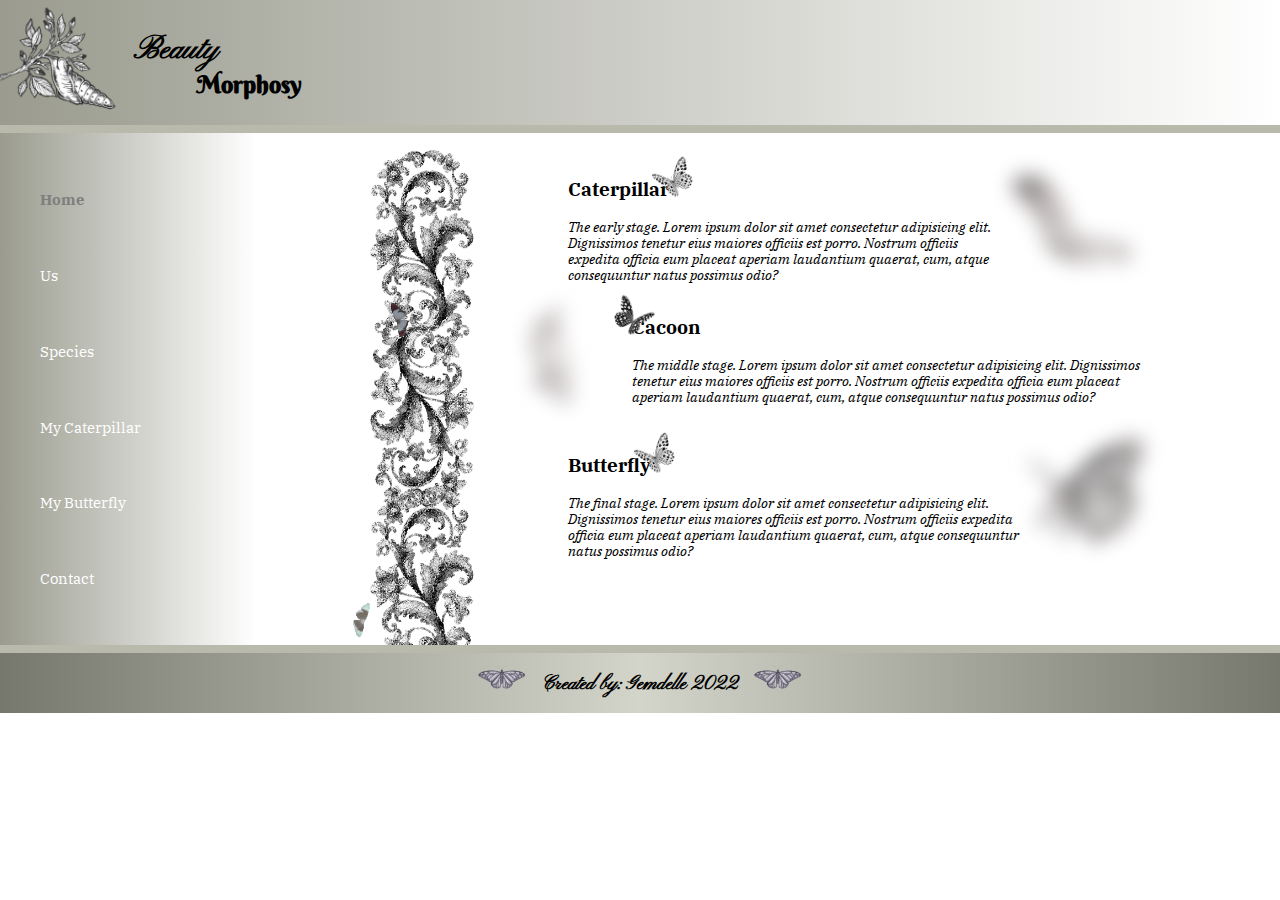
<file: index.html>
<!DOCTYPE html>
<html lang="en">

<head>
    <meta charset="UTF-8">
    <meta http-equiv="X-UA-Compatible" content="IE=edge">
    <meta name="viewport" content="width=device-width, initial-scale=1.0">
    <title>index</title>
    <link rel="preconnect" href="https://fonts.googleapis.com">
    <link rel="preconnect" href="https://fonts.gstatic.com" crossorigin>
    <link
        href="https://fonts.googleapis.com/css2?family=Abyssinica+SIL&family=Berkshire+Swash&family=EB+Garamond&family=IBM+Plex+Serif&family=Lemonada&family=Macondo&family=Pinyon+Script&family=Tangerine&family=Titillium+Web&display=swap"
        rel="stylesheet">
    <link rel="stylesheet" href="CSS/beautymorphosy.css">
    <link rel="stylesheet" href="CSS/normalize.css">
</head>

<body>
    <header>
        <div class="holder">
            <img class="logo" src="Images/Logo.png" alt="" width="200">
            <h1>Beauty</h1>
            <h2>Morphosy</h2>
        </div>
    </header>

    <main class="parts">
        <nav>
            <ul>
                <li><a class="active" href="index.html">Home</a></li>
                <li><a href="us.html">Us</a></li>
                <li><a href="species.html">Species</a></li>
                <li><a href="caterpillar.html">My Caterpillar</a></li>
                <li><a href="butterfly.html">My Butterfly</a></li>
                <li><a href="contact.html">Contact</a></li>
            </ul>
        </nav>
        <div class="drawings">
            <img class="giph" src="GIPH/butterfly.gif" alt="">
            <img class="division" src="Images/Divide.png" alt="division">
            <img class="giph02" src="GIPH/butterfly.gif" alt="">
        </div>
        <section>
            <div class="stage">
                <img class="blur" src="Images/CaterpillarNew.png" alt="caterpillar" width=500px>
                <div class="info">
                    <div class="nameandgiph">
                        <h3>Caterpillar</h3>
                        <img class="giph03" src="GIPH/staticbutterfly.gif" alt="">
                    </div>
                    <p>The early stage. Lorem ipsum dolor sit amet consectetur adipisicing elit. Dignissimos tenetur
                        eius maiores officiis est porro. Nostrum officiis expedita officia eum placeat aperiam
                        laudantium quaerat, cum, atque consequuntur natus possimus odio?</p>
                </div>
            </div>
            <div class="stage">
                <img class="blur" src="Images/CacoonNew.png" alt="cacoon">
                <div class="info">
                    <div class="nameandgiph">
                        <h3>Cacoon</h3>
                        <img class="giph04" src="GIPH/staticbutterfly.gif" alt="">
                    </div>
                    <p>The middle stage. Lorem ipsum dolor sit amet consectetur adipisicing elit. Dignissimos tenetur
                        eius maiores officiis est porro. Nostrum officiis expedita officia eum placeat aperiam
                        laudantium quaerat, cum, atque consequuntur natus possimus odio?</p>
                </div>
            </div>
            <div class="stage">
                <img class="blur" src="Images/ButterflyNew.png" alt="butterfly">
                <div class="info">
                    <div class="nameandgiph">
                        <h3>Butterfly</h3>
                        <img class="giph03" src="GIPH/staticbutterfly.gif" alt="">
                    </div>
                    <p>The final stage. Lorem ipsum dolor sit amet consectetur adipisicing elit. Dignissimos tenetur
                        eius maiores officiis est porro. Nostrum officiis expedita officia eum placeat aperiam
                        laudantium quaerat, cum, atque consequuntur natus possimus odio?</p>
                </div>
            </div>
        </section>
    </main>
    <footer>
        <img class="footerbutterfly" src="GIPH/Flying.gif" alt="butterfly01">
        <p>Created by: Gemdelle 2022</p>
        <img class="footerbutterfly" src="GIPH/Flying.gif" alt="butterfly01">
    </footer>
</body>

</html>
</file>
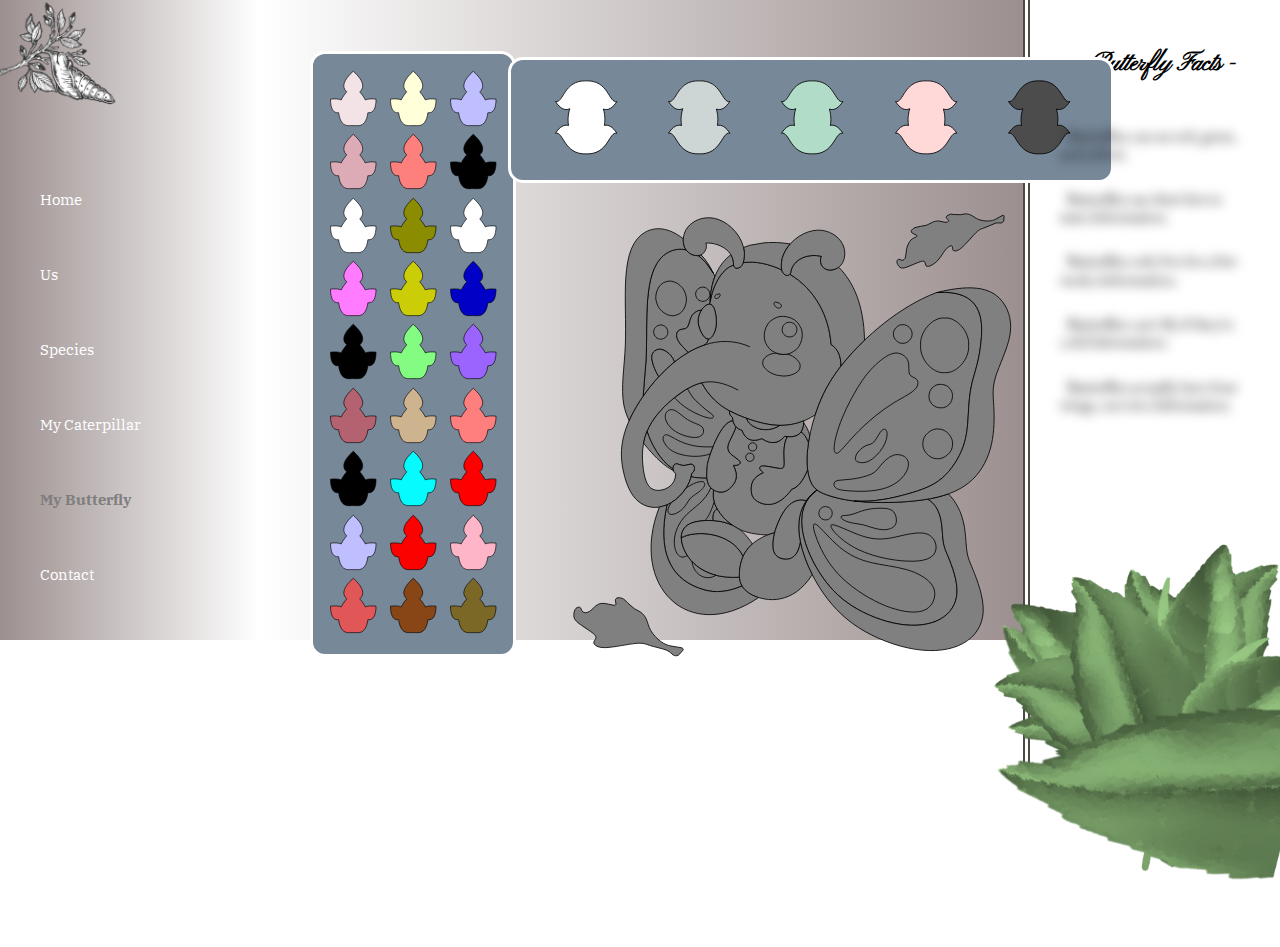
<file: butterfly.html>
<!DOCTYPE html>
<html lang="en">

<head>
    <meta charset="UTF-8">
    <meta http-equiv="X-UA-Compatible" content="IE=edge">
    <meta name="viewport" content="width=device-width, initial-scale=1.0">
    <title>MyButterfly</title>
    <link rel="preconnect" href="https://fonts.googleapis.com">
    <link rel="preconnect" href="https://fonts.gstatic.com" crossorigin>
    <link
        href="https://fonts.googleapis.com/css2?family=Abyssinica+SIL&family=Berkshire+Swash&family=EB+Garamond&family=IBM+Plex+Serif&family=Lemonada&family=Macondo&family=Pinyon+Script&family=Tangerine&family=Titillium+Web&display=swap"
        rel="stylesheet">
    <link rel="stylesheet" href="https://cdnjs.cloudflare.com/ajax/libs/font-awesome/6.2.0/css/all.min.css"
        integrity="sha512-xh6O/CkQoPOWDdYTDqeRdPCVd1SpvCA9XXcUnZS2FmJNp1coAFzvtCN9BmamE+4aHK8yyUHUSCcJHgXloTyT2A=="
        crossorigin="anonymous" referrerpolicy="no-referrer" />
    <link rel="stylesheet" href="CSS/butterfly.css">
    <link rel="stylesheet" href="CSS/normalize.css">
</head>

<body>
    <nav class="sidebar">
        <img class="logo" src="Images/Logo.png" alt="" width="200">
        <ul>
            <li><a href="index.html">Home</a></li>
            <li><a href="us.html">Us</a></li>
            <li><a href="species.html">Species</a></li>
            <li><a href="caterpillar.html">My Caterpillar</a></li>
            <li><a class="active" href="butterfly.html">My Butterfly</a></li>
            <li><a href="contact.html">Contact</a></li>
        </ul>
    </nav>

    <div class="butterflybox">
        <!-- Visible Buttons -->
        <div class="buttons">
            <label for="base-01A" class="base-01A"><svg class="base-01A" viewBox="0 0 283.44 283.44" overflow="visible"
                    version="1.1" xmlns="http://www.w3.org/2000/svg">
                    <path
                        d="M160.1753,267.6935 C189.1627,270.1836 206.4695,249.7803 212.0958,206.4837 L213.403,206.5313 C237.7638,208.6239 250.156,187.2588 250.5796,142.4358 C228.1202,139.8952 211.2101,141.1015 199.8494,146.0546 C194.1832,134.19 185.4962,121.5458 173.7885,108.1219 L175.0251,106.8228 C199.3076,83.70866 188.6275,51.5715 142.9847,10.41132 C97.34199,51.5715 86.66187,83.70866 110.9444,106.8228 L112.2391,108.0553 C100.502,121.5039 91.79559,134.1704 86.12002,146.0546 C74.75935,141.1015 57.84928,139.8952 35.38982,142.4358 C35.81349,187.2588 48.20569,208.6239 72.56642,206.5313 L73.87366,206.4837 C79.49995,249.7803 96.80679,270.1836 125.7942,267.6935 L142.9847,267.315 z"
                        stroke="#000000" stroke-width="3" fill-opacity="1" />
                </svg>
            </label>
            <label for="base-02A" class="base-02A"><svg class="base-02A" viewBox="0 0 283.44 283.44" overflow="visible"
                    version="1.1" xmlns="http://www.w3.org/2000/svg">
                    <path
                        d="M160.1753,267.6935 C189.1627,270.1836 206.4695,249.7803 212.0958,206.4837 L213.403,206.5313 C237.7638,208.6239 250.156,187.2588 250.5796,142.4358 C228.1202,139.8952 211.2101,141.1015 199.8494,146.0546 C194.1832,134.19 185.4962,121.5458 173.7885,108.1219 L175.0251,106.8228 C199.3076,83.70866 188.6275,51.5715 142.9847,10.41132 C97.34199,51.5715 86.66187,83.70866 110.9444,106.8228 L112.2391,108.0553 C100.502,121.5039 91.79559,134.1704 86.12002,146.0546 C74.75935,141.1015 57.84928,139.8952 35.38982,142.4358 C35.81349,187.2588 48.20569,208.6239 72.56642,206.5313 L73.87366,206.4837 C79.49995,249.7803 96.80679,270.1836 125.7942,267.6935 L142.9847,267.315 z"
                        stroke="#000000" stroke-width="3" fill-opacity="1" />
                </svg>
            </label>
            <label for="base-03A" class="base-03A"><svg class="base-03A" viewBox="0 0 283.44 283.44" overflow="visible"
                    version="1.1" xmlns="http://www.w3.org/2000/svg">
                    <path
                        d="M160.1753,267.6935 C189.1627,270.1836 206.4695,249.7803 212.0958,206.4837 L213.403,206.5313 C237.7638,208.6239 250.156,187.2588 250.5796,142.4358 C228.1202,139.8952 211.2101,141.1015 199.8494,146.0546 C194.1832,134.19 185.4962,121.5458 173.7885,108.1219 L175.0251,106.8228 C199.3076,83.70866 188.6275,51.5715 142.9847,10.41132 C97.34199,51.5715 86.66187,83.70866 110.9444,106.8228 L112.2391,108.0553 C100.502,121.5039 91.79559,134.1704 86.12002,146.0546 C74.75935,141.1015 57.84928,139.8952 35.38982,142.4358 C35.81349,187.2588 48.20569,208.6239 72.56642,206.5313 L73.87366,206.4837 C79.49995,249.7803 96.80679,270.1836 125.7942,267.6935 L142.9847,267.315 z"
                        stroke="#000000" stroke-width="3" fill-opacity="1" />
                </svg>
            </label>
            <label for="coat-01A" class="coat-01A"><svg class="coat-01A" viewBox="0 0 283.44 283.44" overflow="visible"
                    version="1.1" xmlns="http://www.w3.org/2000/svg">
                    <path
                        d="M160.1753,267.6935 C189.1627,270.1836 206.4695,249.7803 212.0958,206.4837 L213.403,206.5313 C237.7638,208.6239 250.156,187.2588 250.5796,142.4358 C228.1202,139.8952 211.2101,141.1015 199.8494,146.0546 C194.1832,134.19 185.4962,121.5458 173.7885,108.1219 L175.0251,106.8228 C199.3076,83.70866 188.6275,51.5715 142.9847,10.41132 C97.34199,51.5715 86.66187,83.70866 110.9444,106.8228 L112.2391,108.0553 C100.502,121.5039 91.79559,134.1704 86.12002,146.0546 C74.75935,141.1015 57.84928,139.8952 35.38982,142.4358 C35.81349,187.2588 48.20569,208.6239 72.56642,206.5313 L73.87366,206.4837 C79.49995,249.7803 96.80679,270.1836 125.7942,267.6935 L142.9847,267.315 z"
                        stroke="#000000" stroke-width="3" fill-opacity="1" />
                </svg>
            </label>
            <label for="coat-02A" class="coat-02A"><svg class="coat-02A" viewBox="0 0 283.44 283.44" overflow="visible"
                    version="1.1" xmlns="http://www.w3.org/2000/svg">
                    <path
                        d="M160.1753,267.6935 C189.1627,270.1836 206.4695,249.7803 212.0958,206.4837 L213.403,206.5313 C237.7638,208.6239 250.156,187.2588 250.5796,142.4358 C228.1202,139.8952 211.2101,141.1015 199.8494,146.0546 C194.1832,134.19 185.4962,121.5458 173.7885,108.1219 L175.0251,106.8228 C199.3076,83.70866 188.6275,51.5715 142.9847,10.41132 C97.34199,51.5715 86.66187,83.70866 110.9444,106.8228 L112.2391,108.0553 C100.502,121.5039 91.79559,134.1704 86.12002,146.0546 C74.75935,141.1015 57.84928,139.8952 35.38982,142.4358 C35.81349,187.2588 48.20569,208.6239 72.56642,206.5313 L73.87366,206.4837 C79.49995,249.7803 96.80679,270.1836 125.7942,267.6935 L142.9847,267.315 z"
                        stroke="#000000" stroke-width="3" fill-opacity="1" />
                </svg>
            </label>
            <label for="coat-03A" class="coat-03A"><svg class="coat-03A" viewBox="0 0 283.44 283.44" overflow="visible"
                    version="1.1" xmlns="http://www.w3.org/2000/svg">
                    <path
                        d="M160.1753,267.6935 C189.1627,270.1836 206.4695,249.7803 212.0958,206.4837 L213.403,206.5313 C237.7638,208.6239 250.156,187.2588 250.5796,142.4358 C228.1202,139.8952 211.2101,141.1015 199.8494,146.0546 C194.1832,134.19 185.4962,121.5458 173.7885,108.1219 L175.0251,106.8228 C199.3076,83.70866 188.6275,51.5715 142.9847,10.41132 C97.34199,51.5715 86.66187,83.70866 110.9444,106.8228 L112.2391,108.0553 C100.502,121.5039 91.79559,134.1704 86.12002,146.0546 C74.75935,141.1015 57.84928,139.8952 35.38982,142.4358 C35.81349,187.2588 48.20569,208.6239 72.56642,206.5313 L73.87366,206.4837 C79.49995,249.7803 96.80679,270.1836 125.7942,267.6935 L142.9847,267.315 z"
                        stroke="#000000" stroke-width="3" fill-opacity="1" />
                </svg>
            </label>
            <label for="spots-01A" class="spots-01A"><svg class="spots-01A" viewBox="0 0 283.44 283.44"
                    overflow="visible" version="1.1" xmlns="http://www.w3.org/2000/svg">
                    <path
                        d="M160.1753,267.6935 C189.1627,270.1836 206.4695,249.7803 212.0958,206.4837 L213.403,206.5313 C237.7638,208.6239 250.156,187.2588 250.5796,142.4358 C228.1202,139.8952 211.2101,141.1015 199.8494,146.0546 C194.1832,134.19 185.4962,121.5458 173.7885,108.1219 L175.0251,106.8228 C199.3076,83.70866 188.6275,51.5715 142.9847,10.41132 C97.34199,51.5715 86.66187,83.70866 110.9444,106.8228 L112.2391,108.0553 C100.502,121.5039 91.79559,134.1704 86.12002,146.0546 C74.75935,141.1015 57.84928,139.8952 35.38982,142.4358 C35.81349,187.2588 48.20569,208.6239 72.56642,206.5313 L73.87366,206.4837 C79.49995,249.7803 96.80679,270.1836 125.7942,267.6935 L142.9847,267.315 z"
                        stroke="#000000" stroke-width="3" fill-opacity="1" />
                </svg>
            </label>
            <label for="spots-02A" class="spots-02A"><svg class="spots-02A" viewBox="0 0 283.44 283.44"
                    overflow="visible" version="1.1" xmlns="http://www.w3.org/2000/svg">
                    <path
                        d="M160.1753,267.6935 C189.1627,270.1836 206.4695,249.7803 212.0958,206.4837 L213.403,206.5313 C237.7638,208.6239 250.156,187.2588 250.5796,142.4358 C228.1202,139.8952 211.2101,141.1015 199.8494,146.0546 C194.1832,134.19 185.4962,121.5458 173.7885,108.1219 L175.0251,106.8228 C199.3076,83.70866 188.6275,51.5715 142.9847,10.41132 C97.34199,51.5715 86.66187,83.70866 110.9444,106.8228 L112.2391,108.0553 C100.502,121.5039 91.79559,134.1704 86.12002,146.0546 C74.75935,141.1015 57.84928,139.8952 35.38982,142.4358 C35.81349,187.2588 48.20569,208.6239 72.56642,206.5313 L73.87366,206.4837 C79.49995,249.7803 96.80679,270.1836 125.7942,267.6935 L142.9847,267.315 z"
                        stroke="#000000" stroke-width="3" fill-opacity="1" />
                </svg>
            </label>
            <label for="spots-03A" class="spots-03A"><svg class="spots-03A" viewBox="0 0 283.44 283.44"
                    overflow="visible" version="1.1" xmlns="http://www.w3.org/2000/svg">
                    <path
                        d="M160.1753,267.6935 C189.1627,270.1836 206.4695,249.7803 212.0958,206.4837 L213.403,206.5313 C237.7638,208.6239 250.156,187.2588 250.5796,142.4358 C228.1202,139.8952 211.2101,141.1015 199.8494,146.0546 C194.1832,134.19 185.4962,121.5458 173.7885,108.1219 L175.0251,106.8228 C199.3076,83.70866 188.6275,51.5715 142.9847,10.41132 C97.34199,51.5715 86.66187,83.70866 110.9444,106.8228 L112.2391,108.0553 C100.502,121.5039 91.79559,134.1704 86.12002,146.0546 C74.75935,141.1015 57.84928,139.8952 35.38982,142.4358 C35.81349,187.2588 48.20569,208.6239 72.56642,206.5313 L73.87366,206.4837 C79.49995,249.7803 96.80679,270.1836 125.7942,267.6935 L142.9847,267.315 z"
                        stroke="#000000" stroke-width="3" fill-opacity="1" />
                </svg>
            </label>
            <label for="wings-01A" class="wings-01A"><svg class="wings-01A" viewBox="0 0 283.44 283.44"
                    overflow="visible" version="1.1" xmlns="http://www.w3.org/2000/svg">
                    <path
                        d="M160.1753,267.6935 C189.1627,270.1836 206.4695,249.7803 212.0958,206.4837 L213.403,206.5313 C237.7638,208.6239 250.156,187.2588 250.5796,142.4358 C228.1202,139.8952 211.2101,141.1015 199.8494,146.0546 C194.1832,134.19 185.4962,121.5458 173.7885,108.1219 L175.0251,106.8228 C199.3076,83.70866 188.6275,51.5715 142.9847,10.41132 C97.34199,51.5715 86.66187,83.70866 110.9444,106.8228 L112.2391,108.0553 C100.502,121.5039 91.79559,134.1704 86.12002,146.0546 C74.75935,141.1015 57.84928,139.8952 35.38982,142.4358 C35.81349,187.2588 48.20569,208.6239 72.56642,206.5313 L73.87366,206.4837 C79.49995,249.7803 96.80679,270.1836 125.7942,267.6935 L142.9847,267.315 z"
                        stroke="#000000" stroke-width="3" fill-opacity="1" />
                </svg>
            </label>
            <label for="wings-02A" class="wings-02A"><svg class="wings-02A" viewBox="0 0 283.44 283.44"
                    overflow="visible" version="1.1" xmlns="http://www.w3.org/2000/svg">
                    <path
                        d="M160.1753,267.6935 C189.1627,270.1836 206.4695,249.7803 212.0958,206.4837 L213.403,206.5313 C237.7638,208.6239 250.156,187.2588 250.5796,142.4358 C228.1202,139.8952 211.2101,141.1015 199.8494,146.0546 C194.1832,134.19 185.4962,121.5458 173.7885,108.1219 L175.0251,106.8228 C199.3076,83.70866 188.6275,51.5715 142.9847,10.41132 C97.34199,51.5715 86.66187,83.70866 110.9444,106.8228 L112.2391,108.0553 C100.502,121.5039 91.79559,134.1704 86.12002,146.0546 C74.75935,141.1015 57.84928,139.8952 35.38982,142.4358 C35.81349,187.2588 48.20569,208.6239 72.56642,206.5313 L73.87366,206.4837 C79.49995,249.7803 96.80679,270.1836 125.7942,267.6935 L142.9847,267.315 z"
                        stroke="#000000" stroke-width="3" fill-opacity="1" />
                </svg>
            </label>
            <label for="wings-03A" class="wings-03A"><svg class="wings-03A" viewBox="0 0 283.44 283.44"
                    overflow="visible" version="1.1" xmlns="http://www.w3.org/2000/svg">
                    <path
                        d="M160.1753,267.6935 C189.1627,270.1836 206.4695,249.7803 212.0958,206.4837 L213.403,206.5313 C237.7638,208.6239 250.156,187.2588 250.5796,142.4358 C228.1202,139.8952 211.2101,141.1015 199.8494,146.0546 C194.1832,134.19 185.4962,121.5458 173.7885,108.1219 L175.0251,106.8228 C199.3076,83.70866 188.6275,51.5715 142.9847,10.41132 C97.34199,51.5715 86.66187,83.70866 110.9444,106.8228 L112.2391,108.0553 C100.502,121.5039 91.79559,134.1704 86.12002,146.0546 C74.75935,141.1015 57.84928,139.8952 35.38982,142.4358 C35.81349,187.2588 48.20569,208.6239 72.56642,206.5313 L73.87366,206.4837 C79.49995,249.7803 96.80679,270.1836 125.7942,267.6935 L142.9847,267.315 z"
                        stroke="#000000" stroke-width="3" fill-opacity="1" />
                </svg>
            </label>
            <label for="stripes-01A" class="stripes-01A"><svg class="stripes-01A" viewBox="0 0 283.44 283.44"
                    overflow="visible" version="1.1" xmlns="http://www.w3.org/2000/svg">
                    <path
                        d="M160.1753,267.6935 C189.1627,270.1836 206.4695,249.7803 212.0958,206.4837 L213.403,206.5313 C237.7638,208.6239 250.156,187.2588 250.5796,142.4358 C228.1202,139.8952 211.2101,141.1015 199.8494,146.0546 C194.1832,134.19 185.4962,121.5458 173.7885,108.1219 L175.0251,106.8228 C199.3076,83.70866 188.6275,51.5715 142.9847,10.41132 C97.34199,51.5715 86.66187,83.70866 110.9444,106.8228 L112.2391,108.0553 C100.502,121.5039 91.79559,134.1704 86.12002,146.0546 C74.75935,141.1015 57.84928,139.8952 35.38982,142.4358 C35.81349,187.2588 48.20569,208.6239 72.56642,206.5313 L73.87366,206.4837 C79.49995,249.7803 96.80679,270.1836 125.7942,267.6935 L142.9847,267.315 z"
                        stroke="#000000" stroke-width="3" fill-opacity="1" />
                </svg>
            </label>
            <label for="stripes-02A" class="stripes-02A"><svg class="stripes-02A" viewBox="0 0 283.44 283.44"
                    overflow="visible" version="1.1" xmlns="http://www.w3.org/2000/svg">
                    <path
                        d="M160.1753,267.6935 C189.1627,270.1836 206.4695,249.7803 212.0958,206.4837 L213.403,206.5313 C237.7638,208.6239 250.156,187.2588 250.5796,142.4358 C228.1202,139.8952 211.2101,141.1015 199.8494,146.0546 C194.1832,134.19 185.4962,121.5458 173.7885,108.1219 L175.0251,106.8228 C199.3076,83.70866 188.6275,51.5715 142.9847,10.41132 C97.34199,51.5715 86.66187,83.70866 110.9444,106.8228 L112.2391,108.0553 C100.502,121.5039 91.79559,134.1704 86.12002,146.0546 C74.75935,141.1015 57.84928,139.8952 35.38982,142.4358 C35.81349,187.2588 48.20569,208.6239 72.56642,206.5313 L73.87366,206.4837 C79.49995,249.7803 96.80679,270.1836 125.7942,267.6935 L142.9847,267.315 z"
                        stroke="#000000" stroke-width="3" fill-opacity="1" />
                </svg>
            </label>
            <label for="stripes-03A" class="stripes-03A"><svg class="stripes-03A" viewBox="0 0 283.44 283.44"
                    overflow="visible" version="1.1" xmlns="http://www.w3.org/2000/svg">
                    <path
                        d="M160.1753,267.6935 C189.1627,270.1836 206.4695,249.7803 212.0958,206.4837 L213.403,206.5313 C237.7638,208.6239 250.156,187.2588 250.5796,142.4358 C228.1202,139.8952 211.2101,141.1015 199.8494,146.0546 C194.1832,134.19 185.4962,121.5458 173.7885,108.1219 L175.0251,106.8228 C199.3076,83.70866 188.6275,51.5715 142.9847,10.41132 C97.34199,51.5715 86.66187,83.70866 110.9444,106.8228 L112.2391,108.0553 C100.502,121.5039 91.79559,134.1704 86.12002,146.0546 C74.75935,141.1015 57.84928,139.8952 35.38982,142.4358 C35.81349,187.2588 48.20569,208.6239 72.56642,206.5313 L73.87366,206.4837 C79.49995,249.7803 96.80679,270.1836 125.7942,267.6935 L142.9847,267.315 z"
                        stroke="#000000" stroke-width="3" fill-opacity="1" />
                </svg>
            </label>
            <label for="antennae-01A" class="antennae-01A"><svg class="antennae-01A" viewBox="0 0 283.44 283.44"
                    overflow="visible" version="1.1" xmlns="http://www.w3.org/2000/svg">
                    <path
                        d="M160.1753,267.6935 C189.1627,270.1836 206.4695,249.7803 212.0958,206.4837 L213.403,206.5313 C237.7638,208.6239 250.156,187.2588 250.5796,142.4358 C228.1202,139.8952 211.2101,141.1015 199.8494,146.0546 C194.1832,134.19 185.4962,121.5458 173.7885,108.1219 L175.0251,106.8228 C199.3076,83.70866 188.6275,51.5715 142.9847,10.41132 C97.34199,51.5715 86.66187,83.70866 110.9444,106.8228 L112.2391,108.0553 C100.502,121.5039 91.79559,134.1704 86.12002,146.0546 C74.75935,141.1015 57.84928,139.8952 35.38982,142.4358 C35.81349,187.2588 48.20569,208.6239 72.56642,206.5313 L73.87366,206.4837 C79.49995,249.7803 96.80679,270.1836 125.7942,267.6935 L142.9847,267.315 z"
                        stroke="#000000" stroke-width="3" fill-opacity="1" />
                </svg>
            </label>
            <label for="antennae-02A" class="antennae-02A"><svg class="antennae-02A" viewBox="0 0 283.44 283.44"
                    overflow="visible" version="1.1" xmlns="http://www.w3.org/2000/svg">
                    <path
                        d="M160.1753,267.6935 C189.1627,270.1836 206.4695,249.7803 212.0958,206.4837 L213.403,206.5313 C237.7638,208.6239 250.156,187.2588 250.5796,142.4358 C228.1202,139.8952 211.2101,141.1015 199.8494,146.0546 C194.1832,134.19 185.4962,121.5458 173.7885,108.1219 L175.0251,106.8228 C199.3076,83.70866 188.6275,51.5715 142.9847,10.41132 C97.34199,51.5715 86.66187,83.70866 110.9444,106.8228 L112.2391,108.0553 C100.502,121.5039 91.79559,134.1704 86.12002,146.0546 C74.75935,141.1015 57.84928,139.8952 35.38982,142.4358 C35.81349,187.2588 48.20569,208.6239 72.56642,206.5313 L73.87366,206.4837 C79.49995,249.7803 96.80679,270.1836 125.7942,267.6935 L142.9847,267.315 z"
                        stroke="#000000" stroke-width="3" fill-opacity="1" />
                </svg>
            </label>
            <label for="antennae-03A" class="antennae-03A"><svg class="antennae-03A" viewBox="0 0 283.44 283.44"
                    overflow="visible" version="1.1" xmlns="http://www.w3.org/2000/svg">
                    <path
                        d="M160.1753,267.6935 C189.1627,270.1836 206.4695,249.7803 212.0958,206.4837 L213.403,206.5313 C237.7638,208.6239 250.156,187.2588 250.5796,142.4358 C228.1202,139.8952 211.2101,141.1015 199.8494,146.0546 C194.1832,134.19 185.4962,121.5458 173.7885,108.1219 L175.0251,106.8228 C199.3076,83.70866 188.6275,51.5715 142.9847,10.41132 C97.34199,51.5715 86.66187,83.70866 110.9444,106.8228 L112.2391,108.0553 C100.502,121.5039 91.79559,134.1704 86.12002,146.0546 C74.75935,141.1015 57.84928,139.8952 35.38982,142.4358 C35.81349,187.2588 48.20569,208.6239 72.56642,206.5313 L73.87366,206.4837 C79.49995,249.7803 96.80679,270.1836 125.7942,267.6935 L142.9847,267.315 z"
                        stroke="#000000" stroke-width="3" fill-opacity="1" />
                </svg>
            </label>
            <label for="eyes-01A" class="eyes-01A"><svg class="eyes-01A" viewBox="0 0 283.44 283.44" overflow="visible"
                    version="1.1" xmlns="http://www.w3.org/2000/svg">
                    <path
                        d="M160.1753,267.6935 C189.1627,270.1836 206.4695,249.7803 212.0958,206.4837 L213.403,206.5313 C237.7638,208.6239 250.156,187.2588 250.5796,142.4358 C228.1202,139.8952 211.2101,141.1015 199.8494,146.0546 C194.1832,134.19 185.4962,121.5458 173.7885,108.1219 L175.0251,106.8228 C199.3076,83.70866 188.6275,51.5715 142.9847,10.41132 C97.34199,51.5715 86.66187,83.70866 110.9444,106.8228 L112.2391,108.0553 C100.502,121.5039 91.79559,134.1704 86.12002,146.0546 C74.75935,141.1015 57.84928,139.8952 35.38982,142.4358 C35.81349,187.2588 48.20569,208.6239 72.56642,206.5313 L73.87366,206.4837 C79.49995,249.7803 96.80679,270.1836 125.7942,267.6935 L142.9847,267.315 z"
                        stroke="#000000" stroke-width="3" fill-opacity="1" />
                </svg>
            </label>
            <label for="eyes-02A" class="eyes-02A"><svg class="eyes-02A" viewBox="0 0 283.44 283.44" overflow="visible"
                    version="1.1" xmlns="http://www.w3.org/2000/svg">
                    <path
                        d="M160.1753,267.6935 C189.1627,270.1836 206.4695,249.7803 212.0958,206.4837 L213.403,206.5313 C237.7638,208.6239 250.156,187.2588 250.5796,142.4358 C228.1202,139.8952 211.2101,141.1015 199.8494,146.0546 C194.1832,134.19 185.4962,121.5458 173.7885,108.1219 L175.0251,106.8228 C199.3076,83.70866 188.6275,51.5715 142.9847,10.41132 C97.34199,51.5715 86.66187,83.70866 110.9444,106.8228 L112.2391,108.0553 C100.502,121.5039 91.79559,134.1704 86.12002,146.0546 C74.75935,141.1015 57.84928,139.8952 35.38982,142.4358 C35.81349,187.2588 48.20569,208.6239 72.56642,206.5313 L73.87366,206.4837 C79.49995,249.7803 96.80679,270.1836 125.7942,267.6935 L142.9847,267.315 z"
                        stroke="#000000" stroke-width="3" fill-opacity="1" />
                </svg>
            </label>
            <label for="eyes-03A" class="eyes-03A"><svg class="eyes-03A" viewBox="0 0 283.44 283.44" overflow="visible"
                    version="1.1" xmlns="http://www.w3.org/2000/svg">
                    <path
                        d="M160.1753,267.6935 C189.1627,270.1836 206.4695,249.7803 212.0958,206.4837 L213.403,206.5313 C237.7638,208.6239 250.156,187.2588 250.5796,142.4358 C228.1202,139.8952 211.2101,141.1015 199.8494,146.0546 C194.1832,134.19 185.4962,121.5458 173.7885,108.1219 L175.0251,106.8228 C199.3076,83.70866 188.6275,51.5715 142.9847,10.41132 C97.34199,51.5715 86.66187,83.70866 110.9444,106.8228 L112.2391,108.0553 C100.502,121.5039 91.79559,134.1704 86.12002,146.0546 C74.75935,141.1015 57.84928,139.8952 35.38982,142.4358 C35.81349,187.2588 48.20569,208.6239 72.56642,206.5313 L73.87366,206.4837 C79.49995,249.7803 96.80679,270.1836 125.7942,267.6935 L142.9847,267.315 z"
                        stroke="#000000" stroke-width="3" fill-opacity="1" />
                </svg>
            </label>
            <label for="shirt-01A" class="shirt-01A"><svg class="shirt-01A" viewBox="0 0 283.44 283.44" overflow="visible"
                    version="1.1" xmlns="http://www.w3.org/2000/svg">
                    <path
                        d="M160.1753,267.6935 C189.1627,270.1836 206.4695,249.7803 212.0958,206.4837 L213.403,206.5313 C237.7638,208.6239 250.156,187.2588 250.5796,142.4358 C228.1202,139.8952 211.2101,141.1015 199.8494,146.0546 C194.1832,134.19 185.4962,121.5458 173.7885,108.1219 L175.0251,106.8228 C199.3076,83.70866 188.6275,51.5715 142.9847,10.41132 C97.34199,51.5715 86.66187,83.70866 110.9444,106.8228 L112.2391,108.0553 C100.502,121.5039 91.79559,134.1704 86.12002,146.0546 C74.75935,141.1015 57.84928,139.8952 35.38982,142.4358 C35.81349,187.2588 48.20569,208.6239 72.56642,206.5313 L73.87366,206.4837 C79.49995,249.7803 96.80679,270.1836 125.7942,267.6935 L142.9847,267.315 z"
                        stroke="#000000" stroke-width="3" fill-opacity="1" />
                </svg>
            </label>
            <label for="shirt-02A" class="shirt-02A"><svg class="shirt-02A" viewBox="0 0 283.44 283.44" overflow="visible"
                    version="1.1" xmlns="http://www.w3.org/2000/svg">
                    <path
                        d="M160.1753,267.6935 C189.1627,270.1836 206.4695,249.7803 212.0958,206.4837 L213.403,206.5313 C237.7638,208.6239 250.156,187.2588 250.5796,142.4358 C228.1202,139.8952 211.2101,141.1015 199.8494,146.0546 C194.1832,134.19 185.4962,121.5458 173.7885,108.1219 L175.0251,106.8228 C199.3076,83.70866 188.6275,51.5715 142.9847,10.41132 C97.34199,51.5715 86.66187,83.70866 110.9444,106.8228 L112.2391,108.0553 C100.502,121.5039 91.79559,134.1704 86.12002,146.0546 C74.75935,141.1015 57.84928,139.8952 35.38982,142.4358 C35.81349,187.2588 48.20569,208.6239 72.56642,206.5313 L73.87366,206.4837 C79.49995,249.7803 96.80679,270.1836 125.7942,267.6935 L142.9847,267.315 z"
                        stroke="#000000" stroke-width="3" fill-opacity="1" />
                </svg>
            </label>
            <label for="shirt-03A" class="shirt-03A"><svg class="shirt-03A" viewBox="0 0 283.44 283.44" overflow="visible"
                    version="1.1" xmlns="http://www.w3.org/2000/svg">
                    <path
                        d="M160.1753,267.6935 C189.1627,270.1836 206.4695,249.7803 212.0958,206.4837 L213.403,206.5313 C237.7638,208.6239 250.156,187.2588 250.5796,142.4358 C228.1202,139.8952 211.2101,141.1015 199.8494,146.0546 C194.1832,134.19 185.4962,121.5458 173.7885,108.1219 L175.0251,106.8228 C199.3076,83.70866 188.6275,51.5715 142.9847,10.41132 C97.34199,51.5715 86.66187,83.70866 110.9444,106.8228 L112.2391,108.0553 C100.502,121.5039 91.79559,134.1704 86.12002,146.0546 C74.75935,141.1015 57.84928,139.8952 35.38982,142.4358 C35.81349,187.2588 48.20569,208.6239 72.56642,206.5313 L73.87366,206.4837 C79.49995,249.7803 96.80679,270.1836 125.7942,267.6935 L142.9847,267.315 z"
                        stroke="#000000" stroke-width="3" fill-opacity="1" />
                </svg>
            </label>
            <label for="shoe-01A" class="shoe-01A"><svg class="shoe-01A" viewBox="0 0 283.44 283.44" overflow="visible"
                    version="1.1" xmlns="http://www.w3.org/2000/svg">
                    <path
                        d="M160.1753,267.6935 C189.1627,270.1836 206.4695,249.7803 212.0958,206.4837 L213.403,206.5313 C237.7638,208.6239 250.156,187.2588 250.5796,142.4358 C228.1202,139.8952 211.2101,141.1015 199.8494,146.0546 C194.1832,134.19 185.4962,121.5458 173.7885,108.1219 L175.0251,106.8228 C199.3076,83.70866 188.6275,51.5715 142.9847,10.41132 C97.34199,51.5715 86.66187,83.70866 110.9444,106.8228 L112.2391,108.0553 C100.502,121.5039 91.79559,134.1704 86.12002,146.0546 C74.75935,141.1015 57.84928,139.8952 35.38982,142.4358 C35.81349,187.2588 48.20569,208.6239 72.56642,206.5313 L73.87366,206.4837 C79.49995,249.7803 96.80679,270.1836 125.7942,267.6935 L142.9847,267.315 z"
                        stroke="#000000" stroke-width="3" fill-opacity="1" />
                </svg>
            </label>
            <label for="shoe-02A" class="shoe-02A"><svg class="shoe-02A" viewBox="0 0 283.44 283.44" overflow="visible"
                    version="1.1" xmlns="http://www.w3.org/2000/svg">
                    <path
                        d="M160.1753,267.6935 C189.1627,270.1836 206.4695,249.7803 212.0958,206.4837 L213.403,206.5313 C237.7638,208.6239 250.156,187.2588 250.5796,142.4358 C228.1202,139.8952 211.2101,141.1015 199.8494,146.0546 C194.1832,134.19 185.4962,121.5458 173.7885,108.1219 L175.0251,106.8228 C199.3076,83.70866 188.6275,51.5715 142.9847,10.41132 C97.34199,51.5715 86.66187,83.70866 110.9444,106.8228 L112.2391,108.0553 C100.502,121.5039 91.79559,134.1704 86.12002,146.0546 C74.75935,141.1015 57.84928,139.8952 35.38982,142.4358 C35.81349,187.2588 48.20569,208.6239 72.56642,206.5313 L73.87366,206.4837 C79.49995,249.7803 96.80679,270.1836 125.7942,267.6935 L142.9847,267.315 z"
                        stroke="#000000" stroke-width="3" fill-opacity="1" />
                </svg>
            </label>
            <label for="shoe-03A" class="shoe-03A"><svg class="shoe-03A" viewBox="0 0 283.44 283.44" overflow="visible"
                    version="1.1" xmlns="http://www.w3.org/2000/svg">
                    <path
                        d="M160.1753,267.6935 C189.1627,270.1836 206.4695,249.7803 212.0958,206.4837 L213.403,206.5313 C237.7638,208.6239 250.156,187.2588 250.5796,142.4358 C228.1202,139.8952 211.2101,141.1015 199.8494,146.0546 C194.1832,134.19 185.4962,121.5458 173.7885,108.1219 L175.0251,106.8228 C199.3076,83.70866 188.6275,51.5715 142.9847,10.41132 C97.34199,51.5715 86.66187,83.70866 110.9444,106.8228 L112.2391,108.0553 C100.502,121.5039 91.79559,134.1704 86.12002,146.0546 C74.75935,141.1015 57.84928,139.8952 35.38982,142.4358 C35.81349,187.2588 48.20569,208.6239 72.56642,206.5313 L73.87366,206.4837 C79.49995,249.7803 96.80679,270.1836 125.7942,267.6935 L142.9847,267.315 z"
                        stroke="#000000" stroke-width="3" fill-opacity="1" />
                </svg>
            </label>
        </div>

        <div class="basicbuttons">
            <label for="basic-01" class="basic-01">
                <svg class="basic-01" viewBox="0 0 48 48" overflow="visible" version="1.1"
                    xmlns="http://www.w3.org/2000/svg">
                    <path
                        d="M24.7088,1.721097 C11.19504,1.214234 11.19504,15.3378 6.284109,14.10189 C9.07664,18.36229 11.94221,19.80255 14.88083,18.42266 C14.17668,20.53423 13.85379,22.76227 13.83361,24.80656 C13.82006,26.00142 13.90486,27.25695 14.11104,28.52147 C11.44125,27.71272 8.83227,29.25213 6.284109,33.13971 C11.19504,31.90379 11.19504,46.02736 24.7088,45.5205 C38.22255,46.02736 38.22255,31.90379 43.13348,33.13971 C40.68789,29.40861 38.18627,27.84045 35.62864,28.43522 C35.82389,27.28533 35.91895,26.14488 35.93096,25.05291 C35.95649,23.00129 35.68119,20.7577 35.01919,18.6241 C37.78921,19.63623 40.49397,18.12883 43.13348,14.10189 C38.22255,15.3378 38.22255,1.214234 24.7088,1.721097 z"
                        stroke="#000000" stroke-width="0.5" fill-opacity="1" />
                </svg>
            </label>
            <label for="basic-02" class="basic-02">
                <svg class="basic-02" viewBox="0 0 48 48" overflow="visible" version="1.1"
                    xmlns="http://www.w3.org/2000/svg">
                    <path
                        d="M24.7088,1.721097 C11.19504,1.214234 11.19504,15.3378 6.284109,14.10189 C9.07664,18.36229 11.94221,19.80255 14.88083,18.42266 C14.17668,20.53423 13.85379,22.76227 13.83361,24.80656 C13.82006,26.00142 13.90486,27.25695 14.11104,28.52147 C11.44125,27.71272 8.83227,29.25213 6.284109,33.13971 C11.19504,31.90379 11.19504,46.02736 24.7088,45.5205 C38.22255,46.02736 38.22255,31.90379 43.13348,33.13971 C40.68789,29.40861 38.18627,27.84045 35.62864,28.43522 C35.82389,27.28533 35.91895,26.14488 35.93096,25.05291 C35.95649,23.00129 35.68119,20.7577 35.01919,18.6241 C37.78921,19.63623 40.49397,18.12883 43.13348,14.10189 C38.22255,15.3378 38.22255,1.214234 24.7088,1.721097 z"
                        stroke="#000000" stroke-width="0.5" fill-opacity="1" />
                </svg>
            </label>
            <label for="basic-03" class="basic-03">
                <svg class="basic-03" viewBox="0 0 48 48" overflow="visible" version="1.1"
                    xmlns="http://www.w3.org/2000/svg">
                    <path
                        d="M24.7088,1.721097 C11.19504,1.214234 11.19504,15.3378 6.284109,14.10189 C9.07664,18.36229 11.94221,19.80255 14.88083,18.42266 C14.17668,20.53423 13.85379,22.76227 13.83361,24.80656 C13.82006,26.00142 13.90486,27.25695 14.11104,28.52147 C11.44125,27.71272 8.83227,29.25213 6.284109,33.13971 C11.19504,31.90379 11.19504,46.02736 24.7088,45.5205 C38.22255,46.02736 38.22255,31.90379 43.13348,33.13971 C40.68789,29.40861 38.18627,27.84045 35.62864,28.43522 C35.82389,27.28533 35.91895,26.14488 35.93096,25.05291 C35.95649,23.00129 35.68119,20.7577 35.01919,18.6241 C37.78921,19.63623 40.49397,18.12883 43.13348,14.10189 C38.22255,15.3378 38.22255,1.214234 24.7088,1.721097 z"
                        stroke="#000000" stroke-width="0.5" fill-opacity="1" />
                </svg>
            </label>
            <label for="basic-04" class="basic-04">
                <svg class="basic-04" viewBox="0 0 48 48" overflow="visible" version="1.1"
                    xmlns="http://www.w3.org/2000/svg">
                    <path
                        d="M24.7088,1.721097 C11.19504,1.214234 11.19504,15.3378 6.284109,14.10189 C9.07664,18.36229 11.94221,19.80255 14.88083,18.42266 C14.17668,20.53423 13.85379,22.76227 13.83361,24.80656 C13.82006,26.00142 13.90486,27.25695 14.11104,28.52147 C11.44125,27.71272 8.83227,29.25213 6.284109,33.13971 C11.19504,31.90379 11.19504,46.02736 24.7088,45.5205 C38.22255,46.02736 38.22255,31.90379 43.13348,33.13971 C40.68789,29.40861 38.18627,27.84045 35.62864,28.43522 C35.82389,27.28533 35.91895,26.14488 35.93096,25.05291 C35.95649,23.00129 35.68119,20.7577 35.01919,18.6241 C37.78921,19.63623 40.49397,18.12883 43.13348,14.10189 C38.22255,15.3378 38.22255,1.214234 24.7088,1.721097 z"
                        stroke="#000000" stroke-width="0.5" fill-opacity="1" />
                </svg>
            </label>
            <label for="basic-05" class="basic-05">
                <svg class="basic-05" viewBox="0 0 48 48" overflow="visible" version="1.1"
                    xmlns="http://www.w3.org/2000/svg">
                    <path
                        d="M24.7088,1.721097 C11.19504,1.214234 11.19504,15.3378 6.284109,14.10189 C9.07664,18.36229 11.94221,19.80255 14.88083,18.42266 C14.17668,20.53423 13.85379,22.76227 13.83361,24.80656 C13.82006,26.00142 13.90486,27.25695 14.11104,28.52147 C11.44125,27.71272 8.83227,29.25213 6.284109,33.13971 C11.19504,31.90379 11.19504,46.02736 24.7088,45.5205 C38.22255,46.02736 38.22255,31.90379 43.13348,33.13971 C40.68789,29.40861 38.18627,27.84045 35.62864,28.43522 C35.82389,27.28533 35.91895,26.14488 35.93096,25.05291 C35.95649,23.00129 35.68119,20.7577 35.01919,18.6241 C37.78921,19.63623 40.49397,18.12883 43.13348,14.10189 C38.22255,15.3378 38.22255,1.214234 24.7088,1.721097 z"
                        stroke="#000000" stroke-width="0.5" fill-opacity="1" />
                </svg>
            </label>
        </div>

        <!-- Hidden Buttons -->
        <input type="checkbox" name="color" id="basic-01">
        <input type="checkbox" name="color" id="basic-02">
        <input type="checkbox" name="color" id="basic-03">
        <input type="checkbox" name="color" id="basic-04">
        <input type="checkbox" name="color" id="basic-05">
        <input type="radio" name="base" id="base-01A">
        <input type="radio" name="base" id="base-02A">
        <input type="radio" name="base" id="base-03A">
        <input type="radio" name="coat" id="coat-01A">
        <input type="radio" name="coat" id="coat-02A">
        <input type="radio" name="coat" id="coat-03A">
        <input type="radio" name="spots" id="spots-01A">
        <input type="radio" name="spots" id="spots-02A">
        <input type="radio" name="spots" id="spots-03A">
        <input type="radio" name="wings" id="wings-01A">
        <input type="radio" name="wings" id="wings-02A">
        <input type="radio" name="wings" id="wings-03A">
        <input type="radio" name="stripes" id="stripes-01A">
        <input type="radio" name="stripes" id="stripes-02A">
        <input type="radio" name="stripes" id="stripes-03A">
        <input type="radio" name="antennae" id="antennae-01A">
        <input type="radio" name="antennae" id="antennae-02A">
        <input type="radio" name="antennae" id="antennae-03A">
        <input type="radio" name="eyes" id="eyes-01A">
        <input type="radio" name="eyes" id="eyes-02A">
        <input type="radio" name="eyes" id="eyes-03A">
        <input type="radio" name="shirt" id="shirt-01A">
        <input type="radio" name="shirt" id="shirt-02A">
        <input type="radio" name="shirt" id="shirt-03A">
        <input type="radio" name="shoe" id="shoe-01A">
        <input type="radio" name="shoe" id="shoe-02A">
        <input type="radio" name="shoe" id="shoe-03A">

        <!-- Painting -->
        <div class="butterfly">
            <svg class="butterflysvg" viewBox="0 0 144 144" overflow="visible" version="1.1"
                xmlns="http://www.w3.org/2000/svg">
                <path class="wings-01A wings-02A wings-03A"
                d="M37.83896,81.6846 C37.70232,81.24083 37.73918,80.74303 37.85725,80.39803 C38.068,79.78225 38.53747,79.65336 39.08596,79.77623 C39.63446,79.8991 40.26199,80.27374 41.06609,80.19077 C41.8702,80.10781 42.85088,79.56725 43.44463,79.96899 C44.03836,80.37072 44.24516,81.71477 43.06591,82.52969 L42.92328,83.46631 C44.2955,83.73247 45.80577,83.87795 47.48105,83.8747 L47.45655,82.16318 C47.5939,80.23272 47.60575,79.89566 47.832,79.03218 C48.57441,76.19869 51.62532,67.69668 54.77358,67.39053 L55.02111,67.40916 L54.88334,66.40458 C54.14298,65.80064 53.86733,65.16229 54.05638,64.48953 C52.33739,63.55595 50.91944,62.52217 49.68089,61.31183 C48.15609,59.82176 46.90318,58.06408 46.00267,56.38188 C44.30161,56.77355 42.75605,57.55265 41.19584,58.52626 C37.05371,61.11104 32.80835,65.06673 30.72494,69.29578 L30.24734,70.35979 C30.8987,72.37662 31.80675,74.3051 32.95451,76.11644 C34.18541,78.05897 35.69199,79.86678 37.75827,81.25145"
                stroke="#000000" stroke-width="0.24" fill-opacity="1" /> <!-- PARTE TRASERA DEL ALA -->
                <path class="base-01A base-02A base-03A"
                d="M78.68861,65.62183 C71.62579,70.19222 65.08301,68.6736 60.2184,67.05956 C55.3441,65.44231 52.15467,63.72926 49.68089,61.31183 C48.15609,59.82176 46.90318,58.06408 46.00267,56.38188 C44.30161,56.77355 42.75605,57.55265 41.19584,58.52626 C37.05371,61.11104 32.80835,65.06673 30.72494,69.29578 C28.64153,73.52483 28.72007,78.02726 29.20394,81.38801 C29.68781,84.74876 30.57701,86.96784 32.78658,87.33017 C34.99616,87.69249 38.5261,86.19806 38.5261,82.52969 C37.69447,82.1165 37.6465,81.01382 37.85725,80.39803 C38.068,79.78225 38.53747,79.65336 39.08596,79.77623 C39.63446,79.8991 40.26199,80.27374 41.06609,80.19077 C41.8702,80.10781 42.85088,79.56725 43.44463,79.96899 C44.03836,80.37072 44.24516,81.71477 43.06591,82.52969 C42.83028,85.59286 40.15982,89.16657 37.20136,90.94034 C34.24291,92.7141 30.99646,92.68792 28.53545,91.11706 C26.07443,89.5462 24.39885,86.43066 23.41706,81.79662 C22.43527,77.16257 22.14728,71.01004 28.1096,61.7485 C32.02825,55.66148 38.64679,48.2315 46.67916,45.52935 C47.16679,45.16132 47.63869,44.8755 47.83823,43.97283 L47.87498,43.78185 C48.49718,43.75108 49.00767,43.12961 49.38861,42.44705 C50.02376,41.30898 50.29874,40.00105 50.18641,38.11933 C50.07407,36.23762 49.57441,33.78212 48.25074,33.75164 L48.24806,33.75158 L49.06667,30.29942 C50.08097,27.14098 51.97435,23.60781 55.15969,22.44154 C55.37577,23.35785 55.96457,23.54955 56.69374,23.26885 C57.1344,23.09921 57.62632,22.75704 57.94662,21.76382 C61.52223,21.29095 65.43079,22.16129 69.04491,23.8759 C69.22604,24.67541 69.60168,25.0317 69.96094,25.24724 C70.4985,25.56977 70.99938,25.57718 71.36776,25.1205 C78.59405,29.48426 82.6504,37.01846 83.26004,45.37051 C85.15341,46.57365 86.1024,48.55987 86.10863,51.55914 C82.43634,56.28471 80.50795,60.37249 79.08826,64.43719 z"
                stroke="#000000" stroke-width="0.24" fill-opacity="1" /> <!-- CARA -->
                <path class="wings-01A wings-02A wings-03A"
                d="M48.40681,32.85515 C48.52745,30.11444 49.01164,27.75545 49.79824,25.74458 L49.38523,24.87018 L47.73333,22.48442 C46.82464,21.34105 45.89327,20.43995 44.95992,19.75091 C44.30758,19.81235 43.56356,19.66773 42.84923,19.28246 C42.3535,19.01509 41.87207,18.63183 41.48821,18.10147 C39.03677,17.54482 36.76048,18.26436 35.06964,19.66156 C28.87491,24.78048 30.53838,38.99538 29.96663,49.8111 L29.125,60.23072 C30.40392,58.38923 31.90694,56.47464 33.6014,54.64106 C32.57029,52.78197 32.13426,51.60352 31.88089,50.67889 C31.52944,49.3963 31.52944,48.6021 31.83068,47.9859 C32.13194,47.36972 32.73443,46.93153 33.36888,46.78091 C34.00333,46.63029 34.66973,46.76722 35.42741,47.17345 C36.1851,47.57968 37.03408,48.2552 37.66853,49.36435 L38.16195,50.35952 C39.41305,49.35535 40.72933,48.43356 42.10266,47.63257 C40.88881,46.39045 39.86963,45.34697 39.3161,44.42816 C38.38722,42.88633 38.76955,41.69556 39.50156,41.24255 C40.23356,40.78955 41.31525,41.07432 41.88408,40.38649 C42.45292,39.69865 42.5089,38.03822 43.26717,36.93123 C43.85929,36.06679 44.87967,35.53984 45.92194,35.44881 C46.61522,34.4019 47.54679,33.73717 48.24806,33.75158 z"
                stroke="#000000" stroke-width="0.24" fill-opacity="1" /> 
                <path class="wings-01A wings-02A wings-03A"
                d="M111.0862,89.89444 C115.073,92.17386 115.1431,97.36837 115.3764,100.3489 C115.619,103.4473 116.038,104.153 117.0414,106.5899 C118.0448,109.0268 119.6327,113.1949 119.5224,116.6462 C119.4121,120.0975 117.6038,122.8321 114.6707,124.464 C111.7376,126.096 107.6798,126.6253 103.0928,125.9196 C98.50571,125.2139 93.38937,123.2732 89.32055,120.6599 C85.25173,118.0466 82.23044,114.7606 79.73843,110.78 C77.24641,106.7994 75.28368,102.1241 74.86467,97.88441 C74.44566,93.64468 75.57037,89.84051 79.21565,87.28587 C79.92593,87.80811 80.81915,88.22069 81.97823,88.64075 C83.82642,89.31057 86.35057,89.99943 89.8941,90.42966 L93.40414,90.7417 C98.62679,91.05073 105.5927,90.82793 111.0862,89.89444 z"
                stroke="#000000" stroke-width="0.24" fill-opacity="1" />
                <path class="wings-01A wings-02A wings-03A"
                d="M57.62115,114.8897 C53.63102,116.657 49.89552,116.9262 46.73187,116.0292 C37.425,113.3903 33.75224,106.0044 35.46046,94.47054 L35.99322,91.55943 L37.20136,90.94034 C39.86251,89.34483 42.29064,86.29296 42.92328,83.46631 C44.2955,83.73247 45.80577,83.87795 47.48105,83.8747 C47.69016,85.6993 48.50078,86.73147 49.42509,87.28816 C49.05763,89.46791 49.58056,91.04079 50.30669,92.42618 L50.45116,92.69452 C49.49942,93.22048 49.11706,94.34874 49.30408,96.07929 L46.42801,96.10867 C42.75832,96.39751 41.49636,97.44466 40.79547,98.54912 C40.31042,99.31342 40.09408,100.1052 40.10821,101.0118 L40.26064,102.2981 C41.1143,106.436 45.43915,113.0739 56.86007,112.3776 C56.92997,113.2283 57.14476,114.0813 57.62115,114.8897 z"
                stroke="#000000" stroke-width="0.24" fill-opacity="1" />
                <path class="wings-01A wings-02A wings-03A"
                d="M113.6371,30.40151 C102.9438,34.44366 92.85466,43.26033 86.9304,50.52708 C82.71699,55.69527 80.61028,60.07949 79.08826,64.43719 C77.56624,68.7949 76.62889,73.12608 76.38647,76.73 C76.14406,80.33394 76.59657,83.21062 77.45311,85.06915 C78.30965,86.92767 79.57021,87.76805 81.97823,88.64075 C83.82642,89.31057 86.35057,89.99943 89.8941,90.42966 C95.53285,90.83453 100.9526,89.60683 105.2203,88.417 C109.4879,87.22717 112.6035,86.07521 115.2477,83.81055 C117.892,81.54589 120.0651,78.16854 121.2432,74.909 C122.4213,71.64947 122.6046,68.50774 122.7748,65.47075 C122.945,62.43375 123.1021,59.50148 123.8468,56.42521 C124.5915,53.34894 125.9238,50.12867 126.4764,44.14874 C127.0289,38.1688 126.8017,29.42919 113.6371,30.40151 z"
                stroke="#000000" stroke-width="0.24" fill-opacity="1" />
                <path class="shirt-01A shirt-02A shirt-03A"
                d="M64.95377,100.2193 L66.98668,99.57178 C67.32489,98.31918 67.8242,96.97182 68.47884,95.60302 C69.94321,92.54115 72.18486,89.37193 76.1168,90.36176 C76.90517,89.22209 77.92794,88.18831 79.21565,87.28587 C78.4503,86.72314 77.89736,86.03309 77.45311,85.06915 C77.01505,84.11862 76.68266,82.90178 76.49487,81.45753 C75.0895,84.75528 73.57538,86.60701 71.95248,87.01273 C68.23337,92.1857 64.7002,91.76307 62.71477,90.89013 C60.72934,90.0172 60.29165,88.69395 60.26583,87.09757 C60.24002,85.50121 60.62607,83.63171 63.77042,82.2793 C62.45182,81.265 62.4011,80.47897 63.45767,80.36486 C64.51424,80.25076 66.67809,80.80859 67.95161,80.99735 C69.22513,81.18611 69.60831,81.00579 69.72665,80.22816 C69.84499,79.45052 69.69847,78.07557 69.69284,76.69498 C69.6872,75.31441 69.82244,73.92818 70.22816,72.84062 L70.69029,71.91571 L69.86343,71.81297 C68.09529,73.96583 65.91553,74.1848 63.32418,72.46988 C60.47616,73.57201 58.57439,72.7844 57.61888,70.10703 C56.88558,69.8555 56.2994,69.49136 55.86032,69.01463 C55.63027,69.96331 54.97697,71.22402 54.18928,72.84043 C53.57981,74.09109 52.88989,75.55469 54.43308,76.97697 C55.20468,77.68813 56.53455,78.38895 56.92954,79.02612 C57.32453,79.66328 56.78462,80.23681 55.12206,80.17845 C56.68389,83.22421 55.79031,84.91109 54.7533,86.12504 C53.71629,87.33898 52.53585,88.08001 50.8976,87.81658 L49.42509,87.28816 C49.05763,89.46791 49.58056,91.04079 50.30669,92.42618 C51.28145,94.28594 52.62239,95.80782 54.67147,97.29201 C56.53738,98.64353 58.99047,99.96382 64.95377,100.2193 z"
                stroke="#000000" stroke-width="0.24" fill-opacity="1" />
                <path class="spots-01A spots-02A spots-03A"
                    d="M38.12908,60.68596 L38.64987,61.20891 C40.2474,62.76993 41.73539,63.81973 43.2325,64.63676 C44.72962,65.45378 46.23586,66.03802 47.26285,66.33927 C48.28983,66.64052 48.83756,66.65878 49.13424,66.49446 C49.43093,66.33014 49.47657,65.98325 49.09316,65.56789 L46.95247,63.94297 L44.17733,61.43713 C43.42421,60.62467 42.99516,59.9674 42.21008,58.68024 L41.86948,58.11831 L41.19584,58.52626 z"
                    stroke="#000000" stroke-width="0.24" fill-opacity="1" /> 
                <path class="spots-01A spots-02A spots-03A"
                    d="M35.68883,27.29414 C33.58141,27.68836 32.10923,31.07876 33.04965,33.37213 C33.57787,35.79388 36.71493,37.74862 38.67346,36.87639 C40.78088,36.48218 42.25306,33.09177 41.31264,30.79841 C40.78442,28.37666 37.64736,26.42191 35.68883,27.29414 z"
                    stroke="#000000" stroke-width="0.24" fill-opacity="1" />
<!--                 <path class=""
                    d="M58.04452,17.42718 C57.06774,13.48391 53.89104,10.4872 50.87634,9.379061 C47.5107,8.141928 44.34697,9.258637 42.58976,10.90894 C41.31919,12.1022 40.78397,13.57444 40.6867,14.88582 C36.14383,11.41213 32.54667,11.56894 30.00409,12.85885 C21.86889,16.98601 24.5299,32.71312 23.99442,45.63142 C23.72668,52.09058 22.65982,57.84752 23.56722,62.75002 C23.81381,64.08228 24.20619,65.35144 25.08643,67.28201 C22.30228,73.57337 22.64534,78.1541 23.41706,81.79662 C24.39885,86.43066 26.07443,89.5462 28.53545,91.11706 C30.06985,92.09646 31.90956,92.4754 33.79444,92.19201 C24.90654,114.8965 42.23898,132.0021 62.39336,118.2247 C66.52827,119.5522 72.91599,119.304 77.82886,111.6461 L79.83628,115.1775 C82.79473,119.9032 86.38153,123.8042 91.21193,126.9066 C96.04233,130.0091 102.1163,132.313 107.562,133.1508 C113.0076,133.9886 117.8249,133.3603 121.307,131.4229 C124.7891,129.4855 126.9359,126.239 127.0668,122.1417 C127.1977,118.0444 125.3127,113.0962 124.1215,110.2032 C122.9302,107.3102 122.4328,106.4724 122.1448,102.7939 C121.8717,99.30579 121.787,93.26331 117.036,88.39143 C119.9523,87.34612 122.2189,85.95318 124.0406,84.19145 C126.8258,81.49801 128.5712,77.94257 129.4354,74.13924 C130.2997,70.33591 130.2827,66.28469 130.1126,63.20861 C129.9426,60.13253 129.6193,58.03159 130.6262,54.71497 C131.6331,51.39835 133.97,46.86605 134.7068,42.95409 C135.4435,39.04213 134.5802,35.7505 132.814,33.2971 C129.9988,29.3865 124.8899,27.60555 113.6371,30.40151 C105.9714,33.29923 98.6161,38.6506 92.88309,44.12567 C92.70244,34.04616 89.71452,27.39275 85.44767,23.09876 C86.0281,22.66448 86.54042,22.02913 86.86554,21.1227 C87.398,19.63816 87.42831,17.4265 85.98127,15.49846 C84.53423,13.57042 81.60983,11.926 78.08152,12.56558 C75.83116,12.9735 73.33514,14.31054 71.49193,16.38839 L69.22302,16.11149 C67.4164,15.95161 65.65202,15.93571 63.96297,16.08199 L59.80267,16.79237 z"
                    stroke="#000000" stroke-width="0.24" fill-opacity="1" /> --> <!-- MARIPOSA ENTERA -->
                <path class="spots-01A spots-02A spots-03A"
                    d="M79.09832,97.27935 C77.83813,96.4081 77.93147,97.93279 78.9194,100.7332 C79.90733,103.5337 81.78985,107.6098 85.08813,111.2193 C88.38643,114.8287 93.10049,117.9715 97.3167,119.9084 C101.5329,121.8454 105.2513,122.5766 107.8106,122.3899 C110.3698,122.2032 111.7701,121.0986 112.5402,119.5817 C113.3103,118.0648 113.4503,116.1356 112.159,114.3931 C110.8677,112.6506 108.1451,111.0948 104.9168,110.1691 C101.6885,109.2434 97.95457,108.9478 94.64851,108.1388 C91.34244,107.3298 88.46422,106.0074 85.71824,103.7126 C82.97225,101.4178 80.35851,98.1506 79.09832,97.27935 z"
                    stroke="#000000" stroke-width="0.24" fill-opacity="1" />
                <path class="eyes-01A eyes-02A eyes-03A"
                    d="M50.18641,38.11933 C50.29874,40.00105 50.02376,41.30898 49.38861,42.44705 C48.75346,43.58511 47.75814,44.5533 46.48543,42.89695 C45.81411,42.02328 45.06561,40.4194 44.96678,38.93323 C44.7794,36.11566 46.92707,33.72115 48.25074,33.75164 C49.57441,33.78212 50.07407,36.23762 50.18641,38.11933 z"
                    stroke="#000000" stroke-width="0.24" fill-opacity="1" />
                <path class="basic-04"
                    d="M67.41051,47.82185 C65.28316,47.96888 63.66146,49.19424 63.59845,50.35052 C63.10835,51.90228 65.846,54.12285 68.50624,54.33134 C71.12132,54.86207 74.36388,53.47948 74.31917,51.85278 C74.65742,50.56626 72.91984,48.6837 70.57962,48.11635 C69.5405,48.33472 68.39161,48.22796 67.41051,47.82185 z"
                    stroke="#000000" stroke-width="0.24" fill-opacity="1" /> <!-- NO SÉ QUÉ ES -->
                <path class="stripes-01A stripes-02A stripes-03A"
                    d="M37.75827,81.25145 C35.69199,79.86678 34.18541,78.05897 32.95451,76.11644 C31.80675,74.3051 30.8987,72.37662 30.24734,70.35979 C29.78115,71.50595 29.46051,72.66333 29.25134,73.80444 L30.85544,75.70573 C32.79198,77.92231 34.91765,80.12575 37.83896,81.6846 z"
                    stroke="#000000" stroke-width="0.24" fill-opacity="1" />
                <path class="basic-01"
                    d="M68.23703,33.39557 C68.58826,33.59521 68.90621,33.87619 68.93948,34.17566 C68.97276,34.47513 68.72135,34.79309 68.4071,34.87442 C68.09284,34.95576 67.71573,34.80048 67.40517,34.54538 C67.09461,34.29028 66.8506,33.93535 66.81363,33.65437 C66.77666,33.37338 66.94672,33.16634 67.22401,33.12197 z"
                    stroke="#000000" stroke-width="0.24" fill-opacity="1" />
                <path class="coat-01A coat-02A coat-03A"
                    d="M69.14789,20.61059 C69.60901,18.98727 70.44521,17.56838 71.49193,16.38839 L69.22302,16.11149 C67.4164,15.95161 65.65202,15.93571 63.96297,16.08199 L59.80267,16.79237 L58.04452,17.42718 L58.29247,18.84124 C58.29247,20.18408 58.15633,21.1135 57.94662,21.76382 C61.52223,21.29095 65.43079,22.16129 69.04491,23.8759 C68.88822,23.18433 68.87705,22.16115 69.14789,20.61059 z"
                    stroke="#000000" stroke-width="0.24" fill-opacity="1" />
                <path class="spots-01A spots-02A spots-03A"
                    d="M49.27177,74.799 C42.96244,75.23023 39.58144,73.20164 37.77824,72.20988 C35.97503,71.21811 35.74963,71.26319 35.48478,71.39843 C35.21994,71.53367 34.91565,71.75907 34.86493,72.23241 C34.81421,72.70576 35.01707,73.42704 35.65947,74.31174 C36.30186,75.19644 37.38379,76.24456 39.69134,76.93767 C41.99885,77.63077 45.53194,77.96886 48.51274,76.83296 z"
                    stroke="#000000" stroke-width="0.24" fill-opacity="1" />
                <path class="spots-01A spots-02A spots-03A"
                    d="M49.58889,90.68893 C48.74101,93.3663 47.85001,95.16193 46.91587,96.07584 L46.42801,96.10867 C42.75832,96.39751 41.49636,97.44466 40.79547,98.54912 C40.31042,99.31342 40.09408,100.1052 40.10821,101.0118 L40.26064,102.2981 C40.49842,103.4507 41.00554,104.7973 41.86034,106.1253 C39.43594,107.6858 38.10491,104.983 38.10073,102.2059 C38.09655,99.42876 39.4192,96.57732 41.63938,94.36573 C43.85955,92.15414 46.97725,90.58242 48.63081,86.64347 L49.42509,87.28816 C49.2014,88.61511 49.30767,89.71717 49.58889,90.68893 z"
                    stroke="#000000" stroke-width="0.24" fill-opacity="1" />
                <path class="basic-02"
                    d="M60.66673,73.64758 C61.25508,73.58793 61.92204,74.2549 61.86239,74.84324 C61.92204,75.43159 61.25508,76.09856 60.66673,76.03891 C60.07838,76.09856 59.41142,75.43159 59.47107,74.84324 C59.41142,74.2549 60.07838,73.58793 60.66673,73.64758 z"
                    stroke="#000000" stroke-width="0.24" fill-opacity="1" />
                <path class="spots-01A spots-02A spots-03A"
                    d="M114.3004,69.70624 C116.4135,69.66009 118.6013,72.22504 118.2224,74.30443 C118.2685,76.41754 115.7036,78.60529 113.6242,78.22641 C111.5111,78.27256 109.3233,75.7076 109.7022,73.62822 C109.6561,71.51511 112.221,69.32735 114.3004,69.70624 z"
                    stroke="#000000" stroke-width="0.24" fill-opacity="1" />
                <path class="base-01A base-02A base-03A"
                    d="M55.12206,80.17845 C56.68389,83.22421 55.79031,84.91109 54.7533,86.12504 C53.71629,87.33898 52.53585,88.08001 50.8976,87.81658 C49.25935,87.55315 47.16328,86.28527 47.45655,82.16318 C47.5939,80.23272 47.60575,79.89566 47.832,79.03218 C48.57441,76.19869 51.62532,67.69668 54.77358,67.39053 L55.02111,67.40916 C55.17585,68.04 55.45558,68.57516 55.86032,69.01463 C55.63027,69.96331 54.97697,71.22402 54.18928,72.84043 C53.57981,74.09109 52.88989,75.55469 54.43308,76.97697 C55.20468,77.68813 56.53455,78.38895 56.92954,79.02612 C57.32453,79.66328 56.78462,80.23681 55.12206,80.17845 z"
                    stroke="#000000" stroke-width="0.24" fill-opacity="1" />
                <path class="stripes-01A stripes-02A stripes-03A"
                    d="M117.036,88.39143 C121.787,93.26331 121.8717,99.30579 122.1448,102.7939 C122.4328,106.4724 122.9302,107.3102 124.1215,110.2032 C125.3127,113.0962 127.1977,118.0444 127.0668,122.1417 C126.9359,126.239 124.7891,129.4855 121.307,131.4229 C117.8249,133.3603 113.0076,133.9886 107.562,133.1508 C102.1163,132.313 96.04233,130.0091 91.21193,126.9066 C86.38153,123.8042 82.79473,119.9032 79.83628,115.1775 C76.87782,110.4519 74.54771,104.9015 74.05028,99.86819 C73.55283,94.8349 74.88807,90.31867 79.21565,87.28587 C75.57037,89.84051 74.44566,93.64468 74.86467,97.88441 C75.28368,102.1241 77.24641,106.7994 79.73843,110.78 C82.23044,114.7606 85.25173,118.0466 89.32055,120.6599 C93.38937,123.2732 98.50571,125.2139 103.0928,125.9196 C107.6798,126.6253 111.7376,126.096 114.6707,124.464 C117.6038,122.8321 119.4121,120.0975 119.5224,116.6462 C119.6327,113.1949 118.0448,109.0268 117.0414,106.5899 C116.038,104.153 115.619,103.4473 115.3764,100.3489 C115.1431,97.36837 115.073,92.17386 111.0862,89.89444 L111.8333,89.76134 C113.7695,89.39985 115.4936,88.94425 117.036,88.39143 z"
                    stroke="#000000" stroke-width="0.24" fill-opacity="1" />
                <path class="eyes-01A eyes-02A eyes-03A"
                    d="M64.82672,45.64771 C63.16311,43.50254 64.13672,39.28354 66.57212,38.0843 C68.71729,36.42069 72.93629,37.3943 74.13552,39.8297 C75.79913,41.97486 74.82552,46.19387 72.39012,47.3931 C70.24496,49.05672 66.02596,48.0831 64.82672,45.64771 z"
                    stroke="#000000" stroke-width="0.24" fill-opacity="1" />
                <path class="spots-01A spots-02A spots-03A"
                    d="M103.8978,39.65719 C105.2163,39.52351 106.7111,41.01828 106.5774,42.33686 C106.7111,43.65544 105.2163,45.15021 103.8978,45.01653 C102.5792,45.15021 101.0844,43.65544 101.2181,42.33686 C101.0844,41.01828 102.5792,39.52351 103.8978,39.65719 z"
                    stroke="#000000" stroke-width="0.24" fill-opacity="1" />
                <path class="basic-01"
                    d="M54.05638,64.48953 C53.86733,65.16229 54.14298,65.80064 54.88334,66.40458 C54.96396,68.27499 55.87581,69.50914 57.61888,70.10703 C58.57439,72.7844 60.47616,73.57201 63.32418,72.46988 C65.91553,74.1848 68.09529,73.96583 69.86343,71.81297 C73.58947,72.41901 75.43174,70.93249 75.39025,67.35342 C72.98315,68.33408 70.66231,68.68325 68.47755,68.65877 C64.38395,71.35615 59.51528,69.09087 58.93307,66.61673 C57.06289,65.94672 55.45937,65.2515 54.05638,64.48953 z"
                    stroke="#000000" stroke-width="0.24" fill-opacity="1" />
                <path class="basic-03"
                    d="M125.0082,13.12952 C123.8954,14.19076 122.2377,16.2761 121.0266,17.3495 C119.8156,18.42289 119.0511,18.48433 118.664,18.36445 C118.2768,18.24456 118.2669,17.94335 118.2399,17.60608 C118.2129,17.2688 118.1688,16.89547 117.8102,16.92363 C117.4515,16.9518 116.7783,17.38147 116.12,18.19739 C115.4616,19.01332 114.8181,20.21549 114.0384,21.08597 C113.2588,21.95644 112.3429,22.49521 111.7322,22.73296 C111.1215,22.9707 110.8159,22.90743 110.6351,22.71822 L110.3273,21.89574 C110.2566,21.5776 110.1714,21.25644 109.5237,21.36133 C108.876,21.46622 107.6658,21.99717 106.58,22.45901 C105.4942,22.92085 104.5327,23.31359 103.8826,23.33833 C103.2326,23.36306 102.8939,23.01978 102.627,22.62307 C102.3602,22.22636 102.165,21.77623 102.2141,21.41081 C102.2633,21.04539 102.5566,20.76469 102.8261,20.78255 L103.6878,21.12792 C104.0346,21.13902 104.4824,20.84479 104.6834,20.22248 L105.0443,17.70984 C105.2504,16.7699 105.7084,15.84042 106.2396,15.29029 C106.7708,14.74017 107.3753,14.56941 107.6913,14.38067 C108.0073,14.19192 108.035,13.98519 107.8232,13.83512 L106.8236,13.4043 C106.4868,13.21695 106.2643,12.93566 106.3773,12.61002 C106.4902,12.28438 106.9387,11.91438 107.4327,11.69042 L109.0249,11.32964 L110.7407,11.01342 L112.504,10.13797 C113.1047,9.875382 113.7234,9.745521 114.3453,9.802199 L116.0478,10.15473 C116.5035,10.20737 116.79,10.06943 116.9629,9.930712 C117.1358,9.791996 117.1951,9.652509 117.0765,9.510358 L116.5218,9.019895 C116.3818,8.816398 116.3982,8.554216 116.614,8.318161 L117.6243,7.817919 L118.8563,7.932655 L120.539,7.977591 L121.8389,7.745979 C122.3229,7.717206 122.9722,7.806129 123.6141,8.132523 C124.2559,8.458915 124.8903,9.022778 125.7565,9.365265 C126.6226,9.707751 127.7205,9.828863 128.5805,9.79827 C129.4404,9.767677 130.0624,9.58538 130.7189,9.254684 L132.483,8.265575 C132.8995,8.086255 133.0415,8.206707 133.0825,8.393504 L133.053,9.085464 L132.9503,9.838128 C132.8189,10.08787 132.517,10.33646 132.154,10.36751 C131.7909,10.39856 131.3667,10.21208 130.5403,10.4469 L127.5873,11.6845 C126.689,12.03114 126.121,12.06828 125.0082,13.12952 z"
                    stroke="#000000" stroke-width="0.24" fill-opacity="1" />
                <path class="spots-01A spots-02A spots-03A"
                    d="M117.614,58.25826 C118.7164,59.52987 118.2565,62.17445 116.7895,62.99921 C115.5179,64.10161 112.8733,63.64168 112.0485,62.1747 C110.9461,60.90309 111.4061,58.25851 112.873,57.43375 C114.1446,56.33135 116.7892,56.79128 117.614,58.25826 z"
                    stroke="#000000" stroke-width="0.24" fill-opacity="1" />
                <path class="stripes-01A stripes-02A stripes-03A"
                    d="M44.95992,19.75091 L45.54768,19.63183 L45.80201,19.53358 C47.18795,20.96808 48.38235,22.74694 49.38523,24.87018 L47.73333,22.48442 C46.82464,21.34105 45.89327,20.43995 44.95992,19.75091 z"
                    stroke="#000000" stroke-width="0.24" fill-opacity="1" />
                <path class="stripes-01A stripes-02A stripes-03A"
                    d="M25.08643,67.28201 C25.84429,65.56945 26.83387,63.73014 28.1096,61.7485 L29.125,60.23072 L29.96663,49.8111 C30.53838,38.99538 28.87491,24.78048 35.06964,19.66156 C36.76048,18.26436 39.03677,17.54482 41.48821,18.10147 C41.14396,17.62584 40.87818,17.03189 40.75095,16.29714 L40.6867,14.88582 C36.14383,11.41213 32.54667,11.56894 30.00409,12.85885 C21.86889,16.98601 24.5299,32.71312 23.99442,45.63142 C23.72668,52.09058 22.65982,57.84752 23.56722,62.75002 C23.81381,64.08228 24.20619,65.35144 25.08643,67.28201 z"
                    stroke="#000000" stroke-width="0.24" fill-opacity="1" />
                <path class="coat-01A coat-02A coat-03A"
                    d="M86.10863,51.55914 C86.1024,48.55987 85.15341,46.57365 83.26004,45.37051 C82.6504,37.01846 78.59405,29.48426 71.36776,25.1205 L71.61446,24.69624 C72.17332,20.63736 76.8104,19.04477 80.50263,19.9978 C80.18038,20.50986 80.15783,21.14757 80.26559,21.71332 C80.42224,22.53582 80.85429,23.2062 81.56657,23.58231 C82.27885,23.95841 83.27133,24.04025 84.28489,23.70245 L85.44767,23.09876 C89.71452,27.39275 92.70244,34.04616 92.88309,44.12567 C90.61888,46.28802 88.6077,48.46967 86.9304,50.52708 z"
                    stroke="#000000" stroke-width="0.24" fill-opacity="1" />
                <path class="basic-02"
                    d="M59.87253,76.63268 C60.46087,76.57304 61.12784,77.24 61.06819,77.82835 C61.12784,78.41669 60.46087,79.08366 59.87253,79.02401 C59.28418,79.08366 58.61722,78.41669 58.67686,77.82835 C58.61722,77.24 59.28418,76.57304 59.87253,76.63268 z"
                    stroke="#000000" stroke-width="0.24" fill-opacity="1" />
                <path class="basic-01"
                    d="M50.25782,30.97558 C49.98798,31.12896 49.74371,31.34483 49.71814,31.57491 C49.69258,31.80498 49.88573,32.04926 50.12716,32.11175 C50.3686,32.17424 50.65832,32.05494 50.89692,31.85895 L51.35138,31.17441 C51.37979,30.95854 51.24913,30.79947 51.0361,30.76539 z"
                    stroke="#000000" stroke-width="0.24" fill-opacity="1" />
                <path class="spots-01A spots-02A spots-03A"
                    d="M105.4448,50.20274 C105.8717,51.47478 105.4719,53.08733 105.8311,53.90442 C106.1904,54.7215 107.3087,54.74313 107.8891,55.3789 C108.4695,56.01468 108.5119,57.26461 107.1971,58.49397 C105.8823,59.72332 103.2102,60.93209 100.3791,62.75586 C97.54805,64.57964 94.55792,67.01839 92.17217,69.30871 C89.78643,71.59903 88.00507,73.7409 86.85992,75.0239 C85.71476,76.3069 85.2058,76.73103 84.78167,76.68861 C84.35754,76.6462 84.01823,76.13725 84.18788,74.47253 C84.35754,72.8078 85.03615,69.98732 86.4782,66.47763 C87.92025,62.96793 90.12573,58.76902 92.23579,55.72587 C94.34586,52.68272 96.36048,50.79533 98.05701,49.54491 C99.75354,48.29449 101.132,47.68104 102.4481,47.84009 C103.7641,47.99914 105.0179,48.93069 105.4448,50.20274 z"
                    stroke="#000000" stroke-width="0.24" fill-opacity="1" />
                <path class="spots-01A spots-02A spots-03A"
                    d="M33.6014,54.64106 C32.57029,52.78197 32.13426,51.60352 31.88089,50.67889 C31.52944,49.3963 31.52944,48.6021 31.83068,47.9859 C32.13194,47.36972 32.73443,46.93153 33.36888,46.78091 C34.00333,46.63029 34.66973,46.76722 35.42741,47.17345 C36.1851,47.57968 37.03408,48.2552 37.66853,49.36435 L38.16195,50.35952 C36.52394,51.67423 34.99767,53.13014 33.6014,54.64106 z"
                    stroke="#000000" stroke-width="0.24" fill-opacity="1" />
                <path class="base-01A base-02A base-03A"
                    d="M74.60945,70.54419 C75.31862,70.94149 76.05609,71.82713 76.74621,73.57841 L76.38647,76.73 C76.26804,78.49075 76.31548,80.0779 76.49487,81.45753 C75.0895,84.75528 73.57538,86.60701 71.95248,87.01273 C68.23337,92.1857 64.7002,91.76307 62.71477,90.89013 C60.72934,90.0172 60.29165,88.69395 60.26583,87.09757 C60.24002,85.50121 60.62607,83.63171 63.77042,82.2793 C62.45182,81.265 62.4011,80.47897 63.45767,80.36486 C64.51424,80.25076 66.67809,80.80859 67.95161,80.99735 C69.22513,81.18611 69.60831,81.00579 69.72665,80.22816 C69.84499,79.45052 69.69847,78.07557 69.69284,76.69498 C69.6872,75.31441 69.82244,73.92818 70.22816,72.84062 L70.69029,71.91571 C72.5463,72.06908 73.85268,71.6119 74.60945,70.54419 z"
                    stroke="#000000" stroke-width="0.24" fill-opacity="1" />
                <path d="M46.00267,56.38188 C48.81771,55.73373 52.05864,56.14661 56.49657,58.49492" stroke="#000000"
                    stroke-width="0.24" fill-opacity="0" /> <!-- BORDE DE LA BOCA, SI SE BORRA NO SE VE LA LÍNEA -->
                <path class="base-01A base-02A base-03A"
                    d="M76.1168,90.36176 C72.18486,89.37193 69.94321,92.54115 68.47884,95.60302 C67.01447,98.66489 66.32738,101.6194 66.48197,103.6463 C66.63657,105.6732 67.63286,106.7726 69.36739,107.1161 C71.10191,107.4597 73.57468,107.0474 74.42956,102.3414 L74.05028,99.86819 C73.70085,96.3326 74.25571,93.05215 76.1168,90.36176 z"
                    stroke="#000000" stroke-width="0.24" fill-opacity="1" />
                <path class="spots-01A spots-02A spots-03A"
                    d="M93.26909,100.8204 C97.27104,101.9197 100.1852,101.1855 103.1203,100.5103 C106.0554,99.83514 109.0114,99.21887 110.943,99.9665 C112.8747,100.7141 113.7821,102.8257 113.4174,104.5525 C113.0528,106.2794 111.4161,107.6216 107.166,107.7666 C102.9158,107.9116 96.05223,106.8594 90.93694,104.3414 C85.82164,101.8234 82.45463,97.83955 83.316,97.31396 C84.17738,96.78838 89.26713,99.72108 93.26909,100.8204 z"
                    stroke="#000000" stroke-width="0.24" fill-opacity="1" />
                <path class="spots-01A spots-02A spots-03A"
                    d="M115.9522,37.74649 C112.5511,37.35467 108.6956,41.73594 109.0404,45.60079 C108.6956,49.46564 112.5511,53.84691 115.9522,53.4551 C119.3532,53.84691 123.2088,49.46564 122.864,45.60079 C123.2088,41.73594 119.3532,37.35467 115.9522,37.74649 z"
                    stroke="#000000" stroke-width="0.24" fill-opacity="1" />
                <path class="spots-01A spots-02A spots-03A"
                    d="M97.42532,80.30494 C98.32129,79.22301 99.71878,77.73536 101.2121,77.25075 C102.7053,76.76614 104.2944,77.28456 105.0326,78.25378 C105.7708,79.22301 105.6581,80.64304 104.903,82.05743 C104.1479,83.47182 102.7504,84.88058 100.9529,85.84418 C99.15527,86.80777 96.95761,87.32619 94.56836,87.52905 C92.1791,87.73191 89.59826,87.61921 87.89084,87.46706 C86.18343,87.31492 85.34944,87.12333 84.81975,86.80213 C84.29005,86.48093 84.06465,86.03013 84.08156,85.58496 C84.09846,85.13979 84.35767,84.70026 85.24238,84.50304 L89.49119,84.09731 C91.34512,83.84373 93.54278,83.2915 94.83884,82.67728 C96.1349,82.06306 96.52935,81.38686 97.42532,80.30494 z"
                    stroke="#000000" stroke-width="0.24" fill-opacity="1" />
                <path class="coat-01A coat-02A coat-03A"
                    d="M54.39017,19.49529 C50.93933,22.16214 48.68771,26.47398 48.40681,32.85515 L49.06667,30.29942 C50.08097,27.14098 51.97435,23.60781 55.15969,22.44154 C55.19998,21.32581 54.91046,20.33837 54.39017,19.49529 z"
                    stroke="#000000" stroke-width="0.24" fill-opacity="1" />
                <path class="coat-01A coat-02A coat-03A"
                    d="M76.74621,73.57841 L76.74766,73.5821 C76.05713,71.82838 75.31911,70.94176 74.60945,70.54419 C75.06529,69.90105 75.32172,69.03638 75.37872,67.95018 C76.13642,68.92395 76.71935,70.11195 77.12174,71.50682 z"
                    stroke="#000000" stroke-width="0.24" fill-opacity="1" />
                <path class="spots-01A spots-02A spots-03A"
                    d="M99.38792,70.95793 C99.46117,71.93279 99.07799,73.47679 98.13694,75.00952 C97.19588,76.54225 95.69697,78.06371 94.42908,78.79063 C93.1612,79.51755 92.12435,79.44993 91.44251,79.30905 C90.76067,79.16817 90.43385,78.95404 90.31551,78.50887 C90.19717,78.06371 90.28733,77.3875 90.80013,76.62678 C91.31291,75.86604 92.24833,75.02079 93.05977,74.6038 C93.87122,74.18681 94.55869,74.19807 95.12783,73.82616 C95.69697,73.45425 96.14777,72.69916 96.64928,71.85954 C97.1508,71.01991 97.70304,70.09577 98.244,69.83656 C98.78497,69.57735 99.31466,69.98307 99.38792,70.95793 z"
                    stroke="#000000" stroke-width="0.24" fill-opacity="1" />
                <path class="spots-01A spots-02A spots-03A"
                    d="M98.25069,92.52047 C96.78565,92.4548 94.86617,92.58276 93.21806,92.98756 C91.56997,93.39236 90.19327,94.074 89.01589,94.36236 C87.83852,94.65071 86.86046,94.54579 86.41238,94.71505 C85.96431,94.88432 86.04622,95.32776 86.62294,95.74181 C87.19967,96.15588 88.27121,96.54056 89.21474,96.72761 L92.30681,97.24521 C93.63983,97.58632 95.49036,98.2791 96.95979,98.55692 C98.42921,98.83474 99.5175,98.6976 100.3652,98.37505 C101.2129,98.05249 101.8199,97.54452 102.0085,96.63524 C102.197,95.72595 101.9669,94.41536 101.3466,93.6304 C100.7263,92.84545 99.71572,92.58614 98.25069,92.52047 z"
                    stroke="#000000" stroke-width="0.24" fill-opacity="1" />
                <path class="spots-01A spots-02A spots-03A"
                    d="M83.23512,92.85524 C83.85756,93.57322 83.59787,95.06642 82.76958,95.5321 C82.0516,96.15454 80.5584,95.89486 80.09271,95.06656 C79.47027,94.34858 79.72996,92.85538 80.55825,92.38969 C81.27624,91.76726 82.76944,92.02695 83.23512,92.85524 z"
                    stroke="#000000" stroke-width="0.24" fill-opacity="1" />
                <path class="basic-05"
                    d="M56.86007,112.3776 L56.91683,110.3087 C57.07525,108.8667 57.38668,107.553 57.93566,106.342 C54.43525,99.36098 44.33675,98.69907 40.10821,101.0118 L40.26064,102.2981 C41.1143,106.436 45.43915,113.0739 56.86007,112.3776 z"
                    stroke="#000000" stroke-width="0.24" fill-opacity="1" />
                <path class="base-01A base-02A base-03A"
                    d="M68.47755,68.65877 C64.38395,71.35615 59.51528,69.09087 58.93307,66.61673 L60.2184,67.05956 C62.61133,67.85352 65.41033,68.62439 68.47755,68.65877 z"
                    stroke="#000000" stroke-width="0.24" fill-opacity="1" />
                <path class="spots-01A spots-02A spots-03A"
                    d="M41.51945,86.67927 C42.98901,85.63693 44.42584,85.05027 45.35625,84.88261 C46.55379,84.6668 46.91236,85.14511 46.84871,85.71526 C46.77312,86.3922 46.10231,87.19862 44.83982,88.073 C44.11416,88.57558 43.19303,89.10061 42.54847,89.85271 L41.3713,91.65831 C40.48975,92.99545 39.33515,93.71275 38.44965,94.06289 C37.56416,94.41303 36.94777,94.39602 36.58415,94.03477 C36.22731,93.68025 36.1139,92.99423 36.57788,91.98687 L37.19534,90.94395 L37.20136,90.94034 C38.85601,89.94828 40.42057,88.39318 41.51945,86.67927 z"
                    stroke="#000000" stroke-width="0.24" fill-opacity="1" />
                <path class="antennae-01A antennae-02A antennae-03A"
                    d="M80.50263,19.9978 C80.18038,20.50986 80.15783,21.14757 80.26559,21.71332 C80.42224,22.53582 80.85429,23.2062 81.56657,23.58231 C82.27885,23.95841 83.27133,24.04025 84.28489,23.70245 C85.29845,23.36466 86.33307,22.60723 86.86554,21.1227 C87.398,19.63816 87.42831,17.4265 85.98127,15.49846 C84.53423,13.57042 81.60983,11.926 78.08152,12.56558 C74.55322,13.20516 70.421,16.12873 69.14789,20.61059 C68.56394,23.95375 69.29094,24.84526 69.96094,25.24724 C70.63094,25.64923 71.24395,25.5617 71.61446,24.69624 C72.17332,20.63736 76.8104,19.04477 80.50263,19.9978 z"
                    stroke="#000000" stroke-width="0.24" fill-opacity="1" />
                <path class="spots-01A spots-02A spots-03A"
                    d="M44.29097,68.13168 C43.31876,67.74371 42.25069,67.28726 41.1096,66.43372 C39.9685,65.58018 38.75438,64.32954 37.63611,64.13328 C36.51783,63.93701 35.49541,64.79511 35.49541,66.10509 C35.49541,67.41507 36.51783,69.17692 38.4577,70.41386 C40.39756,71.65081 43.25486,72.36285 44.83413,72.06617 C46.41341,71.76949 46.71465,70.46407 46.4271,69.65161 C46.13954,68.83915 45.26318,68.51965 44.29097,68.13168 z"
                    stroke="#000000" stroke-width="0.24" fill-opacity="1" />
                <path class="spots-01A spots-02A spots-03A"
                    d="M45.92478,35.44856 C44.88153,35.53888 43.85983,36.066 43.26717,36.93123 C42.5089,38.03822 42.45292,39.69865 41.88408,40.38649 C41.31525,41.07432 40.23356,40.78955 39.50156,41.24255 C38.76955,41.69556 38.38722,42.88633 39.3161,44.42816 C39.86963,45.34697 40.88881,46.39045 42.09296,47.6187 C43.57256,46.77085 45.10668,46.05905 46.682,45.5291 C47.16962,45.16108 47.64153,44.87525 47.84107,43.97258 L47.87782,43.78161 C47.46261,43.80215 46.99766,43.55964 46.48827,42.89671 C45.81695,42.02303 45.06845,40.41916 44.96962,38.93298 C44.88156,37.6088 45.30925,36.37805 45.92478,35.44856 z"
                    stroke="#000000" stroke-width="0.24" fill-opacity="1" />
                <path class="spots-01A spots-02A spots-03A"
                    d="M50.04723,111.81 C47.75023,113.5142 43.73072,112.1228 43.21114,107.8644 C44.76532,109.5381 46.98418,111.0157 50.04723,111.81 z"
                    stroke="#000000" stroke-width="0.24" fill-opacity="1" />
                <path class="stripes-01A stripes-02A stripes-03A"
                    d="M89.8941,90.42966 L93.40414,90.7417 C98.86659,91.06492 106.2361,90.80634 111.8333,89.76134 C117.4305,88.71633 121.2554,86.8849 124.0406,84.19145 C126.8258,81.49801 128.5712,77.94257 129.4354,74.13924 C130.2997,70.33591 130.2827,66.28469 130.1126,63.20861 C129.9426,60.13253 129.6193,58.03159 130.6262,54.71497 C131.6331,51.39835 133.97,46.86605 134.7068,42.95409 C135.4435,39.04213 134.5802,35.7505 132.814,33.2971 C129.9988,29.3865 124.8899,27.60555 113.6371,30.40151 C126.8017,29.42919 127.0289,38.1688 126.4764,44.14874 C125.9238,50.12867 124.5915,53.34894 123.8468,56.42521 C123.1021,59.50148 122.945,62.43375 122.7748,65.47075 C122.6046,68.50774 122.4213,71.64947 121.2432,74.909 C120.0651,78.16854 117.892,81.54589 115.2477,83.81055 C112.6035,86.07521 109.4879,87.22717 105.2203,88.417 C100.9526,89.60683 95.53285,90.83453 89.8941,90.42966 z"
                    stroke="#000000" stroke-width="0.24" fill-opacity="1" />
                <path d="M59.87008,46.02046 C55.34862,43.99678 50.86822,44.12011 46.67916,45.52935" stroke="#000000"
                    stroke-width="0.24" fill-opacity="0" /> <!-- LÍNEA SUPERIOR DE LA NARIZ  -->
                <path class="stripes-01A stripes-02A stripes-03A"
                    d="M35.99322,91.55943 L33.79492,92.19079 C24.90591,114.8959 42.23862,132.0024 62.39336,118.2247 L60.70813,117.546 C59.15783,116.7814 58.19783,115.8682 57.62115,114.8897 C53.63102,116.657 49.89552,116.9262 46.73187,116.0292 C37.425,113.3903 33.75224,106.0044 35.46046,94.47054 z"
                    stroke="#000000" stroke-width="0.24" fill-opacity="1" />
                <path class="spots-01A spots-02A spots-03A"
                    d="M34.92416,39.87202 C35.89837,40.13191 36.55952,41.59793 36.1094,42.50016 C35.84951,43.47437 34.38349,44.13551 33.48126,43.6854 C32.50705,43.42551 31.84591,41.95949 32.29602,41.05726 C32.55591,40.08305 34.02193,39.42191 34.92416,39.87202 z"
                    stroke="#000000" stroke-width="0.24" fill-opacity="1" />
                <path class="basic-03"
                    d="M27.08552,131.4353 C24.84793,131.6374 21.05614,132.5154 18.69517,132.6421 C16.33419,132.7687 15.40403,132.144 15.07022,131.6549 C14.7364,131.1658 14.99892,130.8123 15.27467,130.402 C15.55043,129.9917 15.83941,129.5246 14.84002,128.6466 C13.84064,127.7686 11.55289,126.4796 10.3714,125.4848 C9.189909,124.4901 9.114672,123.7896 9.170088,123.0932 C9.225504,122.3968 9.411572,121.7046 9.799955,121.3313 C10.18834,120.958 10.77904,120.9037 11.07099,121.1691 C11.36294,121.4345 11.35614,122.0196 11.74262,122.3475 C12.1291,122.6755 12.90886,122.7461 13.70445,122.2171 C14.50003,121.688 15.31145,120.5592 16.29034,120.1328 C17.26923,119.7064 18.4156,119.9825 19.21535,120.1719 L20.79209,120.4625 C21.11594,120.4611 21.3105,120.3554 21.30417,120.085 L21.11556,119.0197 C21.14049,118.6597 21.39755,118.3747 21.85898,118.3009 C22.32041,118.2272 22.98622,118.3646 23.46928,118.6473 C23.95235,118.93 24.25268,119.358 24.77404,119.8986 L26.65778,121.4798 L28.3551,122.3967 C28.9348,122.8038 29.59657,123.4958 30.03395,124.4527 C30.47133,125.4095 30.6843,126.6312 31.36358,127.8103 C32.04285,128.9895 33.18844,130.1261 34.19979,130.873 C35.21114,131.6198 36.08827,131.9768 37.1398,132.1954 L40.05665,132.6679 C40.69605,132.8415 40.74894,133.1083 40.626,133.3592 L39.96321,134.1239 C39.72213,134.4026 39.53875,134.7251 39.16143,134.8913 C38.78411,135.0575 38.21286,135.0674 37.7694,134.7728 C37.32594,134.4783 37.01028,133.8793 35.85166,133.3966 C34.69304,132.9139 32.69147,132.5475 31.34899,132.1273 C30.00651,131.7072 29.32311,131.2333 27.08552,131.4353 z"
                    stroke="#000000" stroke-width="0.24" fill-opacity="1" />
                <path class="spots-01A spots-02A spots-03A"
                    d="M47.01507,28.97823 C47.98928,29.23812 48.65043,30.70414 48.20031,31.60637 C47.94043,32.58057 46.4744,33.24172 45.57217,32.7916 C44.59797,32.53172 43.93682,31.0657 44.38694,30.16347 C44.64682,29.18926 46.11284,28.52811 47.01507,28.97823 z"
                    stroke="#000000" stroke-width="0.24" fill-opacity="1" />
                <path class="shoe-01A shoe-02A shoe-03A"
                    d="M54.78227,97.37171 C51.87604,96.04101 48.69329,95.93036 46.42801,96.10867 C42.75832,96.39751 41.49636,97.44466 40.79547,98.54912 C40.31042,99.31342 40.09408,100.1052 40.10821,101.0118 C44.33675,98.69907 54.43525,99.36098 57.93566,106.342 C58.32797,105.4766 58.84161,104.6637 59.50742,103.8941 L60.62153,102.7757 C59.03984,100.6473 58.42742,99.9394 57.76763,99.33567 L56.91015,98.62696 z"
                    stroke="#000000" stroke-width="0.24" fill-opacity="1" />
                <path class="antennae-01A antennae-02A antennae-03A"
                    d="M47.17335,16.13535 C47.45912,16.70856 47.37593,17.41865 47.15085,18.01458 C46.85501,18.79785 46.31404,19.38389 45.54768,19.63183 C44.78131,19.87977 43.78955,19.78961 42.84923,19.28246 C41.90891,18.7753 41.02004,17.85116 40.75095,16.29714 C40.48186,14.74312 40.83255,12.55924 42.58976,10.90894 C44.34697,9.258637 47.5107,8.141928 50.87634,9.379061 C54.24197,10.61619 57.80951,14.20717 58.29247,18.84124 C58.29247,22.23501 57.42292,22.98814 56.69374,23.26885 C55.96457,23.54955 55.37577,23.35785 55.15969,22.44154 C55.30756,18.34704 51.01366,15.98033 47.17335,16.13535 z"
                    stroke="#000000" stroke-width="0.24" fill-opacity="1" />
                <path class="shoe-01A shoe-02A shoe-03A"
                    d="M77.82886,111.6461 C72.18431,120.4445 64.59291,119.4618 60.70813,117.546 C56.82335,115.6301 56.64518,112.781 56.91683,110.3087 C57.18847,107.8363 57.90992,105.7407 59.50742,103.8941 C61.10491,102.0475 63.57845,100.45 66.98668,99.57178 C66.56836,101.1211 66.39649,102.5255 66.48197,103.6463 C66.63657,105.6732 67.63286,106.7726 69.36739,107.1161 C71.10191,107.4597 73.57468,107.0474 74.42956,102.3414 C75.06239,105.4312 76.28143,108.6285 77.82886,111.6461 z"
                    stroke="#000000" stroke-width="0.24" fill-opacity="1" />
                <path class="base-01A base-02A base-03A"
                    d="M50.45114,92.69453 C49.49941,93.22049 49.11706,94.34875 49.30408,96.0793 C51.04407,96.18541 52.96709,96.5406 54.78225,97.37172 L54.67145,97.29202 C52.72179,95.87983 51.41321,94.43353 50.45114,92.69453 z"
                    stroke="#000000" stroke-width="0.24" fill-opacity="1" />
                <path class="basic-01"
                d="M69.48917,42.1928 C68.84599,41.36345 69.2224,39.73233 70.16396,39.26869 C70.9933,38.62552 72.62442,39.00193 73.08807,39.94349 C73.73124,40.77283 73.35483,42.40395 72.41327,42.86759 C71.58392,43.51077 69.9528,43.13435 69.48917,42.1928 z"
                stroke="#000000" stroke-width="0.24" fill-opacity="1" />
            </svg>
        </div>
    </div>
    <aside class="information">
        <h3>- Butterfly Facts -</h3>
        <ul>
            <li><i class="fa-solid fa-feather-pointed"></i>Butterflies can see red, green, and yellow.<a href=""></a></li>
            <li><i class="fa-solid fa-feather-pointed"></i>Butterflies use their feet to taste.<a href=""></a>Information.</li>
            <li><i class="fa-solid fa-feather-pointed"></i>Butterflies only live for a few weeks.<a href=""></a>Information.</li>
            <li><i class="fa-solid fa-feather-pointed"></i>Butterflies can't fly if they're cold.<a href=""></a>Information.</li>
            <li><i class="fa-solid fa-feather-pointed"></i>Butterflies actually have four wings, not two.<a href=""></a>Information.</li>
        </ul>
        <div class="babyleaf">
            <img class="leaf" src="Images/Leaf.png" alt="leaf">
            <img class="funnybutterfly" src="GIPH/funnybutterfly.gif" alt="funnybutterfly">
        </div>
    </aside>
</body>

</html>
</file>
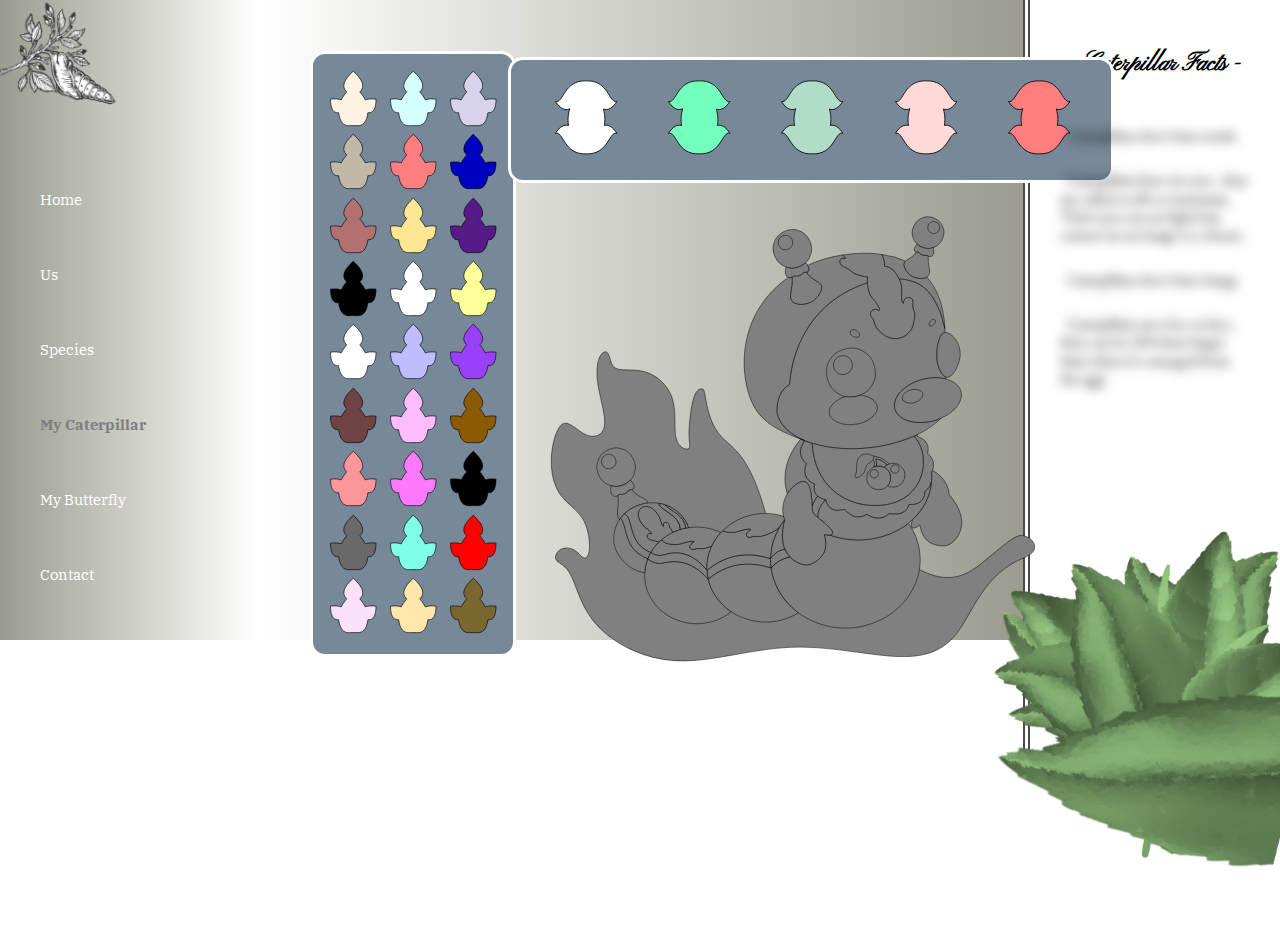
<file: caterpillar.html>
<!DOCTYPE html>
<html lang="en">

<head>
    <meta charset="UTF-8">
    <meta http-equiv="X-UA-Compatible" content="IE=edge">
    <meta name="viewport" content="width=device-width, initial-scale=1.0">
    <title>MyCaterpillar</title>
    <link rel="preconnect" href="https://fonts.googleapis.com">
    <link rel="preconnect" href="https://fonts.gstatic.com" crossorigin>
    <link
        href="https://fonts.googleapis.com/css2?family=Abyssinica+SIL&family=Berkshire+Swash&family=EB+Garamond&family=IBM+Plex+Serif&family=Lemonada&family=Macondo&family=Pinyon+Script&family=Tangerine&family=Titillium+Web&display=swap"
        rel="stylesheet">
    <link rel="stylesheet" href="https://cdnjs.cloudflare.com/ajax/libs/font-awesome/6.2.0/css/all.min.css"
        integrity="sha512-xh6O/CkQoPOWDdYTDqeRdPCVd1SpvCA9XXcUnZS2FmJNp1coAFzvtCN9BmamE+4aHK8yyUHUSCcJHgXloTyT2A=="
        crossorigin="anonymous" referrerpolicy="no-referrer" />
    <link rel="stylesheet" href="CSS/caterpillar.css">
    <link rel="stylesheet" href="CSS/normalize.css">
</head>

<body>
    <nav class="sidebar">
        <img class="logo" src="Images/Logo.png" alt="" width="200">
        <ul>
            <li><a href="index.html">Home</a></li>
            <li><a href="us.html">Us</a></li>
            <li><a href="species.html">Species</a></li>
            <li><a class="active" href="caterpillar.html">My Caterpillar</a></li>
            <li><a href="butterfly.html">My Butterfly</a></li>
            <li><a href="contact.html">Contact</a></li>
        </ul>
    </nav>

    <div class="caterpillarbox">
        <!-- Visible Buttons -->
        <div class="buttons">
            <label for="base-01A" class="base-01A"><svg class="base-01A" viewBox="0 0 283.44 283.44" overflow="visible"
                    version="1.1" xmlns="http://www.w3.org/2000/svg">
                    <path
                        d="M160.1753,267.6935 C189.1627,270.1836 206.4695,249.7803 212.0958,206.4837 L213.403,206.5313 C237.7638,208.6239 250.156,187.2588 250.5796,142.4358 C228.1202,139.8952 211.2101,141.1015 199.8494,146.0546 C194.1832,134.19 185.4962,121.5458 173.7885,108.1219 L175.0251,106.8228 C199.3076,83.70866 188.6275,51.5715 142.9847,10.41132 C97.34199,51.5715 86.66187,83.70866 110.9444,106.8228 L112.2391,108.0553 C100.502,121.5039 91.79559,134.1704 86.12002,146.0546 C74.75935,141.1015 57.84928,139.8952 35.38982,142.4358 C35.81349,187.2588 48.20569,208.6239 72.56642,206.5313 L73.87366,206.4837 C79.49995,249.7803 96.80679,270.1836 125.7942,267.6935 L142.9847,267.315 z"
                        stroke="#000000" stroke-width="3" fill-opacity="1" />
                </svg>
            </label>
            <label for="base-02A" class="base-02A"><svg class="base-02A" viewBox="0 0 283.44 283.44" overflow="visible"
                    version="1.1" xmlns="http://www.w3.org/2000/svg">
                    <path
                        d="M160.1753,267.6935 C189.1627,270.1836 206.4695,249.7803 212.0958,206.4837 L213.403,206.5313 C237.7638,208.6239 250.156,187.2588 250.5796,142.4358 C228.1202,139.8952 211.2101,141.1015 199.8494,146.0546 C194.1832,134.19 185.4962,121.5458 173.7885,108.1219 L175.0251,106.8228 C199.3076,83.70866 188.6275,51.5715 142.9847,10.41132 C97.34199,51.5715 86.66187,83.70866 110.9444,106.8228 L112.2391,108.0553 C100.502,121.5039 91.79559,134.1704 86.12002,146.0546 C74.75935,141.1015 57.84928,139.8952 35.38982,142.4358 C35.81349,187.2588 48.20569,208.6239 72.56642,206.5313 L73.87366,206.4837 C79.49995,249.7803 96.80679,270.1836 125.7942,267.6935 L142.9847,267.315 z"
                        stroke="#000000" stroke-width="3" fill-opacity="1" />
                </svg>
            </label>
            <label for="base-03A" class="base-03A"><svg class="base-03A" viewBox="0 0 283.44 283.44" overflow="visible"
                    version="1.1" xmlns="http://www.w3.org/2000/svg">
                    <path
                        d="M160.1753,267.6935 C189.1627,270.1836 206.4695,249.7803 212.0958,206.4837 L213.403,206.5313 C237.7638,208.6239 250.156,187.2588 250.5796,142.4358 C228.1202,139.8952 211.2101,141.1015 199.8494,146.0546 C194.1832,134.19 185.4962,121.5458 173.7885,108.1219 L175.0251,106.8228 C199.3076,83.70866 188.6275,51.5715 142.9847,10.41132 C97.34199,51.5715 86.66187,83.70866 110.9444,106.8228 L112.2391,108.0553 C100.502,121.5039 91.79559,134.1704 86.12002,146.0546 C74.75935,141.1015 57.84928,139.8952 35.38982,142.4358 C35.81349,187.2588 48.20569,208.6239 72.56642,206.5313 L73.87366,206.4837 C79.49995,249.7803 96.80679,270.1836 125.7942,267.6935 L142.9847,267.315 z"
                        stroke="#000000" stroke-width="3" fill-opacity="1" />
                </svg>
            </label>
            <label for="coat-01A" class="coat-01A"><svg class="coat-01A" viewBox="0 0 283.44 283.44" overflow="visible"
                    version="1.1" xmlns="http://www.w3.org/2000/svg">
                    <path
                        d="M160.1753,267.6935 C189.1627,270.1836 206.4695,249.7803 212.0958,206.4837 L213.403,206.5313 C237.7638,208.6239 250.156,187.2588 250.5796,142.4358 C228.1202,139.8952 211.2101,141.1015 199.8494,146.0546 C194.1832,134.19 185.4962,121.5458 173.7885,108.1219 L175.0251,106.8228 C199.3076,83.70866 188.6275,51.5715 142.9847,10.41132 C97.34199,51.5715 86.66187,83.70866 110.9444,106.8228 L112.2391,108.0553 C100.502,121.5039 91.79559,134.1704 86.12002,146.0546 C74.75935,141.1015 57.84928,139.8952 35.38982,142.4358 C35.81349,187.2588 48.20569,208.6239 72.56642,206.5313 L73.87366,206.4837 C79.49995,249.7803 96.80679,270.1836 125.7942,267.6935 L142.9847,267.315 z"
                        stroke="#000000" stroke-width="3" fill-opacity="1" />
                </svg>
            </label>
            <label for="coat-02A" class="coat-02A"><svg class="coat-02A" viewBox="0 0 283.44 283.44" overflow="visible"
                    version="1.1" xmlns="http://www.w3.org/2000/svg">
                    <path
                        d="M160.1753,267.6935 C189.1627,270.1836 206.4695,249.7803 212.0958,206.4837 L213.403,206.5313 C237.7638,208.6239 250.156,187.2588 250.5796,142.4358 C228.1202,139.8952 211.2101,141.1015 199.8494,146.0546 C194.1832,134.19 185.4962,121.5458 173.7885,108.1219 L175.0251,106.8228 C199.3076,83.70866 188.6275,51.5715 142.9847,10.41132 C97.34199,51.5715 86.66187,83.70866 110.9444,106.8228 L112.2391,108.0553 C100.502,121.5039 91.79559,134.1704 86.12002,146.0546 C74.75935,141.1015 57.84928,139.8952 35.38982,142.4358 C35.81349,187.2588 48.20569,208.6239 72.56642,206.5313 L73.87366,206.4837 C79.49995,249.7803 96.80679,270.1836 125.7942,267.6935 L142.9847,267.315 z"
                        stroke="#000000" stroke-width="3" fill-opacity="1" />
                </svg>
            </label>
            <label for="coat-03A" class="coat-03A"><svg class="coat-03A" viewBox="0 0 283.44 283.44" overflow="visible"
                    version="1.1" xmlns="http://www.w3.org/2000/svg">
                    <path
                        d="M160.1753,267.6935 C189.1627,270.1836 206.4695,249.7803 212.0958,206.4837 L213.403,206.5313 C237.7638,208.6239 250.156,187.2588 250.5796,142.4358 C228.1202,139.8952 211.2101,141.1015 199.8494,146.0546 C194.1832,134.19 185.4962,121.5458 173.7885,108.1219 L175.0251,106.8228 C199.3076,83.70866 188.6275,51.5715 142.9847,10.41132 C97.34199,51.5715 86.66187,83.70866 110.9444,106.8228 L112.2391,108.0553 C100.502,121.5039 91.79559,134.1704 86.12002,146.0546 C74.75935,141.1015 57.84928,139.8952 35.38982,142.4358 C35.81349,187.2588 48.20569,208.6239 72.56642,206.5313 L73.87366,206.4837 C79.49995,249.7803 96.80679,270.1836 125.7942,267.6935 L142.9847,267.315 z"
                        stroke="#000000" stroke-width="3" fill-opacity="1" />
                </svg>
            </label>
            <label for="spheres-01A" class="spheres-01A"><svg class="spheres-01A" viewBox="0 0 283.44 283.44"
                    overflow="visible" version="1.1" xmlns="http://www.w3.org/2000/svg">
                    <path
                        d="M160.1753,267.6935 C189.1627,270.1836 206.4695,249.7803 212.0958,206.4837 L213.403,206.5313 C237.7638,208.6239 250.156,187.2588 250.5796,142.4358 C228.1202,139.8952 211.2101,141.1015 199.8494,146.0546 C194.1832,134.19 185.4962,121.5458 173.7885,108.1219 L175.0251,106.8228 C199.3076,83.70866 188.6275,51.5715 142.9847,10.41132 C97.34199,51.5715 86.66187,83.70866 110.9444,106.8228 L112.2391,108.0553 C100.502,121.5039 91.79559,134.1704 86.12002,146.0546 C74.75935,141.1015 57.84928,139.8952 35.38982,142.4358 C35.81349,187.2588 48.20569,208.6239 72.56642,206.5313 L73.87366,206.4837 C79.49995,249.7803 96.80679,270.1836 125.7942,267.6935 L142.9847,267.315 z"
                        stroke="#000000" stroke-width="3" fill-opacity="1" />
                </svg>
            </label>
            <label for="spheres-02A" class="spheres-02A"><svg class="spheres-02A" viewBox="0 0 283.44 283.44"
                    overflow="visible" version="1.1" xmlns="http://www.w3.org/2000/svg">
                    <path
                        d="M160.1753,267.6935 C189.1627,270.1836 206.4695,249.7803 212.0958,206.4837 L213.403,206.5313 C237.7638,208.6239 250.156,187.2588 250.5796,142.4358 C228.1202,139.8952 211.2101,141.1015 199.8494,146.0546 C194.1832,134.19 185.4962,121.5458 173.7885,108.1219 L175.0251,106.8228 C199.3076,83.70866 188.6275,51.5715 142.9847,10.41132 C97.34199,51.5715 86.66187,83.70866 110.9444,106.8228 L112.2391,108.0553 C100.502,121.5039 91.79559,134.1704 86.12002,146.0546 C74.75935,141.1015 57.84928,139.8952 35.38982,142.4358 C35.81349,187.2588 48.20569,208.6239 72.56642,206.5313 L73.87366,206.4837 C79.49995,249.7803 96.80679,270.1836 125.7942,267.6935 L142.9847,267.315 z"
                        stroke="#000000" stroke-width="3" fill-opacity="1" />
                </svg>
            </label>
            <label for="spheres-03A" class="spheres-03A"><svg class="spheres-03A" viewBox="0 0 283.44 283.44"
                    overflow="visible" version="1.1" xmlns="http://www.w3.org/2000/svg">
                    <path
                        d="M160.1753,267.6935 C189.1627,270.1836 206.4695,249.7803 212.0958,206.4837 L213.403,206.5313 C237.7638,208.6239 250.156,187.2588 250.5796,142.4358 C228.1202,139.8952 211.2101,141.1015 199.8494,146.0546 C194.1832,134.19 185.4962,121.5458 173.7885,108.1219 L175.0251,106.8228 C199.3076,83.70866 188.6275,51.5715 142.9847,10.41132 C97.34199,51.5715 86.66187,83.70866 110.9444,106.8228 L112.2391,108.0553 C100.502,121.5039 91.79559,134.1704 86.12002,146.0546 C74.75935,141.1015 57.84928,139.8952 35.38982,142.4358 C35.81349,187.2588 48.20569,208.6239 72.56642,206.5313 L73.87366,206.4837 C79.49995,249.7803 96.80679,270.1836 125.7942,267.6935 L142.9847,267.315 z"
                        stroke="#000000" stroke-width="3" fill-opacity="1" />
                </svg>
            </label>
            <label for="spots-01A" class="spots-01A"><svg class="spots-01A" viewBox="0 0 283.44 283.44"
                    overflow="visible" version="1.1" xmlns="http://www.w3.org/2000/svg">
                    <path
                        d="M160.1753,267.6935 C189.1627,270.1836 206.4695,249.7803 212.0958,206.4837 L213.403,206.5313 C237.7638,208.6239 250.156,187.2588 250.5796,142.4358 C228.1202,139.8952 211.2101,141.1015 199.8494,146.0546 C194.1832,134.19 185.4962,121.5458 173.7885,108.1219 L175.0251,106.8228 C199.3076,83.70866 188.6275,51.5715 142.9847,10.41132 C97.34199,51.5715 86.66187,83.70866 110.9444,106.8228 L112.2391,108.0553 C100.502,121.5039 91.79559,134.1704 86.12002,146.0546 C74.75935,141.1015 57.84928,139.8952 35.38982,142.4358 C35.81349,187.2588 48.20569,208.6239 72.56642,206.5313 L73.87366,206.4837 C79.49995,249.7803 96.80679,270.1836 125.7942,267.6935 L142.9847,267.315 z"
                        stroke="#000000" stroke-width="3" fill-opacity="1" />
                </svg>
            </label>
            <label for="spots-02A" class="spots-02A"><svg class="spots-02A" viewBox="0 0 283.44 283.44"
                    overflow="visible" version="1.1" xmlns="http://www.w3.org/2000/svg">
                    <path
                        d="M160.1753,267.6935 C189.1627,270.1836 206.4695,249.7803 212.0958,206.4837 L213.403,206.5313 C237.7638,208.6239 250.156,187.2588 250.5796,142.4358 C228.1202,139.8952 211.2101,141.1015 199.8494,146.0546 C194.1832,134.19 185.4962,121.5458 173.7885,108.1219 L175.0251,106.8228 C199.3076,83.70866 188.6275,51.5715 142.9847,10.41132 C97.34199,51.5715 86.66187,83.70866 110.9444,106.8228 L112.2391,108.0553 C100.502,121.5039 91.79559,134.1704 86.12002,146.0546 C74.75935,141.1015 57.84928,139.8952 35.38982,142.4358 C35.81349,187.2588 48.20569,208.6239 72.56642,206.5313 L73.87366,206.4837 C79.49995,249.7803 96.80679,270.1836 125.7942,267.6935 L142.9847,267.315 z"
                        stroke="#000000" stroke-width="3" fill-opacity="1" />
                </svg>
            </label>
            <label for="spots-03A" class="spots-03A"><svg class="spots-03A" viewBox="0 0 283.44 283.44"
                    overflow="visible" version="1.1" xmlns="http://www.w3.org/2000/svg">
                    <path
                        d="M160.1753,267.6935 C189.1627,270.1836 206.4695,249.7803 212.0958,206.4837 L213.403,206.5313 C237.7638,208.6239 250.156,187.2588 250.5796,142.4358 C228.1202,139.8952 211.2101,141.1015 199.8494,146.0546 C194.1832,134.19 185.4962,121.5458 173.7885,108.1219 L175.0251,106.8228 C199.3076,83.70866 188.6275,51.5715 142.9847,10.41132 C97.34199,51.5715 86.66187,83.70866 110.9444,106.8228 L112.2391,108.0553 C100.502,121.5039 91.79559,134.1704 86.12002,146.0546 C74.75935,141.1015 57.84928,139.8952 35.38982,142.4358 C35.81349,187.2588 48.20569,208.6239 72.56642,206.5313 L73.87366,206.4837 C79.49995,249.7803 96.80679,270.1836 125.7942,267.6935 L142.9847,267.315 z"
                        stroke="#000000" stroke-width="3" fill-opacity="1" />
                </svg>
            </label>
            <label for="stripes-01A" class="stripes-01A"><svg class="stripes-01A" viewBox="0 0 283.44 283.44"
                    overflow="visible" version="1.1" xmlns="http://www.w3.org/2000/svg">
                    <path
                        d="M160.1753,267.6935 C189.1627,270.1836 206.4695,249.7803 212.0958,206.4837 L213.403,206.5313 C237.7638,208.6239 250.156,187.2588 250.5796,142.4358 C228.1202,139.8952 211.2101,141.1015 199.8494,146.0546 C194.1832,134.19 185.4962,121.5458 173.7885,108.1219 L175.0251,106.8228 C199.3076,83.70866 188.6275,51.5715 142.9847,10.41132 C97.34199,51.5715 86.66187,83.70866 110.9444,106.8228 L112.2391,108.0553 C100.502,121.5039 91.79559,134.1704 86.12002,146.0546 C74.75935,141.1015 57.84928,139.8952 35.38982,142.4358 C35.81349,187.2588 48.20569,208.6239 72.56642,206.5313 L73.87366,206.4837 C79.49995,249.7803 96.80679,270.1836 125.7942,267.6935 L142.9847,267.315 z"
                        stroke="#000000" stroke-width="3" fill-opacity="1" />
                </svg>
            </label>
            <label for="stripes-02A" class="stripes-02A"><svg class="stripes-02A" viewBox="0 0 283.44 283.44"
                    overflow="visible" version="1.1" xmlns="http://www.w3.org/2000/svg">
                    <path
                        d="M160.1753,267.6935 C189.1627,270.1836 206.4695,249.7803 212.0958,206.4837 L213.403,206.5313 C237.7638,208.6239 250.156,187.2588 250.5796,142.4358 C228.1202,139.8952 211.2101,141.1015 199.8494,146.0546 C194.1832,134.19 185.4962,121.5458 173.7885,108.1219 L175.0251,106.8228 C199.3076,83.70866 188.6275,51.5715 142.9847,10.41132 C97.34199,51.5715 86.66187,83.70866 110.9444,106.8228 L112.2391,108.0553 C100.502,121.5039 91.79559,134.1704 86.12002,146.0546 C74.75935,141.1015 57.84928,139.8952 35.38982,142.4358 C35.81349,187.2588 48.20569,208.6239 72.56642,206.5313 L73.87366,206.4837 C79.49995,249.7803 96.80679,270.1836 125.7942,267.6935 L142.9847,267.315 z"
                        stroke="#000000" stroke-width="3" fill-opacity="1" />
                </svg>
            </label>
            <label for="stripes-03A" class="stripes-03A"><svg class="stripes-03A" viewBox="0 0 283.44 283.44"
                    overflow="visible" version="1.1" xmlns="http://www.w3.org/2000/svg">
                    <path
                        d="M160.1753,267.6935 C189.1627,270.1836 206.4695,249.7803 212.0958,206.4837 L213.403,206.5313 C237.7638,208.6239 250.156,187.2588 250.5796,142.4358 C228.1202,139.8952 211.2101,141.1015 199.8494,146.0546 C194.1832,134.19 185.4962,121.5458 173.7885,108.1219 L175.0251,106.8228 C199.3076,83.70866 188.6275,51.5715 142.9847,10.41132 C97.34199,51.5715 86.66187,83.70866 110.9444,106.8228 L112.2391,108.0553 C100.502,121.5039 91.79559,134.1704 86.12002,146.0546 C74.75935,141.1015 57.84928,139.8952 35.38982,142.4358 C35.81349,187.2588 48.20569,208.6239 72.56642,206.5313 L73.87366,206.4837 C79.49995,249.7803 96.80679,270.1836 125.7942,267.6935 L142.9847,267.315 z"
                        stroke="#000000" stroke-width="3" fill-opacity="1" />
                </svg>
            </label>
            <label for="antennae-01A" class="antennae-01A"><svg class="antennae-01A" viewBox="0 0 283.44 283.44"
                    overflow="visible" version="1.1" xmlns="http://www.w3.org/2000/svg">
                    <path
                        d="M160.1753,267.6935 C189.1627,270.1836 206.4695,249.7803 212.0958,206.4837 L213.403,206.5313 C237.7638,208.6239 250.156,187.2588 250.5796,142.4358 C228.1202,139.8952 211.2101,141.1015 199.8494,146.0546 C194.1832,134.19 185.4962,121.5458 173.7885,108.1219 L175.0251,106.8228 C199.3076,83.70866 188.6275,51.5715 142.9847,10.41132 C97.34199,51.5715 86.66187,83.70866 110.9444,106.8228 L112.2391,108.0553 C100.502,121.5039 91.79559,134.1704 86.12002,146.0546 C74.75935,141.1015 57.84928,139.8952 35.38982,142.4358 C35.81349,187.2588 48.20569,208.6239 72.56642,206.5313 L73.87366,206.4837 C79.49995,249.7803 96.80679,270.1836 125.7942,267.6935 L142.9847,267.315 z"
                        stroke="#000000" stroke-width="3" fill-opacity="1" />
                </svg>
            </label>
            <label for="antennae-02A" class="antennae-02A"><svg class="antennae-02A" viewBox="0 0 283.44 283.44"
                    overflow="visible" version="1.1" xmlns="http://www.w3.org/2000/svg">
                    <path
                        d="M160.1753,267.6935 C189.1627,270.1836 206.4695,249.7803 212.0958,206.4837 L213.403,206.5313 C237.7638,208.6239 250.156,187.2588 250.5796,142.4358 C228.1202,139.8952 211.2101,141.1015 199.8494,146.0546 C194.1832,134.19 185.4962,121.5458 173.7885,108.1219 L175.0251,106.8228 C199.3076,83.70866 188.6275,51.5715 142.9847,10.41132 C97.34199,51.5715 86.66187,83.70866 110.9444,106.8228 L112.2391,108.0553 C100.502,121.5039 91.79559,134.1704 86.12002,146.0546 C74.75935,141.1015 57.84928,139.8952 35.38982,142.4358 C35.81349,187.2588 48.20569,208.6239 72.56642,206.5313 L73.87366,206.4837 C79.49995,249.7803 96.80679,270.1836 125.7942,267.6935 L142.9847,267.315 z"
                        stroke="#000000" stroke-width="3" fill-opacity="1" />
                </svg>
            </label>
            <label for="antennae-03A" class="antennae-03A"><svg class="antennae-03A" viewBox="0 0 283.44 283.44"
                    overflow="visible" version="1.1" xmlns="http://www.w3.org/2000/svg">
                    <path
                        d="M160.1753,267.6935 C189.1627,270.1836 206.4695,249.7803 212.0958,206.4837 L213.403,206.5313 C237.7638,208.6239 250.156,187.2588 250.5796,142.4358 C228.1202,139.8952 211.2101,141.1015 199.8494,146.0546 C194.1832,134.19 185.4962,121.5458 173.7885,108.1219 L175.0251,106.8228 C199.3076,83.70866 188.6275,51.5715 142.9847,10.41132 C97.34199,51.5715 86.66187,83.70866 110.9444,106.8228 L112.2391,108.0553 C100.502,121.5039 91.79559,134.1704 86.12002,146.0546 C74.75935,141.1015 57.84928,139.8952 35.38982,142.4358 C35.81349,187.2588 48.20569,208.6239 72.56642,206.5313 L73.87366,206.4837 C79.49995,249.7803 96.80679,270.1836 125.7942,267.6935 L142.9847,267.315 z"
                        stroke="#000000" stroke-width="3" fill-opacity="1" />
                </svg>
            </label>
            <label for="nose-01A" class="nose-01A"><svg class="nose-01A" viewBox="0 0 283.44 283.44" overflow="visible"
                    version="1.1" xmlns="http://www.w3.org/2000/svg">
                    <path
                        d="M160.1753,267.6935 C189.1627,270.1836 206.4695,249.7803 212.0958,206.4837 L213.403,206.5313 C237.7638,208.6239 250.156,187.2588 250.5796,142.4358 C228.1202,139.8952 211.2101,141.1015 199.8494,146.0546 C194.1832,134.19 185.4962,121.5458 173.7885,108.1219 L175.0251,106.8228 C199.3076,83.70866 188.6275,51.5715 142.9847,10.41132 C97.34199,51.5715 86.66187,83.70866 110.9444,106.8228 L112.2391,108.0553 C100.502,121.5039 91.79559,134.1704 86.12002,146.0546 C74.75935,141.1015 57.84928,139.8952 35.38982,142.4358 C35.81349,187.2588 48.20569,208.6239 72.56642,206.5313 L73.87366,206.4837 C79.49995,249.7803 96.80679,270.1836 125.7942,267.6935 L142.9847,267.315 z"
                        stroke="#000000" stroke-width="3" fill-opacity="1" />
                </svg>
            </label>
            <label for="nose-02A" class="nose-02A"><svg class="nose-02A" viewBox="0 0 283.44 283.44" overflow="visible"
                    version="1.1" xmlns="http://www.w3.org/2000/svg">
                    <path
                        d="M160.1753,267.6935 C189.1627,270.1836 206.4695,249.7803 212.0958,206.4837 L213.403,206.5313 C237.7638,208.6239 250.156,187.2588 250.5796,142.4358 C228.1202,139.8952 211.2101,141.1015 199.8494,146.0546 C194.1832,134.19 185.4962,121.5458 173.7885,108.1219 L175.0251,106.8228 C199.3076,83.70866 188.6275,51.5715 142.9847,10.41132 C97.34199,51.5715 86.66187,83.70866 110.9444,106.8228 L112.2391,108.0553 C100.502,121.5039 91.79559,134.1704 86.12002,146.0546 C74.75935,141.1015 57.84928,139.8952 35.38982,142.4358 C35.81349,187.2588 48.20569,208.6239 72.56642,206.5313 L73.87366,206.4837 C79.49995,249.7803 96.80679,270.1836 125.7942,267.6935 L142.9847,267.315 z"
                        stroke="#000000" stroke-width="3" fill-opacity="1" />
                </svg>
            </label>
            <label for="nose-03A" class="nose-03A"><svg class="nose-03A" viewBox="0 0 283.44 283.44" overflow="visible"
                    version="1.1" xmlns="http://www.w3.org/2000/svg">
                    <path
                        d="M160.1753,267.6935 C189.1627,270.1836 206.4695,249.7803 212.0958,206.4837 L213.403,206.5313 C237.7638,208.6239 250.156,187.2588 250.5796,142.4358 C228.1202,139.8952 211.2101,141.1015 199.8494,146.0546 C194.1832,134.19 185.4962,121.5458 173.7885,108.1219 L175.0251,106.8228 C199.3076,83.70866 188.6275,51.5715 142.9847,10.41132 C97.34199,51.5715 86.66187,83.70866 110.9444,106.8228 L112.2391,108.0553 C100.502,121.5039 91.79559,134.1704 86.12002,146.0546 C74.75935,141.1015 57.84928,139.8952 35.38982,142.4358 C35.81349,187.2588 48.20569,208.6239 72.56642,206.5313 L73.87366,206.4837 C79.49995,249.7803 96.80679,270.1836 125.7942,267.6935 L142.9847,267.315 z"
                        stroke="#000000" stroke-width="3" fill-opacity="1" />
                </svg>
            </label>
            <label for="eyes-01A" class="eyes-01A"><svg class="eyes-01A" viewBox="0 0 283.44 283.44" overflow="visible"
                    version="1.1" xmlns="http://www.w3.org/2000/svg">
                    <path
                        d="M160.1753,267.6935 C189.1627,270.1836 206.4695,249.7803 212.0958,206.4837 L213.403,206.5313 C237.7638,208.6239 250.156,187.2588 250.5796,142.4358 C228.1202,139.8952 211.2101,141.1015 199.8494,146.0546 C194.1832,134.19 185.4962,121.5458 173.7885,108.1219 L175.0251,106.8228 C199.3076,83.70866 188.6275,51.5715 142.9847,10.41132 C97.34199,51.5715 86.66187,83.70866 110.9444,106.8228 L112.2391,108.0553 C100.502,121.5039 91.79559,134.1704 86.12002,146.0546 C74.75935,141.1015 57.84928,139.8952 35.38982,142.4358 C35.81349,187.2588 48.20569,208.6239 72.56642,206.5313 L73.87366,206.4837 C79.49995,249.7803 96.80679,270.1836 125.7942,267.6935 L142.9847,267.315 z"
                        stroke="#000000" stroke-width="3" fill-opacity="1" />
                </svg>
            </label>
            <label for="eyes-02A" class="eyes-02A"><svg class="eyes-02A" viewBox="0 0 283.44 283.44" overflow="visible"
                    version="1.1" xmlns="http://www.w3.org/2000/svg">
                    <path
                        d="M160.1753,267.6935 C189.1627,270.1836 206.4695,249.7803 212.0958,206.4837 L213.403,206.5313 C237.7638,208.6239 250.156,187.2588 250.5796,142.4358 C228.1202,139.8952 211.2101,141.1015 199.8494,146.0546 C194.1832,134.19 185.4962,121.5458 173.7885,108.1219 L175.0251,106.8228 C199.3076,83.70866 188.6275,51.5715 142.9847,10.41132 C97.34199,51.5715 86.66187,83.70866 110.9444,106.8228 L112.2391,108.0553 C100.502,121.5039 91.79559,134.1704 86.12002,146.0546 C74.75935,141.1015 57.84928,139.8952 35.38982,142.4358 C35.81349,187.2588 48.20569,208.6239 72.56642,206.5313 L73.87366,206.4837 C79.49995,249.7803 96.80679,270.1836 125.7942,267.6935 L142.9847,267.315 z"
                        stroke="#000000" stroke-width="3" fill-opacity="1" />
                </svg>
            </label>
            <label for="eyes-03A" class="eyes-03A"><svg class="eyes-03A" viewBox="0 0 283.44 283.44" overflow="visible"
                    version="1.1" xmlns="http://www.w3.org/2000/svg">
                    <path
                        d="M160.1753,267.6935 C189.1627,270.1836 206.4695,249.7803 212.0958,206.4837 L213.403,206.5313 C237.7638,208.6239 250.156,187.2588 250.5796,142.4358 C228.1202,139.8952 211.2101,141.1015 199.8494,146.0546 C194.1832,134.19 185.4962,121.5458 173.7885,108.1219 L175.0251,106.8228 C199.3076,83.70866 188.6275,51.5715 142.9847,10.41132 C97.34199,51.5715 86.66187,83.70866 110.9444,106.8228 L112.2391,108.0553 C100.502,121.5039 91.79559,134.1704 86.12002,146.0546 C74.75935,141.1015 57.84928,139.8952 35.38982,142.4358 C35.81349,187.2588 48.20569,208.6239 72.56642,206.5313 L73.87366,206.4837 C79.49995,249.7803 96.80679,270.1836 125.7942,267.6935 L142.9847,267.315 z"
                        stroke="#000000" stroke-width="3" fill-opacity="1" />
                </svg>
            </label>
            <label for="lace-01A" class="lace-01A"><svg class="lace-01A" viewBox="0 0 283.44 283.44" overflow="visible"
                    version="1.1" xmlns="http://www.w3.org/2000/svg">
                    <path
                        d="M160.1753,267.6935 C189.1627,270.1836 206.4695,249.7803 212.0958,206.4837 L213.403,206.5313 C237.7638,208.6239 250.156,187.2588 250.5796,142.4358 C228.1202,139.8952 211.2101,141.1015 199.8494,146.0546 C194.1832,134.19 185.4962,121.5458 173.7885,108.1219 L175.0251,106.8228 C199.3076,83.70866 188.6275,51.5715 142.9847,10.41132 C97.34199,51.5715 86.66187,83.70866 110.9444,106.8228 L112.2391,108.0553 C100.502,121.5039 91.79559,134.1704 86.12002,146.0546 C74.75935,141.1015 57.84928,139.8952 35.38982,142.4358 C35.81349,187.2588 48.20569,208.6239 72.56642,206.5313 L73.87366,206.4837 C79.49995,249.7803 96.80679,270.1836 125.7942,267.6935 L142.9847,267.315 z"
                        stroke="#000000" stroke-width="3" fill-opacity="1" />
                </svg>
            </label>
            <label for="lace-02A" class="lace-02A"><svg class="lace-02A" viewBox="0 0 283.44 283.44" overflow="visible"
                    version="1.1" xmlns="http://www.w3.org/2000/svg">
                    <path
                        d="M160.1753,267.6935 C189.1627,270.1836 206.4695,249.7803 212.0958,206.4837 L213.403,206.5313 C237.7638,208.6239 250.156,187.2588 250.5796,142.4358 C228.1202,139.8952 211.2101,141.1015 199.8494,146.0546 C194.1832,134.19 185.4962,121.5458 173.7885,108.1219 L175.0251,106.8228 C199.3076,83.70866 188.6275,51.5715 142.9847,10.41132 C97.34199,51.5715 86.66187,83.70866 110.9444,106.8228 L112.2391,108.0553 C100.502,121.5039 91.79559,134.1704 86.12002,146.0546 C74.75935,141.1015 57.84928,139.8952 35.38982,142.4358 C35.81349,187.2588 48.20569,208.6239 72.56642,206.5313 L73.87366,206.4837 C79.49995,249.7803 96.80679,270.1836 125.7942,267.6935 L142.9847,267.315 z"
                        stroke="#000000" stroke-width="3" fill-opacity="1" />
                </svg>
            </label>
            <label for="lace-03A" class="lace-03A"><svg class="lace-03A" viewBox="0 0 283.44 283.44" overflow="visible"
                    version="1.1" xmlns="http://www.w3.org/2000/svg">
                    <path
                        d="M160.1753,267.6935 C189.1627,270.1836 206.4695,249.7803 212.0958,206.4837 L213.403,206.5313 C237.7638,208.6239 250.156,187.2588 250.5796,142.4358 C228.1202,139.8952 211.2101,141.1015 199.8494,146.0546 C194.1832,134.19 185.4962,121.5458 173.7885,108.1219 L175.0251,106.8228 C199.3076,83.70866 188.6275,51.5715 142.9847,10.41132 C97.34199,51.5715 86.66187,83.70866 110.9444,106.8228 L112.2391,108.0553 C100.502,121.5039 91.79559,134.1704 86.12002,146.0546 C74.75935,141.1015 57.84928,139.8952 35.38982,142.4358 C35.81349,187.2588 48.20569,208.6239 72.56642,206.5313 L73.87366,206.4837 C79.49995,249.7803 96.80679,270.1836 125.7942,267.6935 L142.9847,267.315 z"
                        stroke="#000000" stroke-width="3" fill-opacity="1" />
                </svg>
            </label>
        </div>

        <div class="basicbuttons">
            <label for="basic-01">
                <svg class="basic-01" viewBox="0 0 48 48" overflow="visible" version="1.1"
                    xmlns="http://www.w3.org/2000/svg">
                    <path
                        d="M24.7088,1.721097 C11.19504,1.214234 11.19504,15.3378 6.284109,14.10189 C9.07664,18.36229 11.94221,19.80255 14.88083,18.42266 C14.17668,20.53423 13.85379,22.76227 13.83361,24.80656 C13.82006,26.00142 13.90486,27.25695 14.11104,28.52147 C11.44125,27.71272 8.83227,29.25213 6.284109,33.13971 C11.19504,31.90379 11.19504,46.02736 24.7088,45.5205 C38.22255,46.02736 38.22255,31.90379 43.13348,33.13971 C40.68789,29.40861 38.18627,27.84045 35.62864,28.43522 C35.82389,27.28533 35.91895,26.14488 35.93096,25.05291 C35.95649,23.00129 35.68119,20.7577 35.01919,18.6241 C37.78921,19.63623 40.49397,18.12883 43.13348,14.10189 C38.22255,15.3378 38.22255,1.214234 24.7088,1.721097 z"
                        stroke="#000000" stroke-width="0.5" fill-opacity="1" />
                </svg>
            </label>
            <label for="basic-02">
                <svg class="basic-02" viewBox="0 0 48 48" overflow="visible" version="1.1"
                    xmlns="http://www.w3.org/2000/svg">
                    <path
                        d="M24.7088,1.721097 C11.19504,1.214234 11.19504,15.3378 6.284109,14.10189 C9.07664,18.36229 11.94221,19.80255 14.88083,18.42266 C14.17668,20.53423 13.85379,22.76227 13.83361,24.80656 C13.82006,26.00142 13.90486,27.25695 14.11104,28.52147 C11.44125,27.71272 8.83227,29.25213 6.284109,33.13971 C11.19504,31.90379 11.19504,46.02736 24.7088,45.5205 C38.22255,46.02736 38.22255,31.90379 43.13348,33.13971 C40.68789,29.40861 38.18627,27.84045 35.62864,28.43522 C35.82389,27.28533 35.91895,26.14488 35.93096,25.05291 C35.95649,23.00129 35.68119,20.7577 35.01919,18.6241 C37.78921,19.63623 40.49397,18.12883 43.13348,14.10189 C38.22255,15.3378 38.22255,1.214234 24.7088,1.721097 z"
                        stroke="#000000" stroke-width="0.5" fill-opacity="1" />
                </svg>
            </label>
            <label for="basic-03" class="basic-03">
                <svg class="basic-03" viewBox="0 0 48 48" overflow="visible" version="1.1"
                    xmlns="http://www.w3.org/2000/svg">
                    <path
                        d="M24.7088,1.721097 C11.19504,1.214234 11.19504,15.3378 6.284109,14.10189 C9.07664,18.36229 11.94221,19.80255 14.88083,18.42266 C14.17668,20.53423 13.85379,22.76227 13.83361,24.80656 C13.82006,26.00142 13.90486,27.25695 14.11104,28.52147 C11.44125,27.71272 8.83227,29.25213 6.284109,33.13971 C11.19504,31.90379 11.19504,46.02736 24.7088,45.5205 C38.22255,46.02736 38.22255,31.90379 43.13348,33.13971 C40.68789,29.40861 38.18627,27.84045 35.62864,28.43522 C35.82389,27.28533 35.91895,26.14488 35.93096,25.05291 C35.95649,23.00129 35.68119,20.7577 35.01919,18.6241 C37.78921,19.63623 40.49397,18.12883 43.13348,14.10189 C38.22255,15.3378 38.22255,1.214234 24.7088,1.721097 z"
                        stroke="#000000" stroke-width="0.5" fill-opacity="1" />
                </svg>
            </label>
            <label for="basic-04" class="basic-04">
                <svg class="basic-04" viewBox="0 0 48 48" overflow="visible" version="1.1"
                    xmlns="http://www.w3.org/2000/svg">
                    <path
                        d="M24.7088,1.721097 C11.19504,1.214234 11.19504,15.3378 6.284109,14.10189 C9.07664,18.36229 11.94221,19.80255 14.88083,18.42266 C14.17668,20.53423 13.85379,22.76227 13.83361,24.80656 C13.82006,26.00142 13.90486,27.25695 14.11104,28.52147 C11.44125,27.71272 8.83227,29.25213 6.284109,33.13971 C11.19504,31.90379 11.19504,46.02736 24.7088,45.5205 C38.22255,46.02736 38.22255,31.90379 43.13348,33.13971 C40.68789,29.40861 38.18627,27.84045 35.62864,28.43522 C35.82389,27.28533 35.91895,26.14488 35.93096,25.05291 C35.95649,23.00129 35.68119,20.7577 35.01919,18.6241 C37.78921,19.63623 40.49397,18.12883 43.13348,14.10189 C38.22255,15.3378 38.22255,1.214234 24.7088,1.721097 z"
                        stroke="#000000" stroke-width="0.5" fill-opacity="1" />
                </svg>
            </label>
            <label for="basic-05" class="basic-05">
                <svg class="basic-05" viewBox="0 0 48 48" overflow="visible" version="1.1"
                    xmlns="http://www.w3.org/2000/svg">
                    <path
                        d="M24.7088,1.721097 C11.19504,1.214234 11.19504,15.3378 6.284109,14.10189 C9.07664,18.36229 11.94221,19.80255 14.88083,18.42266 C14.17668,20.53423 13.85379,22.76227 13.83361,24.80656 C13.82006,26.00142 13.90486,27.25695 14.11104,28.52147 C11.44125,27.71272 8.83227,29.25213 6.284109,33.13971 C11.19504,31.90379 11.19504,46.02736 24.7088,45.5205 C38.22255,46.02736 38.22255,31.90379 43.13348,33.13971 C40.68789,29.40861 38.18627,27.84045 35.62864,28.43522 C35.82389,27.28533 35.91895,26.14488 35.93096,25.05291 C35.95649,23.00129 35.68119,20.7577 35.01919,18.6241 C37.78921,19.63623 40.49397,18.12883 43.13348,14.10189 C38.22255,15.3378 38.22255,1.214234 24.7088,1.721097 z"
                        stroke="#000000" stroke-width="0.5" fill-opacity="1" />
                </svg>
            </label>
        </div>

        <!-- Hidden Buttons -->
        <input type="checkbox" name="color" id="basic-01">
        <input type="checkbox" name="color" id="basic-02">
        <input type="checkbox" name="color" id="basic-03">
        <input type="checkbox" name="color" id="basic-04">
        <input type="checkbox" name="color" id="basic-05">
        <input type="radio" name="base" id="base-01A">
        <input type="radio" name="base" id="base-02A">
        <input type="radio" name="base" id="base-03A">
        <input type="radio" name="coat" id="coat-01A">
        <input type="radio" name="coat" id="coat-02A">
        <input type="radio" name="coat" id="coat-03A">
        <input type="radio" name="spheres" id="spheres-01A">
        <input type="radio" name="spheres" id="spheres-02A">
        <input type="radio" name="spheres" id="spheres-03A">
        <input type="radio" name="spots" id="spots-01A">
        <input type="radio" name="spots" id="spots-02A">
        <input type="radio" name="spots" id="spots-03A">
        <input type="radio" name="stripes" id="stripes-01A">
        <input type="radio" name="stripes" id="stripes-02A">
        <input type="radio" name="stripes" id="stripes-03A">
        <input type="radio" name="antennae" id="antennae-01A">
        <input type="radio" name="antennae" id="antennae-02A">
        <input type="radio" name="antennae" id="antennae-03A">
        <input type="radio" name="nose" id="nose-01A">
        <input type="radio" name="nose" id="nose-02A">
        <input type="radio" name="nose" id="nose-03A">
        <input type="radio" name="eyes" id="eyes-01A">
        <input type="radio" name="eyes" id="eyes-02A">
        <input type="radio" name="eyes" id="eyes-03A">
        <input type="radio" name="lace" id="lace-01A">
        <input type="radio" name="lace" id="lace-02A">
        <input type="radio" name="lace" id="lace-03A">

        <!-- Painting -->
        <div class="caterpillar">
            <svg class="caterpillarsvg" viewBox="0 0 240 240" version="1.1" xmlns="http://www.w3.org/2000/svg">
                <path class="basic-03"
                    d="M107.3283,156.678 C99.59467,128.3269 91.31299,125.3153 86.33562,120.1288 C81.35825,114.9423 79.68518,107.5808 78.84864,103.2332 C78.01211,98.88564 78.01211,97.55193 77.25635,97.06291 C76.50058,96.57388 74.98904,96.92954 73.87762,98.75227 C72.7662,100.575 72.0549,103.8648 71.47696,107.777 C70.89902,111.6892 70.45445,116.2238 70.58782,119.6025 C70.72119,122.9812 71.4325,125.2041 70.0988,125.6931 C68.76509,126.1821 65.38638,124.9373 64.31941,120.4472 C63.25245,115.9571 64.49724,108.2216 62.71897,102.0421 C60.9407,95.86258 56.13936,91.23907 51.07129,89.28297 C46.00321,87.32687 40.66839,88.03818 37.60087,87.63807 C34.53335,87.23795 33.73313,85.72643 33.11073,83.85924 C32.48834,81.99205 32.04377,79.76921 30.97681,79.23573 C29.90984,78.70225 28.22049,79.85812 27.24244,82.70336 C26.26439,85.5486 25.99764,90.08319 27.1106,96.26323 C28.22355,102.4433 30.7162,110.2688 29.92464,114.8379 C29.13307,119.407 25.05729,120.7198 21.05465,118.8965 C17.052,117.0732 13.12249,112.1139 10.04631,113.6798 C6.97013,115.2457 4.74729,123.3369 4.480549,130.45 C4.213808,137.5631 5.903167,143.6981 9.015143,147.966 C12.12712,152.2338 16.66171,154.6345 19.37358,158.9468 C22.08545,163.2591 22.97458,169.483 22.79675,173.2619 C22.61893,177.0407 21.37414,178.3744 20.12934,178.0188 C18.88456,177.6631 17.63976,175.6181 15.68367,174.4178 C13.72757,173.2174 11.06016,172.8618 9.104057,173.8843 C7.147958,174.9068 5.903167,177.3074 6.747847,178.8634 C7.592526,180.4194 10.52668,181.1307 12.79397,184.5095 C15.06127,187.8882 16.66171,193.9343 19.50695,199.8915 C22.35219,205.8487 26.44221,211.717 34.31107,217.1852 C42.17992,222.6534 53.82761,227.7215 68.63172,227.4992 C83.43584,227.2769 101.3964,221.7643 118.8235,220.964 C136.2505,220.1638 153.1441,224.076 166.8813,225.143 C180.6184,226.2099 191.1991,224.4317 199.0235,214.34 C206.8479,204.2483 211.916,185.8432 231.1214,178.1077 C236.9547,175.7581 236.9722,172.7984 236.0029,170.8295 C235.0336,168.8607 233.0775,167.8826 231.3834,167.4831 C229.6894,167.0837 228.2574,167.2628 225.4566,169.13 C222.6559,170.9972 218.4863,174.5524 212.02,179.7869 C205.5538,185.0215 196.7908,191.9353 181.1566,183.6114"
                    stroke="#000000" stroke-width="0.24" fill-opacity="1" />

                <path class="basic-01"
                    d="M126.5672,36.26304 C129.0582,39.52577 128.738,41.10929 125.6065,41.01359 C124.6838,42.47459 123.0811,43.07041 120.7983,42.80104 C119.1933,43.9947 118.0938,43.71524 117.4287,42.8354 C116.7636,41.95555 116.533,40.47533 117.1678,38.35299 C120.1963,39.51838 124.3179,38.60194 126.5672,36.26304 z"
                    stroke="#000000" stroke-width="0.24" fill-opacity="1" /> <!-- Antennae border -->

                <path class="base-01A base-02A base-03A"
                    d="M50.81374,178.4355 C49.74493,181.124 49.27542,183.873 49.2781,186.4311 C49.12267,191.8426 51.77607,198.3527 56.61966,202.8357 C61.46325,207.3188 68.49702,209.7746 74.34375,209.6308 C79.74448,209.6828 86.04829,207.8316 90.83991,203.8985 C85.09525,200.1385 81.07686,194.1148 79.78645,188.2456 C73.52628,181.1228 66.43751,178.5097 58.52015,180.4064 C55.67021,181.0891 53.1014,180.4322 50.81374,178.4355 z"
                    stroke="#000000" stroke-width="0.24" fill-opacity="1" />

                <path class="stripes-01A stripes-02A stripes-03A"
                    d="M132.3064,148.4132 C131.2261,149.6895 130.342,151.2529 129.6539,153.1036" stroke="#000000"
                    stroke-width="0.24" fill-opacity="1" />


                <path class="spheres-01A spheres-02A spheres-03A"
                    d="M37.93995,125.5894 C42.43819,126.3159 46.07605,132.6076 44.46155,136.8685 C43.73505,141.3667 37.44337,145.0046 33.18246,143.3901 C28.68422,142.6636 25.04636,136.3719 26.66086,132.111 C27.38736,127.6127 33.67904,123.9749 37.93995,125.5894 z"
                    stroke="#000000" stroke-width="0.24" fill-opacity="1" />

                <path class="spots-01A spots-02A spots-03A"
                    d="M62.7694,165.8528 C62.5982,165.2648 62.38953,164.8058 62.15263,164.5275 C61.50839,163.78 61.12453,162.9283 61.09207,162.3993 C61.068,161.8514 60.61013,161.2162 60.08938,161.0083 C59.58273,160.7551 58.88988,160.8739 58.5721,161.2685 C58.21643,161.6267 58.15501,162.351 58.43757,162.8546 C58.1283,162.7755 57.9393,162.6609 57.86985,162.5021 C57.38208,161.3837 56.83776,159.9386 56.4725,158.6812 C56.13243,157.422 54.62599,155.6756 53.14579,154.4742 C51.69677,153.147 49.13588,152.9041 47.79465,153.9667 C46.32222,154.8485 45.70694,157.2862 46.50901,159.0604 C47.17465,160.8237 48.44556,162.8049 49.64261,163.5145 C50.63391,164.13 51.61773,165.0116 52.37345,165.8634 C52.50586,166.0125 52.54017,166.25 52.48515,166.5804 C52.06402,166.2917 51.45655,166.2448 51.06723,166.4707 C50.66127,166.669 50.39117,167.1841 50.43677,167.6732 C50.4524,168.1599 50.79007,168.7215 51.22494,168.984 C51.5903,169.2466 53.5014,169.8027 56.22328,170.4017 L57.41452,169.3223 C59.03941,167.9436 60.85849,166.7725 62.7694,165.8528 z"
                    stroke="#000000" stroke-width="0.24" fill-opacity="1" />

                <path class="spots-01A spots-02A spots-03A"
                    d="M144.0303,32.67618 L144.8663,33.14643 C145.172,33.32577 145.3889,33.68689 145.5335,34.2335 C144.6897,33.95722 143.7283,34.14341 143.2895,34.6681 C142.806,35.15604 142.7496,36.08728 143.1578,36.84173 C143.5187,37.60541 144.4237,38.34941 145.2704,38.57833 C146.0926,38.81076 147.435,39.59846 148.861,40.79577 C150.1734,41.91555 152.95,42.77689 155.9665,43.22268 L156.4027,43.27984 C156.1674,44.09206 156.0812,44.92017 156.1192,45.69863 C156.2178,48.64352 157.1857,52.1372 158.748,53.65051 C160.0262,54.9466 161.1423,56.64896 161.9014,58.22495 C162.0345,58.50101 161.9571,58.87803 161.681,59.36641 C161.1533,58.77397 160.1843,58.48711 159.4192,58.69685 C158.6424,58.8581 157.9099,59.55434 157.7095,60.32196 C157.4612,61.07547 157.6986,62.05779 158.2635,62.61481 C158.8047,63.16362 159.3886,64.37591 159.7442,65.94307 C160.0583,67.39919 161.8298,69.31168 164.1141,71.00978 C166.3568,72.78532 169.8711,73.3185 172.5395,72.28806 C175.2583,71.39904 177.6436,68.76383 178.2583,65.97021 C178.9495,63.21041 179.1994,60.7446 178.6782,59.62699 C178.0431,58.25065 177.8932,56.80632 178.1377,55.98184 C178.4066,55.1313 178.0137,53.99337 177.2773,53.48991 C176.5895,52.9219 175.3872,52.85972 174.6445,53.35375 C173.8601,53.77856 173.3519,54.86989 173.5316,55.74363 C173.0693,55.51289 172.8241,55.27 172.7996,55.00139 C172.6296,53.11043 172.5508,50.69727 172.6597,48.63594 C172.8109,46.58069 171.325,43.3647 169.5754,40.99549 C168.4904,39.43624 166.5119,38.17685 164.4101,37.95932 C164.6626,36.2325 164.1923,34.23335 163.2258,32.51697 L163.1841,32.44196 L160.0982,32.02715 C156.484,31.71415 152.7087,31.74818 148.843,32.09028 z"
                    stroke="#000000" stroke-width="0.24" fill-opacity="1" />

                <path class="coat-01A coat-02A coat-03A"
                    d="M56.06987,151.8237 C55.81237,154.8871 66.45251,157.2046 66.45253,164.4111 C65.20691,164.7933 63.97037,165.274 62.7694,165.8528 C62.5982,165.2648 62.38953,164.8058 62.15263,164.5275 C61.50839,163.78 61.12453,162.9283 61.09207,162.3993 C61.068,161.8514 60.61013,161.2162 60.08938,161.0083 C59.58273,160.7551 58.88988,160.8739 58.5721,161.2685 C58.21643,161.6267 58.15501,162.351 58.43757,162.8546 C58.1283,162.7755 57.9393,162.6609 57.86985,162.5021 C57.38208,161.3837 56.83776,159.9386 56.4725,158.6812 C56.13243,157.422 54.62599,155.6756 53.14579,154.4742 C51.69677,153.147 49.13588,152.9041 47.79465,153.9667 C46.32222,154.8485 45.70694,157.2862 46.50901,159.0604 C47.17465,160.8237 48.44556,162.8049 49.64261,163.5145 C50.63391,164.13 51.61773,165.0116 52.37345,165.8634 C52.50586,166.0125 52.54017,166.25 52.48515,166.5804 C52.06402,166.2917 51.45655,166.2448 51.06723,166.4707 C50.66127,166.669 50.39117,167.1841 50.43677,167.6732 C50.4524,168.1599 50.79007,168.7215 51.22494,168.984 C51.5903,169.2466 53.5014,169.8027 56.22328,170.4017 C54.65154,171.9222 53.31185,173.641 52.26036,175.4559 C40.92372,171.2752 44.16315,158.9202 39.52884,156.8175 C43.11754,153.2515 48.37865,151.4879 52.79778,151.551 C53.85761,151.5509 54.95652,151.6365 56.06987,151.8237 z"
                    stroke="#000000" stroke-width="0.24" fill-opacity="1" />

                <path class="stripes-01A stripes-02A stripes-03A"
                    d="M70.30928,163.5339 C68.60587,157.6849 62.29789,152.6519 56.06987,151.8237 C55.81237,154.8871 66.4525,157.2046 66.45253,164.4111 C67.73727,164.0165 69.03143,163.7266 70.30928,163.5339 z"
                    stroke="#000000" stroke-width="0.24" fill-opacity="1" />

                <path class="base-01A base-02A base-03A"
                    d="M37.58217,159.0662 L37.32853,159.4263 C35.34903,162.2951 34.46668,165.5849 34.48151,168.5037 C33.9059,175.5557 41.0343,184.1657 49.3165,185.1475 C49.42522,183.3208 49.7761,181.42 50.41216,179.5317 L50.81374,178.4355 C44.62822,175.982 42.41502,172.2159 41.05314,168.1958 C39.69127,164.1756 39.18072,159.9015 37.58217,159.0662 z"
                    stroke="#000000" stroke-width="0.24" fill-opacity="1" />

                <path class="base-01A base-02A base-03A"
                    d="M175.9563,161.3676 C179.8296,166.9143 181.5559,173.272 181.5269,178.9135 C181.7497,186.5648 177.9473,195.7695 171.0062,202.1081 C164.0652,208.4467 153.9856,211.9191 145.6071,211.7156 C137.9285,211.8492 128.8292,209.0692 122.0393,203.6678 C115.2495,198.2665 110.7692,190.2437 109.954,182.9037 C112.0402,180.1739 115.0609,178.3838 119.0158,177.5334 C120.1802,178.767 121.4769,179.6291 122.6625,180.2309 C126.8008,182.3314 129.584,181.2601 132.2603,179.1368 C134.9365,177.0134 137.5059,173.8381 135.477,166.8006 C136.5666,167.0537 137.449,167.1302 138.1082,167.0571 C142.6812,168.688 147.4473,169.4022 151.8355,169.3967 C159.7825,169.4785 169.1342,166.8499 175.9563,161.3676 z"
                    stroke="#000000" stroke-width="0.24" fill-opacity="1" />

                <path class="lace-01A lace-02A lace-03A"
                    d="M126.1251,121.7272 C123.0664,125.7347 123.2949,129.446 126.8106,132.8612 C125.1532,137.4818 126.459,140.7212 130.728,142.5795 C129.8949,146.6253 131.7026,149.1425 136.1511,150.1311 C137.2056,154.6125 140.231,156.1427 145.2273,154.7215 C148.5388,158.6014 152.0749,159.4202 155.8357,157.1779 C159.8987,159.673 163.5122,159.5644 166.6763,156.8524 C172.1005,157.6057 175.2646,156.1241 176.1686,152.4076 C180.9577,152.8016 183.5452,150.6534 183.9312,145.9627 C186.6378,144.1243 187.6233,141.2456 186.8876,137.3266 C188.7624,133.6383 188.1707,130.4866 185.1125,127.8717 C186.0146,123.937 184.4265,121.2183 180.3483,119.7156 L180.2077,118.8225 L178.4721,119.6296 C185.8556,126.9128 184.937,144.4233 171.3305,150.5663 C157.7239,156.7094 131.4294,151.4849 129.6911,123.0091 z"
                    stroke="#000000" stroke-width="0.24" fill-opacity="1" />

                <path class="stripes-01A stripes-02A stripes-03A"
                    d="M109.954,182.9037 C98.56987,179.2546 88.51402,181.0352 79.78645,188.2456 C79.45198,186.809 79.25789,185.3829 79.18659,183.9952 C88.13943,176.6008 98.30791,174.7282 109.692,178.3774 L109.6872,178.9135 C109.6872,180.2155 109.7723,181.5501 109.954,182.9037 z"
                    stroke="#000000" stroke-width="0.24" fill-opacity="1" />

                <path class="coat-01A coat-02A coat-03A"
                    d="M109.692,178.3774 C109.76,172.2835 111.9305,165.3934 116.5293,159.6555 L116.5435,159.6857 C114.8106,166.1843 115.2697,170.7601 116.6766,173.9807 C114.1065,174.182 111.7783,175.6476 109.692,178.3774 z"
                    stroke="#000000" stroke-width="0.24" fill-opacity="1" />

                <path class="coat-01A coat-02A coat-03A"
                    d="M57.41452,169.3223 C57.89089,170.1592 58.73668,170.7416 59.69804,171.0233 C61.89936,171.7205 65.04038,171.9055 67.1123,171.1229 C68.84952,170.4979 70.78114,170.1017 72.39875,169.9417 C72.68214,169.9137 72.90795,170.0709 73.09101,170.4072 C72.33214,170.6502 71.52067,171.3063 71.19692,171.9387 C70.83069,172.5672 70.88078,173.3024 71.31385,173.6548 C71.70689,174.0396 72.56841,174.1179 73.32474,173.8375 C74.06034,173.5728 75.30463,173.4498 76.66472,173.5921 C77.67154,173.7021 79.46104,173.202 81.5043,172.3289 C79.86613,175.7938 79.14879,179.4216 79.15467,182.7543 L79.18659,183.9952 C73.15167,176.6884 66.40839,174.1752 58.95673,176.4555 C56.44176,177.2251 54.20964,176.8919 52.26036,175.4559 C53.56764,173.1967 55.32647,171.0887 57.41452,169.3223 z"
                    stroke="#000000" stroke-width="0.24" fill-opacity="1" />

                <path class="stripes-01A stripes-02A stripes-03A"
                    d="M66.45253,164.4111 C66.4525,157.2046 55.81237,154.8871 56.06987,151.8237 C57.06488,151.9908 58.07114,152.2392 59.0655,152.5744 C61.02851,155.1134 68.85188,157.6633 69.00734,163.7632 z"
                    stroke="#000000" stroke-width="0.24" fill-opacity="1" /> <!-- STRIPE QUE ESTÁ REPETIDO -->

                <path class="spots-01A spots-02A spots-03A"
                    d="M57.41452,169.3223 C57.89089,170.1592 58.73668,170.7416 59.69804,171.0233 C61.89936,171.7205 65.04038,171.9055 67.1123,171.1229 C68.84952,170.4979 70.78114,170.1017 72.39875,169.9417 C72.68214,169.9137 72.90795,170.0709 73.09101,170.4072 C72.33214,170.6502 71.52067,171.3063 71.19692,171.9387 C70.83069,172.5672 70.88078,173.3024 71.31385,173.6548 C71.70689,174.0396 72.56841,174.1179 73.32474,173.8375 C74.06034,173.5728 75.30463,173.4498 76.66472,173.5921 C77.67154,173.7021 79.46104,173.202 81.5043,172.3289 C82.58608,170.029 84.06685,167.8121 85.88738,165.8381 C82.12035,164.0205 78.03794,163.2221 74.34375,163.2314 C68.77985,163.1719 62.2522,165.1555 57.41452,169.3223 z"
                    stroke="#000000" stroke-width="0.24" fill-opacity="1" />

                <path class="stripes-01A stripes-02A stripes-03A"
                    d="M50.81374,178.4355 C44.62822,175.982 42.41502,172.2159 41.05314,168.1958 C39.69127,164.1756 39.18072,159.9015 37.58217,159.0662 C38.15706,158.272 38.80999,157.5165 39.52884,156.8175 C44.16315,158.9202 40.92372,171.2752 52.26036,175.4559 C51.69645,176.4277 51.21389,177.4265 50.81374,178.4355 z"
                    stroke="#000000" stroke-width="0.24" fill-opacity="1" />

                <path class="antennae-01A antennae-02A antennae-03A"
                    d="M41.78646,145.4545 C40.96807,146.9764 39.41089,147.6827 37.11491,147.5735 L36.38916,148.1038 C36.80857,150.9924 36.4754,153.3369 36.3213,154.9505 C36.16721,156.5641 36.19218,157.4466 36.45292,158.2758 C36.60502,158.7595 36.83735,159.2251 37.19418,159.6255 C40.11862,155.0404 45.80013,152.0285 50.89144,151.6431 C50.7201,150.9892 50.28102,150.3999 49.47026,149.8572 C47.83897,148.7654 44.70297,147.8623 43.2138,145.2375 z"
                    stroke="#000000" stroke-width="0.24" fill-opacity="1" />

                <path class="antennae-01A antennae-02A antennae-03A"
                    d="M179.638,31.17554 C178.5657,33.41757 176.0414,34.33987 174.7641,35.33073 C173.4868,36.32158 173.4566,37.38098 173.986,38.67715 C174.5154,39.97332 175.6045,41.50625 176.9666,42.47485 C178.3286,43.44344 179.9637,43.84769 181.3564,43.92875 C182.749,44.0098 183.8992,43.76765 184.656,43.31362 C185.4127,42.85959 185.7759,42.19368 185.9424,41.49751 C186.1089,40.80133 186.0786,40.07488 185.8591,38.7582 C185.6397,37.44152 185.2311,35.5346 185.4094,33.13753 L184.7827,32.74367 C182.9028,32.9655 181.5829,32.47483 180.823,31.27167 z"
                    stroke="#000000" stroke-width="0.24" fill-opacity="1" />

                <path class="antennae-01A antennae-02A antennae-03A"
                    d="M127.0455,40.89686 C128.3476,43.61937 131.4129,44.73932 132.9639,45.94252 C134.5149,47.14571 134.5516,48.43215 133.9088,50.0061 C133.2659,51.58004 131.9435,53.44149 130.2895,54.61766 C128.6355,55.79383 126.65,56.28471 124.9589,56.38314 C123.2678,56.48156 121.8711,56.18752 120.9522,55.63619 C120.0333,55.08486 119.5922,54.27624 119.3901,53.43087 C119.1879,52.5855 119.2247,51.70337 119.4912,50.10452 C119.7576,48.50566 120.2538,46.19008 120.0373,43.27931 L120.7983,42.80104 C123.0811,43.07041 124.6838,42.47459 125.6065,41.01359 z"
                    stroke="#000000" stroke-width="0.24" fill-opacity="1" />

                <path class="stripes-01A stripes-02A stripes-03A"
                    d="M136.1511,150.1311 C133.4298,152.963 132.2242,155.8432 132.5345,158.7718 L131.9635,158.2968 C129.9619,156.5995 129.8178,156.0279 129.6934,153.8445 L129.6539,153.1036 C130.342,151.2529 131.2261,149.6895 132.3064,148.4132 C133.2287,149.1938 134.5102,149.7664 136.1511,150.1311 z"
                    stroke="#000000" stroke-width="0.24" fill-opacity="1" />

                <path class="coat-01A coat-02A coat-03A"
                    d="M117.7745,147.2742 C116.9981,144.7603 116.651,142.2562 116.6519,139.8771 C116.5953,134.0025 118.9974,126.9845 124.2286,120.9993 L125.7287,121.5616 L126.1251,121.7272 C123.0664,125.7347 123.2949,129.446 126.8106,132.8612 C125.1532,137.4818 126.459,140.7212 130.728,142.5795 C130.2022,145.133 130.7283,147.0775 132.3064,148.4132 C131.2261,149.6895 130.342,151.2529 129.6539,153.1036 C129.4759,149.6265 129.1985,143.5474 127.0019,141.8787 C124.6795,140.1146 120.2118,143.2801 117.7745,147.2742 z"
                    stroke="#000000" stroke-width="0.24" fill-opacity="1" />

                <path class="spheres-01A spheres-02A spheres-03A"
                    d="M182.8398,14.73107 C179.1863,15.58676 176.5598,20.96474 178.1313,24.37218 C178.987,28.02569 184.365,30.65214 187.7724,29.08063 C191.4259,28.22494 194.0524,22.84696 192.4809,19.43952 C191.6252,15.78601 186.2472,13.15956 182.8398,14.73107 z"
                    stroke="#000000" stroke-width="0.24" fill-opacity="1" />

                <path class="coat-01A coat-02A coat-03A"
                    d="M86.61473,165.0788 L86.9017,165.174 C89.10302,165.8712 92.24403,166.0562 94.31596,165.2736 C96.05317,164.6486 97.98479,164.2524 99.6024,164.0924 C99.8858,164.0644 100.1116,164.2216 100.2947,164.5579 C99.53579,164.8009 98.72432,165.457 98.40057,166.0894 C98.03434,166.7179 98.08443,167.4531 98.5175,167.8055 C98.91055,168.1903 99.77206,168.2685 100.5284,167.9882 C101.264,167.7235 102.5083,167.6005 103.8684,167.7428 C105.122,167.8872 107.6141,167.0515 110.2696,165.7725 C111.6734,165.1057 113.0889,164.1218 114.2149,162.9711 C111.1715,167.9435 109.7646,173.4131 109.692,178.3774 C98.30791,174.7282 88.13943,176.6008 79.18659,183.9952 L79.15467,182.7543 C79.08107,176.9417 81.51356,170.1174 86.61473,165.0788 z"
                    stroke="#000000" stroke-width="0.24" fill-opacity="1" />

                <path class="base-01A base-02A base-03A"
                    d="M145.2273,154.7215 C148.5388,158.6014 152.0749,159.4202 155.8357,157.1779 C159.8987,159.673 163.5122,159.5644 166.6763,156.8524 C172.1005,157.6057 175.2646,156.1241 176.1686,152.4076 C180.9577,152.8016 183.5452,150.6534 183.9312,145.9627 C185.5978,144.8307 186.6118,143.3043 186.9733,141.3835 C186.7551,148.1756 182.7181,156.0154 175.967,161.3591 C169.2159,166.7029 159.7507,169.5507 151.8355,169.3967 C147.4473,169.4022 142.6812,168.688 138.1082,167.0571 C139.5468,166.8976 139.9225,166.0254 139.0689,164.7204 C137.934,162.9856 134.6266,160.486 132.5345,158.7718 C132.2242,155.8432 133.4298,152.963 136.1511,150.1311 C137.2056,154.6125 140.231,156.1427 145.2273,154.7215 z"
                    stroke="#000000" stroke-width="0.24" fill-opacity="1" />

                <path class="base-01A base-02A base-03A"
                    d="M149.2241,48.70418 C151.4848,47.63163 153.7994,46.71348 156.1343,45.97639 C156.2723,48.85834 157.2384,52.18425 158.748,53.65051 C160.0262,54.9466 161.1423,56.64896 161.9014,58.22495 C162.0345,58.50101 161.9571,58.87803 161.681,59.36641 C161.1533,58.77397 160.1843,58.48711 159.4192,58.69685 C158.6424,58.8581 157.9099,59.55434 157.7095,60.32196 C157.4612,61.07547 157.6986,62.05779 158.2635,62.61481 C158.8047,63.16362 159.3886,64.37591 159.7442,65.94307 C160.0583,67.39919 161.8298,69.31168 164.1141,71.00978 C166.3568,72.78532 169.8711,73.3185 172.5395,72.28806 C175.2583,71.39904 177.6436,68.76383 178.2583,65.97021 C178.9495,63.21041 179.1994,60.7446 178.6782,59.62699 C178.0431,58.25065 177.8932,56.80632 178.1377,55.98184 C178.4066,55.1313 178.0137,53.99337 177.2773,53.48991 C176.5895,52.9219 175.3872,52.85972 174.6445,53.35375 C173.8601,53.77856 173.3519,54.86989 173.5316,55.74363 C173.0693,55.51289 172.8241,55.27 172.7996,55.00139 C172.6296,53.11043 172.5508,50.69727 172.6597,48.63594 C172.7334,47.38492 172.2454,45.68179 171.4149,44.01907 L172.9716,44.18485 C174.9553,44.42233 176.9431,44.90572 178.935,45.63502 C185.7508,48.13055 189.8022,55.69065 191.9725,62.44891 L193.3845,67.91754 L193.4698,69.85531 C190.8231,70.21325 189.8098,75.27523 189.5766,79.18159 C189.3362,83.20799 189.9246,86.00665 191.2837,88.44183 C191.9568,89.64793 192.819,90.76488 193.8487,91.1545 L193.8153,92.1295 C190.3307,91.22165 186.0996,91.47012 182.6649,92.39336 C178.9493,93.2999 174.7734,95.51375 172.2099,98.23111 C169.6464,100.9485 168.6953,104.1693 169.3987,106.4558 C169.9053,108.7936 172.3121,111.1359 175.878,112.2494 C179.4439,113.3629 184.169,113.2477 187.8523,112.2182 C189.0739,111.8988 190.3331,111.474 191.5714,110.9375 C182.1144,120.57 164.1317,125.947 147.2816,125.6525 C130.4314,125.358 114.7138,119.3922 112.712,107.9394 C112.7253,101.5217 114.7559,97.27174 118.8072,94.69731 C120.1117,76.82599 128.7913,60.70469 144.2538,51.36732 C145.9145,50.37603 147.5713,49.48832 149.2241,48.70418 z"
                    stroke="#000000" stroke-width="0.24" fill-opacity="1" />

                <path class="base-01A base-02A base-03A"
                    d="M123.0146,204.4149 C115.5253,198.9979 110.8736,190.5967 109.954,182.9037 C98.56987,179.2546 88.51402,181.0352 79.78645,188.2456 C80.97073,193.7932 84.7391,199.4788 89.92016,203.2572 C95.10121,207.0356 101.695,208.9069 107.3283,208.8306 C112.3829,208.856 118.1134,207.4806 123.0146,204.4149 z"
                    stroke="#000000" stroke-width="0.24" fill-opacity="1" />

                <path class="spheres-01A spheres-02A spheres-03A"
                    d="M123.1576,20.92826 C127.594,21.96732 130.7834,28.49783 128.8751,32.6355 C127.836,37.07198 121.3055,40.26129 117.1678,38.35299 C112.7313,37.31393 109.542,30.78342 111.4503,26.64575 C112.4894,22.20928 119.0199,19.01996 123.1576,20.92826 z"
                    stroke="#000000" stroke-width="0.24" fill-opacity="1" />

                <path class="nose-01A nose-02A nose-03A"
                    d="M169.3987,106.4558 C169.9053,108.7936 172.3121,111.1359 175.878,112.2494 C179.4439,113.3629 184.169,113.2477 187.8523,112.2182 C191.5678,111.3117 195.7437,109.0978 198.3073,106.3805 C200.8708,103.6631 201.8218,100.4423 201.1185,98.15585 C200.6118,95.81797 198.2051,93.47571 194.6392,92.36219 C191.0733,91.24867 186.3482,91.36389 182.6649,92.39336 C178.9493,93.2999 174.7734,95.51375 172.2099,98.23111 C169.6464,100.9485 168.6953,104.1693 169.3987,106.4558 z"
                    stroke="#000000" stroke-width="0.24" fill-opacity="1" />

                <path class="spots-01A spots-02A spots-03A"
                    d="M86.61473,165.0788 L86.9017,165.174 C89.10302,165.8712 92.24403,166.0562 94.31596,165.2736 C96.05317,164.6486 97.98479,164.2524 99.6024,164.0924 C99.8858,164.0644 100.1116,164.2216 100.2947,164.5579 C99.53579,164.8009 98.72432,165.457 98.40057,166.0894 C98.03434,166.7179 98.08443,167.4531 98.5175,167.8055 C98.91055,168.1903 99.77206,168.2685 100.5284,167.9882 C101.264,167.7235 102.5083,167.6005 103.8684,167.7428 C105.122,167.8872 107.6141,167.0515 110.2696,165.7725 C111.6734,165.1057 113.0889,164.1218 114.2149,162.9711 C114.9078,161.8331 115.6811,160.7235 116.5293,159.6555 L115.9576,158.0625 C112.7791,157.1025 109.8681,156.6765 107.3283,156.678 C100.406,156.5729 92.13825,159.4059 86.61473,165.0788 z"
                    stroke="#000000" stroke-width="0.24" fill-opacity="1" />

                <path class="coat-01A coat-02A coat-03A"
                    d="M118.1785,43.45632 C95.74154,59.25203 94.83481,84.09175 98.99194,98.46743 C102.82,111.7052 110.942,116.0699 125.7287,121.5616 C118.7575,118.6031 113.7806,114.053 112.712,107.9394 C112.7253,101.5217 114.7559,97.27174 118.8072,94.69731 C120.1117,76.82599 128.7913,60.70469 144.2538,51.36732 C145.9145,50.37603 147.5713,49.48832 149.2241,48.70418 C151.4848,47.63163 153.7994,46.71348 156.1343,45.97639 L156.1192,45.69863 C156.0812,44.92017 156.1674,44.09206 156.4027,43.27984 L155.9665,43.22268 C152.95,42.77689 150.1734,41.91555 148.861,40.79577 C147.435,39.59846 146.0926,38.81076 145.2704,38.57833 C144.4237,38.34941 143.5187,37.60541 143.1578,36.84173 C142.7496,36.08728 142.806,35.15604 143.2895,34.6681 C143.7283,34.14341 144.6897,33.95722 145.5335,34.2335 C145.3889,33.68689 145.172,33.32577 144.8663,33.14643 L144.0303,32.67618 L143.9881,32.68279 C137.9577,33.62799 132.4675,35.28382 127.5177,37.65026 C128.595,39.46997 128.4376,40.55217 127.0455,40.89686 C128.3476,43.61937 131.4129,44.73932 132.9639,45.94252 C134.5149,47.14571 134.5516,48.43215 133.9088,50.0061 C133.2659,51.58004 131.9435,53.44149 130.2895,54.61766 C128.6355,55.79383 126.65,56.28471 124.9589,56.38314 C123.2678,56.48156 121.8711,56.18752 120.9522,55.63619 C120.0333,55.08486 119.5922,54.27624 119.3901,53.43087 C119.1879,52.5855 119.2247,51.70337 119.4912,50.10452 C119.7576,48.50566 120.2538,46.19008 120.0373,43.27931 C119.2866,43.65854 118.6704,43.67619 118.1785,43.45632 z"
                    stroke="#000000" stroke-width="0.24" fill-opacity="1" />

                <path class="coat-01A coat-02A coat-03A"
                    d="M164.4101,37.95932 C166.5119,38.17685 168.4904,39.43624 169.5754,40.99549 C170.248,41.92785 170.8923,42.96265 171.4149,44.01907 L172.9716,44.18485 C174.9553,44.42233 176.9431,44.90572 178.935,45.63502 C185.7508,48.13055 189.8022,55.69065 191.9725,62.44891 L193.3845,67.91754 C192.9056,57.03838 189.7496,48.97018 184.7517,43.2537 L184.656,43.31362 C183.8992,43.76765 182.749,44.0098 181.3564,43.92875 C179.9637,43.84769 178.3286,43.44344 176.9666,42.47485 C175.6045,41.50625 174.5154,39.97332 173.986,38.67715 C173.5055,37.50079 173.486,36.51945 174.4413,35.60738 L172.7622,34.90553 L169.0002,33.54719 L163.1841,32.44196 L163.2258,32.51697 C164.1923,34.23335 164.6626,36.2325 164.4101,37.95932 z"
                    stroke="#000000" stroke-width="0.24" fill-opacity="1" />

                <path class="coat-01A coat-02A coat-03A"
                    d="M117.6493,147.4831 C115.2427,151.5747 115.0127,156.4501 116.5435,159.6857 C113.031,172.8581 118.5243,178.1304 122.6625,180.2309 C126.8008,182.3314 129.584,181.2601 132.2603,179.1368 C134.9365,177.0134 137.5059,173.8381 135.477,166.8006 C138.9444,167.606 140.3137,166.6234 139.0689,164.7204 C137.824,162.8175 133.965,159.9942 131.9635,158.2968 C129.9619,156.5995 129.8178,156.0279 129.6934,153.8445 C129.5068,150.5708 129.3646,143.6735 127.0019,141.8787 C124.6391,140.0839 120.0559,143.3916 117.6493,147.4831 z"
                    stroke="#000000" stroke-width="0.24" fill-opacity="1" />

                <path class="coat-01A coat-02A coat-03A"
                    d="M186.8876,137.3266 L187.4338,136.0829 L189.147,137.0853 C193.0829,139.7388 195.3931,144.0383 195.4075,147.6177 C204.2577,157.987 201.5755,165.113 198.7479,168.7929 C195.9202,172.4727 192.9471,172.7066 189.6168,171.9452 C186.2864,171.1837 182.5988,169.427 181.3941,162.2027 C178.6132,164.4248 176.9539,164.1288 177.2563,161.8751 L177.8459,159.7557 C183.6291,154.4999 186.6655,147.547 186.9733,141.3835 C187.1989,140.1848 187.1703,138.8325 186.8876,137.3266 z"
                    stroke="#000000" stroke-width="0.24" fill-opacity="1" />

                <path class="eyes-01A eyes-02A eyes-03A"
                    d="M189.5766,79.18159 C189.3362,83.20799 189.9246,86.00665 191.2837,88.44183 C192.6427,90.877 194.7724,92.94868 197.4958,89.4045 C198.9322,87.53506 200.5338,84.10317 200.7453,80.92313 C201.1462,74.89423 196.5507,69.77057 193.7184,69.83581 C190.8861,69.90105 189.817,75.15519 189.5766,79.18159 z"
                    stroke="#000000" stroke-width="0.24" fill-opacity="1" />

                <path class="eyes-01A eyes-02A eyes-03A"
                    d="M158.25,95.29044 C161.8097,90.70032 159.7264,81.6727 154.5152,79.10663 C149.9251,75.54691 140.8975,77.6302 138.3314,82.84135 C134.7717,87.43147 136.855,96.45908 142.0661,99.02516 C146.6563,102.5849 155.6839,100.5016 158.25,95.29044 z"
                    stroke="#000000" stroke-width="0.24" fill-opacity="1" />

                <path class="stripes-01A stripes-02A stripes-03A"
                    d="M52.26036,175.4559 C54.20964,176.8919 56.44176,177.2251 58.95673,176.4555 C66.40839,174.1752 73.15167,176.6884 79.18659,183.9952 C79.25789,185.3829 79.45198,186.809 79.78645,188.2456 C73.52628,181.1228 66.43751,178.5097 58.52015,180.4064 C55.67021,181.0891 53.1014,180.4322 50.81374,178.4355 C51.21389,177.4265 51.69645,176.4277 52.26036,175.4559 z"
                    stroke="#000000" stroke-width="0.24" fill-opacity="1" />

                <path class="stripes-01A stripes-02A stripes-03A"
                    d="M109.692,178.3774 C111.7783,175.6476 114.1065,174.182 116.6766,173.9807 C117.3044,175.418 118.121,176.5854 119.0158,177.5334 C115.0609,178.3838 112.0402,180.1739 109.954,182.9037 C109.7723,181.5501 109.6872,180.2155 109.6872,178.9135 z"
                    stroke="#000000" stroke-width="0.24" fill-opacity="1" />

                <path class="basic-01"
                    d="M178.4721,119.6296 C185.8556,126.9128 184.937,144.4233 171.3305,150.5663 C157.7239,156.7094 131.4294,151.4849 129.6911,123.0091 C134.9757,124.6594 141.0512,125.5436 147.2816,125.6525 C158.0572,125.8408 169.296,123.7097 178.4721,119.6296 z"
                    stroke="#000000" stroke-width="0.24" fill-opacity="1" />

                <path class="basic-01"
                    d="M150.9527,69.07391 C150.2398,68.58496 149.4016,68.23618 148.7942,68.45248 C148.1868,68.66877 147.8103,69.45013 147.948,70.13094 C148.0857,70.81176 148.7374,71.39202 149.519,71.7508 C150.3005,72.10957 151.2119,72.24686 151.7871,72.05499 C152.3624,71.86311 152.6016,71.34208 152.4274,70.76701 C152.2532,70.19194 151.6656,69.56284 150.9527,69.07391 z"
                    stroke="#000000" stroke-width="0.24" fill-opacity="1" />

                <path class="basic-01"
                    d="M41.78646,145.4545 C40.96807,146.9764 39.41089,147.6827 37.11491,147.5735 C35.59719,148.8764 34.48088,148.6745 33.75595,147.8433 C33.03102,147.0121 32.69746,145.5516 33.18246,143.3901 C36.28497,144.341 40.33251,143.1388 42.41286,140.6484 C45.12575,143.7291 44.91695,145.3311 41.78646,145.4545 z"
                    stroke="#000000" stroke-width="0.24" fill-opacity="1" />

                <path class="basic-01"
                    d="M173.0118,101.7025 C173.1605,103.2609 176.3154,104.2461 178.6677,103.4687 C181.0993,102.9944 183.3673,100.5902 182.7337,99.15868 C182.585,97.60028 179.43,96.61508 177.0778,97.39252 C174.6462,97.86684 172.3781,100.271 173.0118,101.7025 z"
                    stroke="#000000" stroke-width="0.24" fill-opacity="1" />

                <path class="basic-02"
                    d="M159.2296,134.426 C159.9542,132.125 159.3183,131.454 158.8539,130.8119 C159.3404,129.9047 159.3701,129.3267 158.9429,129.0776 L159.4051,129.1121 C162.484,129.7925 164.9504,130.8239 166.5538,132.9625 L165.5713,133.4181 L165.1544,132.9454 L164.5297,132.3754 L163.8309,131.8735 L163.0548,131.4318 L162.1998,131.0436 L161.3004,130.7126 C160.8614,130.5661 160.497,130.4654 160.3641,130.6516 L160.3458,131.1929 L160.4512,131.5151 L160.5594,131.9738 L160.5943,132.2361 L160.6114,132.5118 L160.566,133.3235 L160.4419,133.9974 L160.4347,134.0284 z"
                    stroke="#000000" stroke-width="0.24" fill-opacity="1" />

                <path class="basic-02"
                    d="M158.9429,129.0776 C156.4371,127.617 154.1178,128.0887 152.807,129.141 C151.4962,130.1932 151.1937,131.8259 151.0869,133.2532 L150.8995,136.8534 C150.7301,137.8045 150.3026,138.4847 150.2169,138.8993 C150.1312,139.3139 150.3873,139.4629 150.86,139.4689 C151.3327,139.4749 152.0218,139.338 152.776,138.8801 C153.5302,138.4222 154.3494,137.6435 154.8345,136.5193 C155.3195,135.3951 155.4703,133.9255 156.1573,133.1696 C156.8443,132.4136 158.0675,132.3714 158.8539,130.8119 C159.3404,129.9047 159.3701,129.3267 158.9429,129.0776 z"
                    stroke="#000000" stroke-width="0.24" fill-opacity="1" />

                <path class="basic-05"
                    d="M165.8549,143.4247 C167.6292,144.4175 170.2803,144.1939 171.8634,142.918 C173.5378,141.7646 174.5081,139.2873 174.0626,137.3035 C173.7673,135.2919 171.9734,133.3271 169.9968,132.8506 C168.0616,132.227 165.5066,132.9687 164.206,134.5316 C165.7257,135.2684 166.9466,136.9056 167.2195,138.5723 C167.5623,140.226 167.0094,142.192 165.8549,143.4247 z"
                    stroke="#000000" stroke-width="0.24" fill-opacity="1" />

                <path class="basic-05"
                    d="M165.6825,143.6083 C167.852,141.8032 167.8085,137.3019 165.6047,135.5389 C163.7995,133.3694 159.2982,133.4129 157.5352,135.6167 C155.3658,137.4219 155.4092,141.9232 157.6131,143.6862 C159.4183,145.8556 163.9196,145.8122 165.6825,143.6083 z"
                    stroke="#000000" stroke-width="0.24" fill-opacity="1" />

                <path class="basic-01"
                    d="M35.12085,133.384 C36.07438,131.9589 35.2747,129.3436 33.68727,128.6954 C32.26221,127.7419 29.64686,128.5416 28.99874,130.129 C28.0452,131.5541 28.84488,134.1694 30.43231,134.8175 C31.85737,135.7711 34.47272,134.9714 35.12085,133.384 z"
                    stroke="#000000" stroke-width="0.24" fill-opacity="1" />

                <path class="basic-01"
                    d="M160.875,139.0457 C161.6413,138.4081 161.6259,136.8182 160.8475,136.1954 C160.2099,135.4292 158.62,135.4445 157.9972,136.2229 C157.231,136.8605 157.2463,138.4505 158.0247,139.0732 C158.6624,139.8395 160.2523,139.8241 160.875,139.0457 z"
                    stroke="#000000" stroke-width="0.24" fill-opacity="1" />

                <path class="basic-01"
                    d="M119.8007,28.5068 C120.8515,27.15186 120.2365,24.48702 118.6982,23.72955 C117.3433,22.67877 114.6785,23.29373 113.921,24.832 C112.8702,26.18694 113.4852,28.85177 115.0234,29.60924 C116.3784,30.66003 119.0432,30.04506 119.8007,28.5068 z"
                    stroke="#000000" stroke-width="0.24" fill-opacity="1" />

                <path class="basic-01"
                    d="M164.206,134.5316 C163.0801,133.9436 161.6754,133.7562 160.4347,134.0284 L160.4419,133.9974 L160.566,133.3235 L160.6114,132.5118 L160.5943,132.2361 L160.5594,131.9738 L160.4512,131.5151 L160.3458,131.1929 L160.3641,130.6516 C160.497,130.4654 160.8614,130.5661 161.3004,130.7126 L162.1998,131.0436 L163.0548,131.4318 L163.8309,131.8735 L164.5297,132.3754 L165.1544,132.9454 L165.5713,133.4181 C165.0641,133.7141 164.598,134.0943 164.206,134.5316 z"
                    stroke="#000000" stroke-width="0.24" fill-opacity="1" />

                <path class="basic-01"
                    d="M185.6042,20.97213 C184.7389,19.85631 185.2453,17.66177 186.5121,17.03798 C187.6279,16.17265 189.8225,16.67908 190.4463,17.94586 C191.3116,19.06168 190.8052,21.25622 189.5384,21.88001 C188.4226,22.74534 186.228,22.23891 185.6042,20.97213 z"
                    stroke="#000000" stroke-width="0.24" fill-opacity="1" />

                <path class="basic-01"
                    d="M186.4239,64.35862 C186.8418,63.84239 187.3826,63.40191 187.8773,63.42812 C188.3719,63.45432 188.8203,63.94722 188.8681,64.47871 C188.9159,65.01021 188.563,65.58029 188.0661,66.01571 C187.5692,66.45113 186.9282,66.75188 186.4626,66.73662 C185.9969,66.72135 185.7066,66.39008 185.7089,65.92844 C185.7112,65.46682 186.006,64.87485 186.4239,64.35862 z"
                    stroke="#000000" stroke-width="0.24" fill-opacity="1" />

                <path class="basic-01"
                    d="M148.2735,87.89779 C149.6497,86.12319 148.8443,82.633 146.8296,81.64093 C145.055,80.2647 141.5648,81.07013 140.5727,83.08482 C139.1965,84.85942 140.0019,88.3496 142.0166,89.34168 C143.7912,90.71791 147.2814,89.91248 148.2735,87.89779 z"
                    stroke="#000000" stroke-width="0.24" fill-opacity="1" />

                <path class="basic-01"
                    d="M180.0319,27.35951 C177.9805,30.04643 178.2442,31.35048 180.823,31.27167 C181.5829,32.47483 182.9028,32.9655 184.7827,32.74367 C186.1045,33.72667 187.0099,33.49652 187.5576,32.77196 C188.1053,32.04739 188.2953,30.82841 187.7724,29.08063 C185.2784,30.04034 181.8842,29.28564 180.0319,27.35951 z"
                    stroke="#000000" stroke-width="0.24" fill-opacity="1" />

                <path class="basic-01"
                    d="M170.8562,136.808 C171.6224,136.1704 171.6071,134.5805 170.8287,133.9577 C170.191,133.1915 168.6011,133.2068 167.9784,133.9852 C167.2121,134.6228 167.2274,136.2128 168.0059,136.8355 C168.6435,137.6018 170.2334,137.5864 170.8562,136.808 z"
                    stroke="#000000" stroke-width="0.24" fill-opacity="1" />

                <path class="base-01A base-02A base-03A"
                    d="M70.30928,163.5339 C68.83057,158.6939 64.28207,154.2168 59.0655,152.5744 C61.02851,155.1134 68.85188,157.6633 69.00734,163.7632 z"
                    stroke="#000000" stroke-width="0.24" fill-opacity="1" />

                <path class="basic-04"
                    d="M152.7213,99.94256 C157.2733,100.2572 160.7433,102.8791 160.8781,105.3533 C161.9268,108.6737 156.0689,113.4251 150.3767,113.8713 C144.7811,115.0069 137.8428,112.0485 137.9385,108.5678 C137.2147,105.8149 140.9327,101.7867 145.9402,100.5727 C148.1636,101.04 150.622,100.8115 152.7213,99.94256 z"
                    stroke="#000000" stroke-width="0.24" fill-opacity="1" />
            </svg>
        </div>
    </div>
    <aside class="information">
        <h3>- Caterpillar Facts -</h3>
        <ul>
            <li><i class="fa-solid fa-feather-pointed"></i><a href=""></a>Caterpillars don’t have teeth.</li>
            <li><i class="fa-solid fa-feather-pointed"></i><a href=""></a>Caterpillars have six eyes - they are called ocelli or stemmata. Their eyes can see light but cannot see an image or colours.</li>
            <li><i class="fa-solid fa-feather-pointed"></i><a href=""></a>Caterpillars don’t have lungs.</li>
            <li><i class="fa-solid fa-feather-pointed"></i><a href=""></a>Caterpillars eat a lot, in fact, they can be 100 times larger than when it’s emerged from the egg!</li>
        </ul>
        <div class="babyleaf">
            <img class="leaf" src="Images/Leaf.png" alt="leaf">
            <img class="babycaterpillar" src="GIPH/babycaterpillar.gif" alt="babycaterpillar">
        </div>
    </aside>
</body>

</html>
</file>
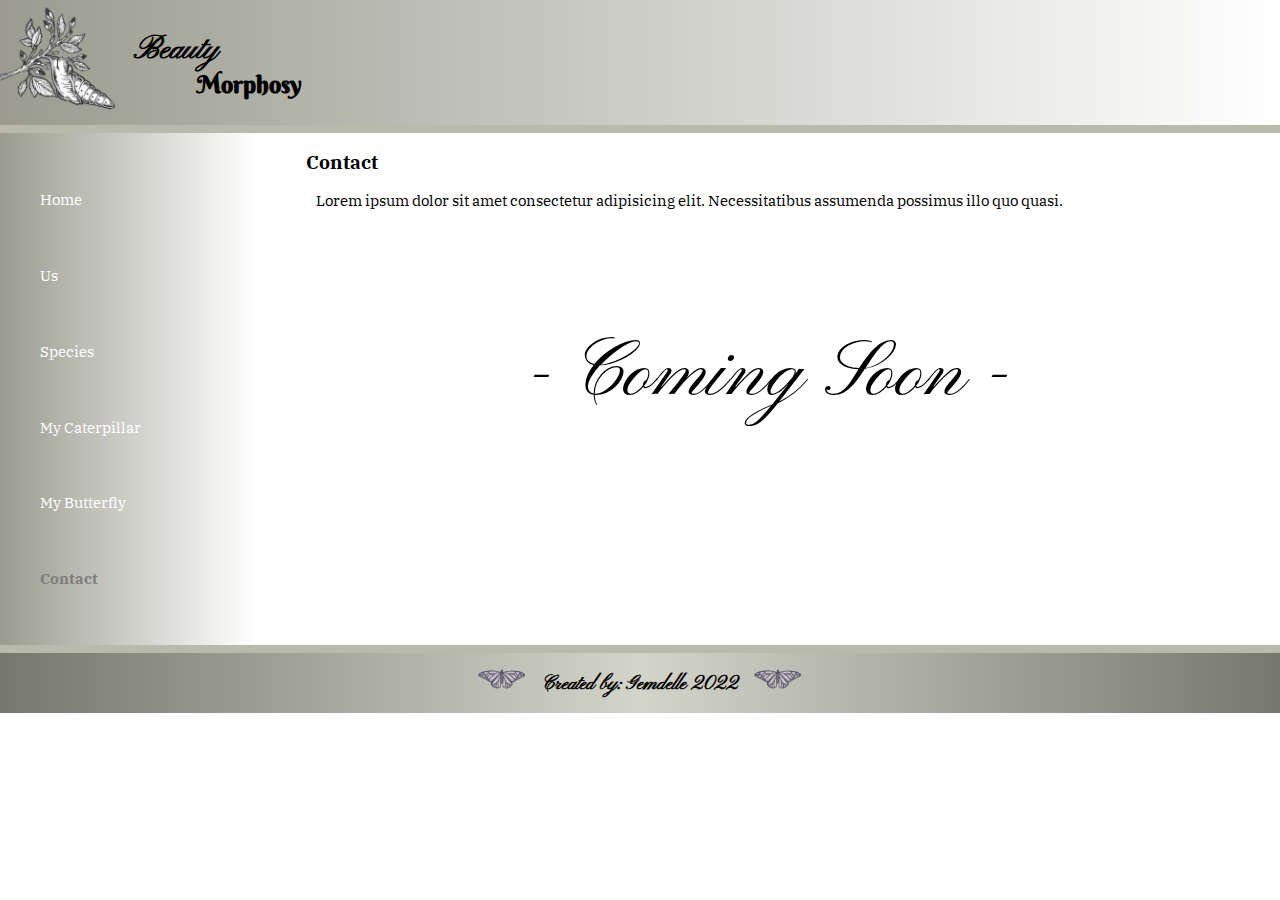
<file: contact.html>
<!DOCTYPE html>
<html lang="en">

<head>
    <meta charset="UTF-8">
    <meta http-equiv="X-UA-Compatible" content="IE=edge">
    <meta name="viewport" content="width=device-width, initial-scale=1.0">
    <title>index</title>
    <link rel="preconnect" href="https://fonts.googleapis.com">
    <link rel="preconnect" href="https://fonts.gstatic.com" crossorigin>
    <link
        href="https://fonts.googleapis.com/css2?family=Abyssinica+SIL&family=Berkshire+Swash&family=EB+Garamond&family=IBM+Plex+Serif&family=Lemonada&family=Macondo&family=Pinyon+Script&family=Tangerine&family=Titillium+Web&display=swap"
        rel="stylesheet">
    <link rel="stylesheet" href="CSS/beautymorphosy.css">
    <link rel="stylesheet" href="CSS/normalize.css">
</head>

<body>
    <header>
        <div class="holder">
            <img class="logo" src="Images/Logo.png" alt="" width="200">
            <h1>Beauty</h1>
            <h2>Morphosy</h2>
        </div>
    </header>


    <main class="parts">
        <nav>
            <ul>
                <li><a href="index.html">Home</a></li>
                <li><a href="">Us</a></li>
                <li><a href="species.html">Species</a></li>
                <li><a href="caterpillar.html">My Caterpillar</a></li>
                <li><a href="butterfly.html">My Butterfly</a></li>
                <li><a class="active" href="contact.html">Contact</a></li>
            </ul>
        </nav>

        <section class="presentation">
            <h3>Contact</h3>
            <p class="description">Lorem ipsum dolor sit amet consectetur adipisicing elit. Necessitatibus assumenda
                possimus illo quo quasi.</p>
            <div>
                <p class="comingsoon">- Coming Soon -</p>
            </div>
        </section>
    </main>
    <footer>
        <img class="footerbutterfly" src="GIPH/Flying.gif" alt="butterfly01">
        <p>Created by: Gemdelle 2022</p>
        <img class="footerbutterfly" src="GIPH/Flying.gif" alt="butterfly01">
    </footer>
</body>

</html>
</file>
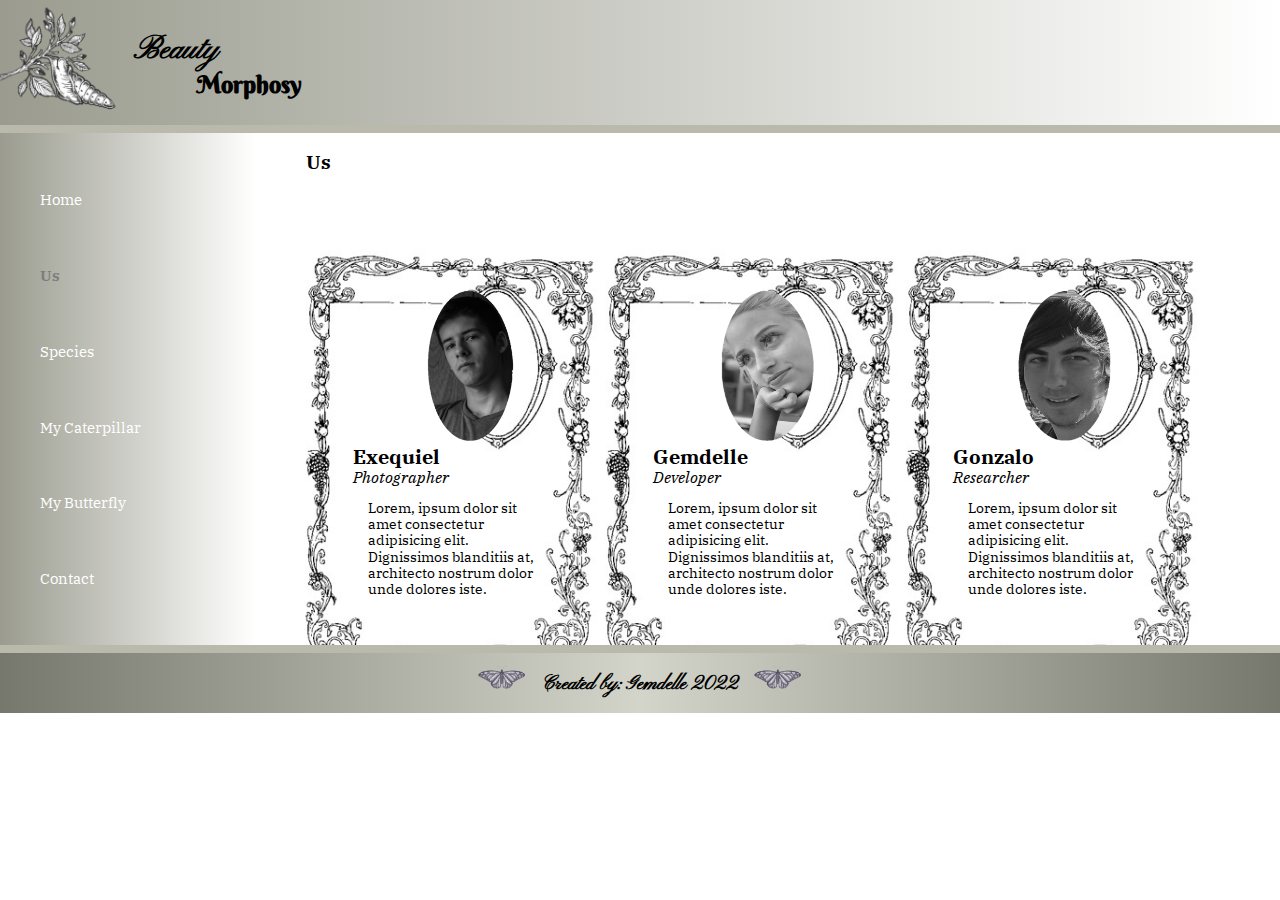
<file: us.html>
<!DOCTYPE html>
<html lang="en">

<head>
    <meta charset="UTF-8">
    <meta http-equiv="X-UA-Compatible" content="IE=edge">
    <meta name="viewport" content="width=device-width, initial-scale=1.0">
    <title>index</title>
    <link rel="preconnect" href="https://fonts.googleapis.com">
    <link rel="preconnect" href="https://fonts.gstatic.com" crossorigin>
    <link
        href="https://fonts.googleapis.com/css2?family=Abyssinica+SIL&family=Berkshire+Swash&family=EB+Garamond&family=IBM+Plex+Serif&family=Lemonada&family=Macondo&family=Pinyon+Script&family=Tangerine&family=Titillium+Web&display=swap"
        rel="stylesheet">
    <link rel="stylesheet" href="CSS/beautymorphosy.css">
    <link rel="stylesheet" href="CSS/normalize.css">
</head>

<body>
    <header>
        <div class="holder">
            <img class="logo" src="Images/Logo.png" alt="" width="200">
            <h1>Beauty</h1>
            <h2>Morphosy</h2>
        </div>
    </header>


    <main class="parts">
        <nav>
            <ul>
                <li><a href="index.html">Home</a></li>
                <li><a class="active" href="">Us</a></li>
                <li><a href="species.html">Species</a></li>
                <li><a href="caterpillar.html">My Caterpillar</a></li>
                <li><a href="butterfly.html">My Butterfly</a></li>
                <li><a href="contact.html">Contact</a></li>
            </ul>
        </nav>

        <section class="presentation">
            <h3>Us</h3>
            <div class="frames">
                <div class="framecontainer">
                    <div class="frame">
                        <div class="spanstyle">
                            <span class="name">Exequiel</span>
                            <span class="occupation">Photographer</span>
                        </div>
                        <img class="profile" src="Images/Exy.png" alt="exy">
                        <p>Lorem, ipsum dolor sit amet consectetur adipisicing elit. Dignissimos blanditiis at,
                            architecto nostrum dolor unde dolores iste.</p>
                        <img class="flying02" src="GIPH/Flying.gif" alt="flying">
                    </div>
                </div>
                <div class="framecontainer">
                    <div class="frame">
                        <div class="spanstyle">
                            <span class="name">Gemdelle</span>
                            <span class="occupation">Developer</span>
                        </div>
                        <img class="profile" src="Images/Gemy.png" alt="gemy">
                        <p>Lorem, ipsum dolor sit amet consectetur adipisicing elit. Dignissimos blanditiis at,
                            architecto nostrum dolor unde dolores iste.</p>
                        <img class="flying01" src="GIPH/Flying.gif" alt="flying">
                    </div>
                </div>
                <div class="framecontainer">
                    <div class="frame">
                        <div class="spanstyle">
                            <span class="name">Gonzalo</span>
                            <span class="occupation">Researcher</span>
                        </div>
                        <img class="profile" src="Images/Hunny.png" alt="hunny">
                        <p>Lorem, ipsum dolor sit amet consectetur adipisicing elit. Dignissimos blanditiis at,
                            architecto nostrum dolor unde dolores iste.</p>
                        <img class="flying02" src="GIPH/Flying.gif" alt="flying">
                    </div>
                </div>
            </div>

        </section>
    </main>
    <footer>
        <img class="footerbutterfly" src="GIPH/Flying.gif" alt="butterfly01">
        <p>Created by: Gemdelle 2022</p>
        <img class="footerbutterfly" src="GIPH/Flying.gif" alt="butterfly01">
    </footer>
</body>

</html>
</file>
<file: CSS/beautymorphosy.css>
/* font-family: 'Abyssinica SIL', serif;
font-family: 'Berkshire Swash', cursive;
font-family: 'EB Garamond', serif;
font-family: 'IBM Plex Serif', serif;
font-family: 'Lemonada', cursive;
font-family: 'Macondo', cursive;
font-family: 'Pinyon Script', cursive;
font-family: 'Tangerine', cursive;
font-family: 'Titillium Web', sans-serif; */

body{
    font-family: 'IBM Plex Serif', serif;
    overflow: hidden;
}

header{
    background-image: linear-gradient(to right, #9b9c8f, white);
    padding-top: 5px;
    height: 120px;
    border-bottom: 8px solid #b9baab;
}

.logo{
    right: 30px;
    bottom: 30px;
    position: relative;
}

h1{
    font-family: 'Pinyon Script', cursive;
    display: inline-block;
    position: relative;
    bottom: 145px;
    right: 70px;
}

h2{
    font-family: 'Berkshire Swash', cursive;
    display: inline-block;
    position: relative;
    bottom: 110px;
    right: 95px;
}

/* MAIN */

.parts{
    display: flex;
    flex-wrap: wrap;
    height: 40vw;
}

nav{
    background-image: linear-gradient(to right, #9b9c8f, white);
    width: 20%;
}

nav ul{
    display: flex;
    flex-direction: column;
    justify-content: space-evenly;
    list-style: none;
    height: 40vw;
    align-items: flex-start;
    padding-left: 40px;
    margin-top: 0px;
    margin-bottom: 0px;
}

nav ul li a{
    font-size: 15px;
    color: white;
    text-decoration: none;
}

nav ul li a.active{
    color: rgb(126, 126, 126);
    font-weight: bold;
}

nav ul li a:hover{
    color: black;
    font-style: italic;
    font-weight: 800;
}

section{
    flex: 65%;
    justify-content: center;
    background-color: white;
}

.stage{
    height: 20%;
    width: 70%;
    display: flex;
    margin-left: 15%;
    padding-top: 3%;
}

.stage img{
    transition: all 700ms;
}

.stage img.blur{
    display: block;
    filter: blur(10px);
}

.stage img.blur:hover{
    scale: 120%;
    filter: blur(0px);
}

.stage .info {
    padding-left: 50px;
}

.stage .info p{
    font-style: italic;
    font-size: 14px;
    margin: 0px;
}

.stage:nth-child(odd){
    flex-direction: row-reverse;
}

.drawings{
    max-width: 10vw;
    max-height: 44vw;
    position: relative;
    left: 8vw;
}

.division{
    height: 100%;
    width: 100%;
}

.giph{
    right: 10px;
    position: absolute;
    height: 300px;
    width: 200px;
}

.giph02{
    top: 300px;
    right: 1px;
    filter: invert(100%);
    transform: scaleX(-1);
    position: absolute;
    height: 300px;
    width: 200px;
}

.giph03{
    position: relative;
    bottom: 7px;
    right: 23px;
    filter: grayscale(1);
    width: 50px;
    height: 50px;
}

.giph04{
    position: relative;
    bottom: 7px;
    right: 90px;
    filter: grayscale(1) invert(100%);
    transform: scaleX(-1);
    width: 50px;
    height: 50px;
}

.nameandgiph{
    display: flex;
}

/*                                       PÁGINA US                                            */

.presentation h3{
    margin-left: 50px;
}

.presentation p.description{
    margin-left: 60px;
    padding-bottom: 15px;
    font-size: 15px;
}

.frames{
    margin-left: 3%;
    max-width: 90%;
    display: flex;
    justify-content: space-between;
}

.framecontainer{
    max-width: 300px;
    height: 350px;
}

.frame{
    background: url(../Images/Frame.jpg) no-repeat;
    background-size: contain;
    width: 220px;
    height: 390px;
    display: flex;
    justify-content: center;
    padding: 30px 50px;
    flex-direction: column;
}

.frame p{
    position: relative;
    top: 30px;
    padding-left: 20px;
    width: 170px;
    font-size: 14px;
}

.spanstyle{
    position: relative;
    top: 190px;
    left: 5px;
    display: flex;
    flex-direction: column;
}

.name{
    font-weight: bold;
    font-size: 20px;
}

.occupation{
    font-style: italic;
    font-size: 16px;
}

.profile{
    left: 5vw;
    bottom: 1vw;
    position: relative;
    width: 105px;
    height: 160px;
}

.flying01{
    margin-left: 70px;
    padding-top: 60px;
    height: 80px;
    width: 80px;
    filter: grayscale(1);
}

.flying02{
    margin-left: 70px;
    padding-top: 60px;
    height: 80px;
    width: 80px;
    filter: grayscale(1) invert(100%);
}

/* FOOTER */

footer{
    display: flex;
    justify-content: center;
    font-family: 'Pinyon Script', serif;
    font-weight: bold;
    font-size: 20px;
    padding-bottom: 10px;
    height: 50px;
    background: linear-gradient(90deg, rgba(118,119,109,1) 0%, rgba(212,213,202,1) 50%, rgba(118,119,109,1) 100%);
    border-top: 8px solid #b9baab;
    position: sticky;
    bottom: 0px;
}

footer p{
    padding-left: 15px;
    padding-right: 15px;
}

.footerbutterfly{
    filter: grayscale(0.8);
}

.comingsoon{
    font-family: 'Pinyon Script', cursive;
    font-size: 80px;
}

.presentation div{
    display: flex;
    justify-content: center;
    margin-top: 2vw;
}
</file>
<file: CSS/butterfly.css>
/* font-family: 'Abyssinica SIL', serif;
font-family: 'Berkshire Swash', cursive;
font-family: 'EB Garamond', serif;
font-family: 'IBM Plex Serif', serif;
font-family: 'Lemonada', cursive;
font-family: 'Macondo', cursive;
font-family: 'Pinyon Script', cursive;
font-family: 'Tangerine', cursive;
font-family: 'Titillium Web', sans-serif; */

body {
    width: 100%;
    height: 60%;
    display: flex;
    flex-direction: row;
    justify-content: flex-start;
    overflow: hidden;
    font-family: 'IBM Plex Serif', serif;
}

h3{
    font-family: 'Pinyon Script', cursive;
    font-size: 25px;
    font-weight: 700;
    margin-top: 50px;
}

ul{
    display: flex;
    flex-direction: column;
    align-items: flex-start;
    justify-content: center;
    list-style: none;
    margin: 0px;
    padding: 0px;
}

.information ul li{
    font-family: 'EB Garamond', serif;
    font-size: 16px;
    margin: 20px 0px 0px 0px;
    filter: blur(6px);
    transition: all 300ms;
    padding: 3px 30px 3px 30px;
}

ul li:hover{
    filter: blur(0);
}

i{
    margin-right: 7px;
}

.babyleaf{
    margin-top: 13vw;
    position: relative;
    height: 200px;
}

.funnybutterfly {
    height: 110%;
    position: absolute;
    right: 95px;
    top: 12px;
    filter: grayscale(0.5);
}

.leaf{
    position: relative;
    height: 180%;
    bottom: 50px;
    left: 10px;
    z-index: 1;
    -webkit-animation: move 2s infinite  alternate;
    animation: move 1s infinite  alternate;
    transition: all 500ms;
}

.leaf:hover{
    opacity: 0;
}

@-webkit-keyframes move {
    0% { transform: translateY(0); }
    100% { transform: translateY(-20px); }
}
@keyframes move {
    0% { transform: translateY(0); }
    100% { transform: translateY(-20px); }
}


/* NAV */

.sidebar{
    display: flex;
    flex-direction: column;
    background-image: linear-gradient(to right, #9c8f8f, white);
    height: 50vw;
    width: 300px;
}

.logo{
    right: 30px;
    bottom: 30px;
    position: relative;
}

nav{
    background-image: linear-gradient(to right, #9c8f8f, white);
    width: 20%;
    height: 65%;
}

nav ul{
    display: flex;
    flex-direction: column;
    justify-content: space-evenly;
    list-style: none;
    height: 525px;
    align-items: flex-start;
    padding-left: 40px;
    margin-top: -65px;
}

nav ul li a{
    font-size: 15px;
    color: white;
    text-decoration: none;
}

nav ul li a.active{
    color: rgb(126, 126, 126);
    font-weight: bold;
}

nav ul li a:hover{
    color: black;
    font-style: italic;
    font-weight: 800;
}

/* Grey Background */
.butterflybox {
    background-image: linear-gradient(to left, #9c8f8f, white);
    height: 42vw;
    width: 60%;
    padding: 4%;
}

.information{
    display: flex;
    flex-direction: column;
    align-items: center;
    height: auto;
    width: 250px;
    background: white;
    border-left: 7px double #4b4b45
}

/* To make SVG transparent */
.butterfly svg {
    mix-blend-mode: multiply;
}

/* Caterpillar Image */
.butterflysvg {
    width: 500px;
    height: 500px;
    position: relative;   
}

.butterfly{
    position: relative;
    bottom: 615px;
    margin-left: 35%;
    z-index: 1;
}

/* Div Basic Buttons */
.basicbuttons {
    background: lightslategray;
    display: flex;
    justify-content: space-evenly;
    align-items: center;
    height: 120px;
    width: 600px;
    position: relative;
    bottom: 600px;
    margin-left: 30%;
    border-radius: 15px;
    border: 3px solid white;
}

/* Div General Buttons */
.buttons {
    background: lightslategray;
    display: flex;
    flex-wrap: wrap;
    justify-content: center;
    align-content: center;
    height: 600px;
    width: 200px;
    border-radius: 15px;
    border: 3px solid white;
}

svg {
    width: 60px;
    height: 60px;
    cursor: pointer;
    margin: 0;
    padding: 0;
}

/* LABELS */
/* Basic */

svg.basic-01 {
    fill: white;
    width: 80px;
    height: 80px;
}

svg.basic-02 {
    fill: #cdd5d5;
    width: 80px;
    height: 80px;
}

svg.basic-03 {
    fill: #b1dcc8;
    width: 80px;
    height: 80px;
}

svg.basic-04 {
    fill: #ffd8d8;
    width: 80px;
    height: 80px;
}

svg.basic-05 {
    fill: #4C4C4C;
    width: 80px;
    height: 80px;
}


/* Base */
svg.base-01A {
    fill: #f3e2e6;
}

svg.base-02A {
    fill: #ffffda;
}

svg.base-03A {
    fill: #bfbeff;
}

/* Coat */
svg.coat-01A {
    fill: #dcabb6;
}

svg.coat-02A {
    fill: #fd807d;
}

svg.coat-03A {
    fill: #000000;
}

/* Spots */
svg.spots-01A {
    fill: #ffffff;
}

svg.spots-02A {
    fill: #8b8c00;
}

svg.spots-03A {
    fill: #ffffff;
}

/* Spots */
svg.wings-01A {
    fill: #ff7bff;
}

svg.wings-02A {
    fill: #cbcd06;
}

svg.wings-03A {
    fill: #0000c7;
}

/* Stripes */
svg.stripes-01A {
    fill: #000000;
}

svg.stripes-02A {
    fill: #84fc81;
}

svg.stripes-03A {
    fill: #9b64fe;
}

/* Antennae */
svg.antennae-01A {
    fill: #b46270;
}

svg.antennae-02A {
    fill: #cdb38e;
}

svg.antennae-03A {
    fill: #ff7f7e;
}

/* Nose */
svg.eyes-01A {
    fill: #000000;
}

svg.eyes-02A {
    fill: #06fbff;
}

svg.eyes-03A {
    fill: #fe0000;
}

/* Eyes */
svg.shirt-01A {
    fill: #bfbefe;
}

svg.shirt-02A {
    fill: #fb0201;
}

svg.shirt-03A {
    fill: #feb5c8;
}

/* Lace */
svg.shoe-01A {
    fill: #e15657;
}

svg.shoe-02A {
    fill: #884515;
}

svg.shoe-03A {
    fill: #7b6826;
}

/* El color con el que empieza el sillón al cargar la página. */

.basic-01,
.basic-02,
.basic-03,
.basic-04,
.basic-05,
.base-01A,
.base-02A,
.base-03A,
.coat-01A,
.coat-02A,
.coat-03A,
.spots-01A,
.spots-02A,
.spots-03A,
.wings-01A,
.wings-02A,
.wings-03A,
.stripes-01A,
.stripes-02A,
.stripes-03A,
.antennae-01A,
.antennae-02A,
.antennae-03A,
.eyes-01A,
.eyes-02A,
.eyes-03A,
.shirt-01A,
.shirt-02A,
.shirt-03A,
.shoe-01A,
.shoe-02A,
.shoe-03A {
    fill: gray;
}

/* Dar color al apretar un button. */
/* Basic */
#basic-01:checked~.butterfly .basic-01 {
    fill: #ffffff;
}

#basic-02:checked~.butterfly .basic-02 {
    fill: #cdd5d5;
}

#basic-03:checked~.butterfly .basic-03 {
    fill: #b1dcc8;
}

#basic-04:checked~.butterfly .basic-04 {
    fill: #ffd8d8;
}

#basic-05:checked~.butterfly .basic-05 {
    fill: #4C4C4C;
}

/* Base */
#base-01A:checked~.butterfly .base-01A {
    fill: #f3e2e6;
}

#base-02A:checked~.butterfly .base-02A {
    fill: #ffffda;
}

#base-03A:checked~.butterfly .base-03A {
    fill: #bfbeff;
}

/* Coat */
#coat-01A:checked~.butterfly .coat-01A {
    fill: #dcabb6;
}

#coat-02A:checked~.butterfly .coat-02A {
    fill: #fd807d;
}

#coat-03A:checked~.butterfly .coat-03A {
    fill: #000000;
}

/* Spots */
#spots-01A:checked~.butterfly .spots-01A {
    fill: #ffffff;
}

#spots-02A:checked~.butterfly .spots-02A {
    fill: #8b8c00;
}

#spots-03A:checked~.butterfly .spots-03A {
    fill: #ffffff;
}

/* Wings */
#wings-01A:checked~.butterfly .wings-01A {
    fill: #ff7bff;
}

#wings-02A:checked~.butterfly .wings-02A {
    fill: #cbcd06;
}

#wings-03A:checked~.butterfly .wings-03A {
    fill: #0000c7;
}

/* Stripes */
#stripes-01A:checked~.butterfly .stripes-01A {
    fill: #000000;
}

#stripes-02A:checked~.butterfly .stripes-02A {
    fill: #84fc81;
}

#stripes-03A:checked~.butterfly .stripes-03A {
    fill: #9b64fe;
}

/* Antennae */
#antennae-01A:checked~.butterfly .antennae-01A {
    fill: #b46270;
}

#antennae-02A:checked~.butterfly .antennae-02A {
    fill: #cdb38e;
}

#antennae-03A:checked~.butterfly .antennae-03A {
    fill: #ff7f7e;
}

/* Eyes */
#eyes-01A:checked~.butterfly .eyes-01A {
    fill: #000000;
}

#eyes-02A:checked~.butterfly .eyes-02A {
    fill: #06fbff;
}

#eyes-03A:checked~.butterfly .eyes-03A {
    fill: #fe0000;
}

/* Shirt */
#shirt-01A:checked~.butterfly .shirt-01A {
    fill: #bfbefe;
}

#shirt-02A:checked~.butterfly .shirt-02A {
    fill: #fb0201;
}

#shirt-03A:checked~.butterfly .shirt-03A {
    fill: #feb5c8;
}

/* Shoe */
#shoe-01A:checked~.butterfly .shoe-01A {
    fill: #e15657;
}

#shoe-02A:checked~.butterfly .shoe-02A {
    fill: #884515;
}

#shoe-03A:checked~.butterfly .shoe-03A {
    fill: #7b6826;
}

/* Ocultar los buttons. */

input[type="checkbox"] {
    visibility: hidden;
}

input[type="radio"] {
    visibility: hidden;
}
</file>
<file: CSS/caterpillar.css>
/* font-family: 'Abyssinica SIL', serif;
font-family: 'Berkshire Swash', cursive;
font-family: 'EB Garamond', serif;
font-family: 'IBM Plex Serif', serif;
font-family: 'Lemonada', cursive;
font-family: 'Macondo', cursive;
font-family: 'Pinyon Script', cursive;
font-family: 'Tangerine', cursive;
font-family: 'Titillium Web', sans-serif; */

body {
    width: 100%;
    height: 60%;
    display: flex;
    flex-direction: row;
    justify-content: flex-start;
    overflow: hidden;
    font-family: 'IBM Plex Serif', serif;
}

h3{
    font-family: 'Pinyon Script', cursive;
    font-size: 25px;
    font-weight: 700;
    margin-top: 50px;
}

ul{
    display: flex;
    flex-direction: column;
    align-items: flex-start;
    justify-content: center;
    list-style: none;
    margin: 0px;
    padding: 0px;
}

.information ul li{
    font-family: 'EB Garamond', serif;
    font-size: 16px;
    margin: 20px 0px 0px 0px;
    filter: blur(6px);
    transition: all 300ms;
    padding: 3px 30px 3px 30px;
}

ul li:hover{
    filter: blur(0);
}

i{
    margin-right: 7px;
}

.babyleaf{
    margin-top: 14vw;
    position: relative;
    height: 200px;
}

.babycaterpillar {
    height: 110%;
    position: absolute;
    right: 118px;
    filter: grayscale(0.5);
}

.leaf{
    position: relative;
    height: 180%;
    bottom: 50px;
    left: 10px;
    z-index: 1;
    -webkit-animation: move 2s infinite  alternate;
    animation: move 1s infinite  alternate;
    transition: all 500ms;
}

.leaf:hover{
    opacity: 0;
}

@-webkit-keyframes move {
    0% { transform: translateY(0); }
    100% { transform: translateY(-20px); }
}
@keyframes move {
    0% { transform: translateY(0); }
    100% { transform: translateY(-20px); }
}


/* NAV */

.sidebar{
    display: flex;
    flex-direction: column;
    background-image: linear-gradient(to right, #9b9c8f, white);
    height: 50vw;
    width: 300px;
}

.logo{
    right: 30px;
    bottom: 30px;
    position: relative;
}

nav{
    background-image: linear-gradient(to right, #9b9c8f, white);
    width: 20%;
    height: 65%;
}

nav ul{
    display: flex;
    flex-direction: column;
    justify-content: space-evenly;
    list-style: none;
    height: 525px;
    align-items: flex-start;
    padding-left: 40px;
    margin-top: -65px;
}

nav ul li a{
    font-size: 15px;
    color: white;
    text-decoration: none;
}

nav ul li a.active{
    color: rgb(126, 126, 126);
    font-weight: bold;
}

nav ul li a:hover{
    color: black;
    font-style: italic;
    font-weight: 800;
}

/* Grey Background */
.caterpillarbox {
    background-image: linear-gradient(to left, #9b9c8f, white);
    height: 42vw;
    width: 60%;
    padding: 4%;
}

.information{
    display: flex;
    flex-direction: column;
    align-items: center;
    height: auto;
    width: 250px;
    background: white;
    border-left: 7px double #4b4b45
}

/* To make SVG transparent */
.caterpillar svg {
    mix-blend-mode: multiply;
}

/* .caterpillar{
    bottom: 500px;
} */

/* Caterpillar Image */
.caterpillarsvg {
    width: 500px;
    height: 500px;
    position: relative;   
}

.caterpillar{
    position: relative;
    bottom: 615px;
    margin-left: 35%;
    z-index: 1;
}

/* Div Basic Buttons */
.basicbuttons {
    background: lightslategray;
    display: flex;
    justify-content: space-evenly;
    align-items: center;
    height: 120px;
    width: 600px;
    position: relative;
    bottom: 600px;
    margin-left: 30%;
    border-radius: 15px;
    border: 3px solid white;
}

/* Div General Buttons */
.buttons {
    background: lightslategray;
    display: flex;
    flex-wrap: wrap;
    justify-content: center;
    align-content: center;
    height: 600px;
    width: 200px;
    border-radius: 15px;
    border: 3px solid white;
}

svg {
    width: 60px;
    height: 60px;
    cursor: pointer;
    margin: 0;
    padding: 0;
}

/* LABELS */
/* Basic */

svg.basic-01 {
    fill: white;
    width: 80px;
    height: 80px;
}

svg.basic-02 {
    fill: #74ffbe;
    width: 80px;
    height: 80px;
}

svg.basic-03 {
    fill: #b1dcc8;
    width: 80px;
    height: 80px;
}

svg.basic-04 {
    fill: #ffd8d8;
    width: 80px;
    height: 80px;
}

svg.basic-05 {
    fill: #ff7f7f;
    width: 80px;
    height: 80px;
}


/* Base */
svg.base-01A {
    fill: #fdf2e4;
}

svg.base-02A {
    fill: #d4fffb;
}

svg.base-03A {
    fill: #d7d3ec;
}

/* Coat */
svg.coat-01A {
    fill: #c1b8a7;
}

svg.coat-02A {
    fill: #ff7e80;
}

svg.coat-03A {
    fill: #0000c0;
}

/* Spheres */
svg.spheres-01A {
    fill: #b37070;
}

svg.spheres-02A {
    fill: #fde792;
}

svg.spheres-03A {
    fill: #561b86;
}

/* Spots */
svg.spots-01A {
    fill: #000000;
}

svg.spots-02A {
    fill: #ffffff;
}

svg.spots-03A {
    fill: #fdff98;
}

/* Stripes */
svg.stripes-01A {
    fill: #ffffff;
}

svg.stripes-02A {
    fill: #c0bdff;
}

svg.stripes-03A {
    fill: #9940fc;
}

/* Antennae */
svg.antennae-01A {
    fill: #6f4344;
}

svg.antennae-02A {
    fill: #ffbdff;
}

svg.antennae-03A {
    fill: #8b5900;
}

/* Nose */
svg.nose-01A {
    fill: #fb979a;
}

svg.nose-02A {
    fill: #ff79ff;
}

svg.nose-03A {
    fill: #000000;
}

/* Eyes */
svg.eyes-01A {
    fill: #696969;
}

svg.eyes-02A {
    fill: #7ffee9;
}

svg.eyes-03A {
    fill: #fd0200;
}

/* Lace */
svg.lace-01A {
    fill: #fbe1fc;
}

svg.lace-02A {
    fill: #ffe6aa;
}

svg.lace-03A {
    fill: #7a6730;
}

/* El color con el que empieza el sillón al cargar la página. */

.basic-01,
.basic-02,
.basic-03,
.basic-04,
.basic-05,
.base-01A,
.base-02A,
.base-03A,
.coat-01A,
.coat-02A,
.coat-03A,
.spheres-01A,
.spheres-02A,
.spheres-03A,
.spots-01A,
.spots-02A,
.spots-03A,
.stripes-01A,
.stripes-02A,
.stripes-03A,
.antennae-01A,
.antennae-02A,
.antennae-03A,
.nose-01A,
.nose-02A,
.nose-03A,
.eyes-01A,
.eyes-02A,
.eyes-03A,
.lace-01A,
.lace-02A,
.lace-03A {
    fill: gray;
}

/* Dar color al apretar un button. */
/* Basic */
#basic-01:checked~.caterpillar .basic-01 {
    fill: #ffffff;
}

#basic-02:checked~.caterpillar .basic-02 {
    fill: #74ffbe;
}

#basic-03:checked~.caterpillar .basic-03 {
    fill: #b1dcc8;
}

#basic-04:checked~.caterpillar .basic-04 {
    fill: #ffd8d8;
}

#basic-05:checked~.caterpillar .basic-05 {
    fill: #ff7f7f;
}

/* Base */
#base-01A:checked~.caterpillar .base-01A {
    fill: #fdf2e4
}

#base-02A:checked~.caterpillar .base-02A {
    fill: #d4fffb;
}

#base-03A:checked~.caterpillar .base-03A {
    fill: #d7d3ec
}

/* Coat */
#coat-01A:checked~.caterpillar .coat-01A {
    fill: #c1b8a7;
}

#coat-02A:checked~.caterpillar .coat-02A {
    fill: #ff7e80;
}

#coat-03A:checked~.caterpillar .coat-03A {
    fill: #0000c0;
}

/* Spheres */
#spheres-01A:checked~.caterpillar .spheres-01A {
    fill: #b37070;
}

#spheres-02A:checked~.caterpillar .spheres-02A {
    fill: #fde792;
}

#spheres-03A:checked~.caterpillar .spheres-03A {
    fill: #561b86;
}

/* Spots */
#spots-01A:checked~.caterpillar .spots-01A {
    fill: #000000;
}

#spots-02A:checked~.caterpillar .spots-02A {
    fill: #ffffff;
}

#spots-03A:checked~.caterpillar .spots-03A {
    fill: #fdff98;
}

/* Stripes */
#stripes-01A:checked~.caterpillar .stripes-01A {
    fill: #ffffff;
}

#stripes-02A:checked~.caterpillar .stripes-02A {
    fill: #c0bdff;
}

#stripes-03A:checked~.caterpillar .stripes-03A {
    fill: #9940fc;
}

/* Antennae */
#antennae-01A:checked~.caterpillar .antennae-01A {
    fill: #6f4344;
}

#antennae-02A:checked~.caterpillar .antennae-02A {
    fill: #ffbdff;
}

#antennae-03A:checked~.caterpillar .antennae-03A {
    fill: #8b5900;
}

/* Nose */
#nose-01A:checked~.caterpillar .nose-01A {
    fill: #fb979a;
}

#nose-02A:checked~.caterpillar .nose-02A {
    fill: #ff79ff;
}

#nose-03A:checked~.caterpillar .nose-03A {
    fill: #000000;
}

/* Eyes */
#eyes-01A:checked~.caterpillar .eyes-01A {
    fill: #696969;
}

#eyes-02A:checked~.caterpillar .eyes-02A {
    fill: #7ffee9;
}

#eyes-03A:checked~.caterpillar .eyes-03A {
    fill: #fd0200;
}

/* Lace */
#lace-01A:checked~.caterpillar .lace-01A {
    fill: #fbe1fc;
}

#lace-02A:checked~.caterpillar .lace-02A {
    fill: #ffe6aa;
}

#lace-03A:checked~.caterpillar .lace-03A {
    fill: #7a6730;
}

/* Ocultar los buttons. */

input[type="checkbox"] {
    visibility: hidden;
}

input[type="radio"] {
    visibility: hidden;
}
</file>
